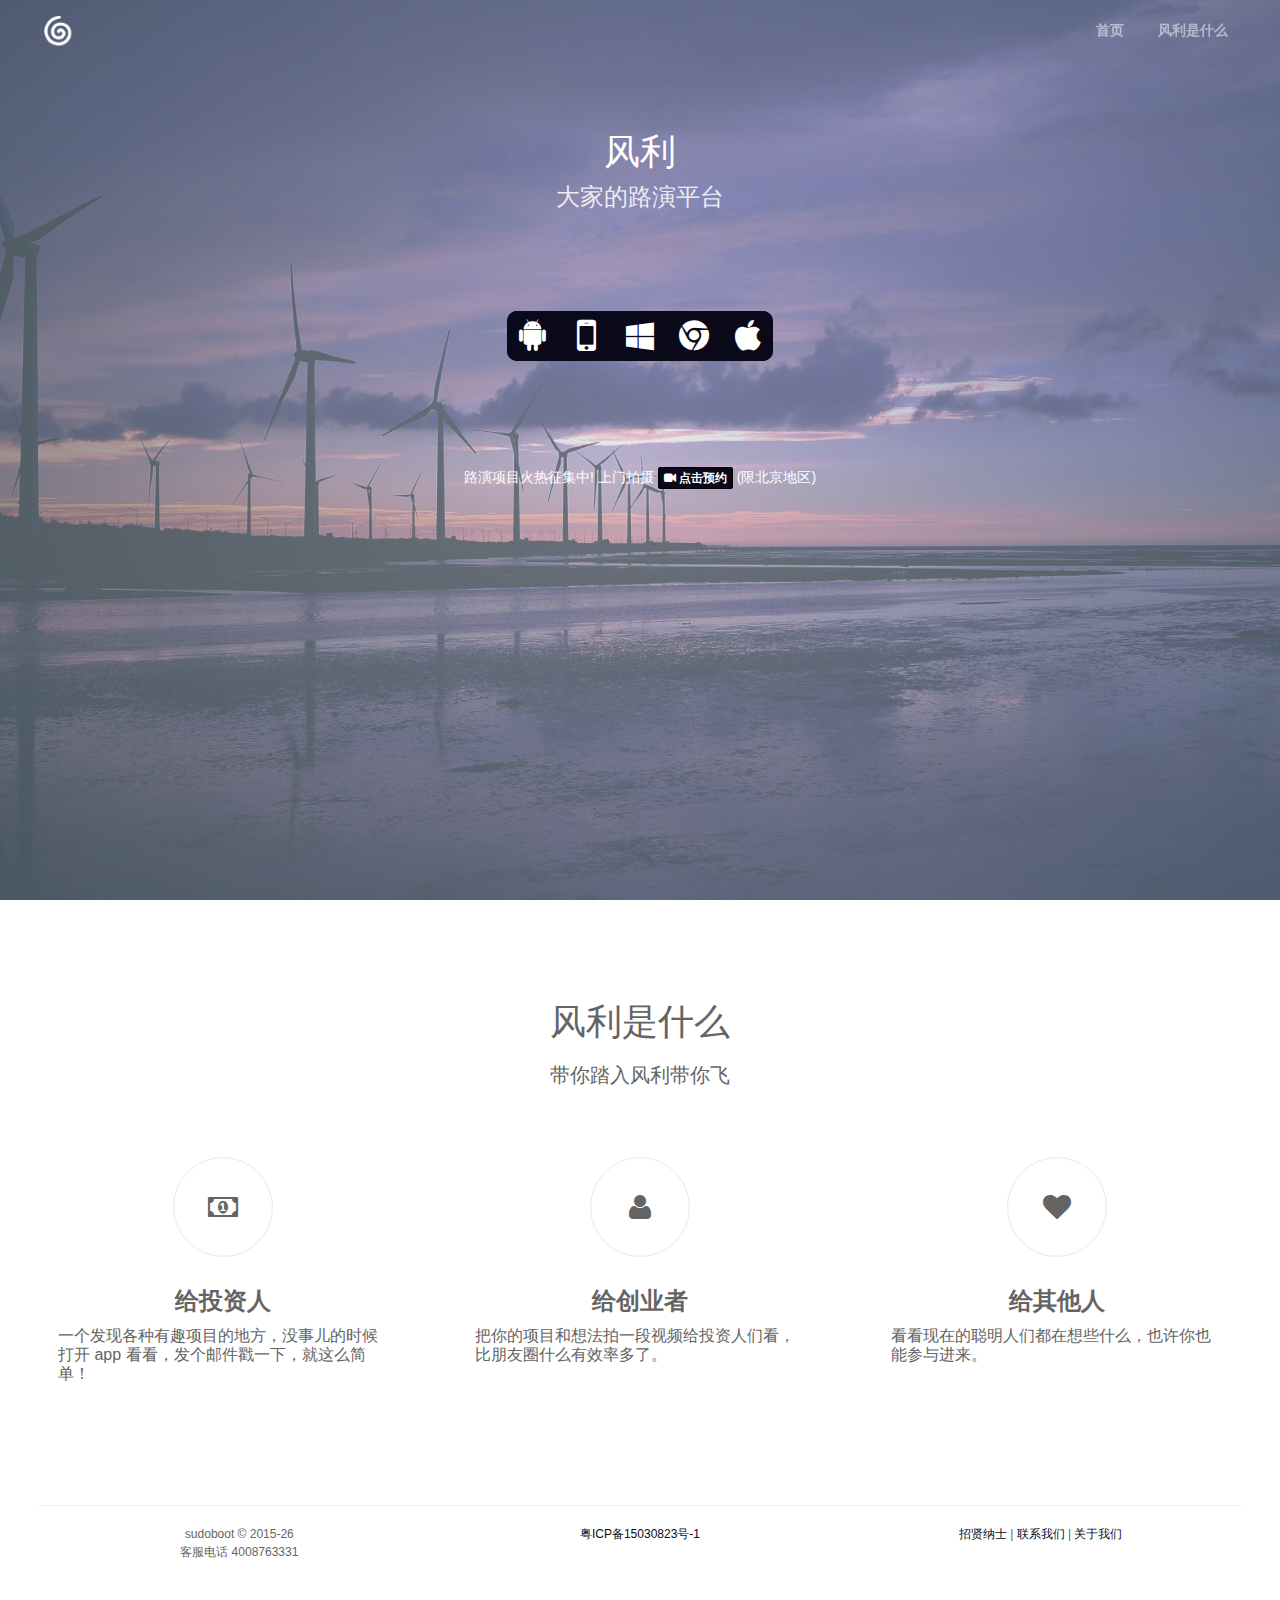
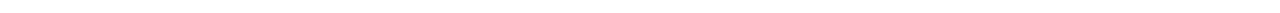
<file: index.html>
<!DOCTYPE html>
<!--[if IE 9]>         <html class="ie9 no-focus"> <![endif]-->
<!--[if gt IE 9]><!--> <html class="no-focus"> <!--<![endif]-->
    <head>
        <meta charset="utf-8">

        <title>风利 - 大家的路演平台</title>

        <meta name="description" content="OneUI - Admin Dashboard Template & UI Framework created by pixelcave and published on Themeforest">
        <meta name="author" content="pixelcave">
        <meta name="robots" content="noindex, nofollow">
        <meta name="viewport" content="width=device-width,initial-scale=1,maximum-scale=1.0">

        <!-- Icons -->
        <!-- The following icons can be replaced with your own, they are used by desktop and mobile browsers -->
        <link rel="shortcut icon" href="./assets/img/favicons/favicon.png">

        <link rel="icon" type="image/png" href="./assets/img/favicons/favicon-16x16.png" sizes="16x16">
        <link rel="icon" type="image/png" href="./assets/img/favicons/favicon-32x32.png" sizes="32x32">
        <link rel="icon" type="image/png" href="./assets/img/favicons/favicon-96x96.png" sizes="96x96">
        <link rel="icon" type="image/png" href="./assets/img/favicons/favicon-160x160.png" sizes="160x160">
        <link rel="icon" type="image/png" href="./assets/img/favicons/favicon-192x192.png" sizes="192x192">

        <link rel="apple-touch-icon" sizes="57x57" href="./assets/img/favicons/apple-touch-icon-57x57.png">
        <link rel="apple-touch-icon" sizes="60x60" href="./assets/img/favicons/apple-touch-icon-60x60.png">
        <link rel="apple-touch-icon" sizes="72x72" href="./assets/img/favicons/apple-touch-icon-72x72.png">
        <link rel="apple-touch-icon" sizes="76x76" href="./assets/img/favicons/apple-touch-icon-76x76.png">
        <link rel="apple-touch-icon" sizes="114x114" href="./assets/img/favicons/apple-touch-icon-114x114.png">
        <link rel="apple-touch-icon" sizes="120x120" href="./assets/img/favicons/apple-touch-icon-120x120.png">
        <link rel="apple-touch-icon" sizes="144x144" href="./assets/img/favicons/apple-touch-icon-144x144.png">
        <link rel="apple-touch-icon" sizes="152x152" href="./assets/img/favicons/apple-touch-icon-152x152.png">
        <link rel="apple-touch-icon" sizes="180x180" href="./assets/img/favicons/apple-touch-icon-180x180.png">
        <!-- END Icons -->

        <!-- Stylesheets -->
        <!-- Web fonts -->
        <!--<link rel="stylesheet" href="http://fonts.googleapis.com/css?family=Source+Sans+Pro:300,400,400italic,600,700%7COpen+Sans:300,400,400italic,600,700">-->

        <!-- Page JS Plugins CSS go here -->

        <!-- Bootstrap and OneUI CSS framework -->
        <link rel="stylesheet" href="./assets/css/bootstrap.min.css">
        <link rel="stylesheet" id="css-main" href="./assets/css/oneui.min.css">

        <!-- You can include a specific file from css/themes/ folder to alter the default color theme of the template. eg: -->
        <!-- <link rel="stylesheet" id="css-theme" href="./assets/css/themes/flat.min.css"> -->
        <!-- END Stylesheets -->
    </head>
    <body>
        <!-- Page Container -->
        <!--
            Available Classes:

            'enable-cookies'             Remembers active color theme between pages (when set through color theme list)

            'sidebar-l'                  Left Sidebar and right Side Overlay
            'sidebar-r'                  Right Sidebar and left Side Overlay
            'sidebar-mini'               Mini hoverable Sidebar (> 991px)
            'sidebar-o'                  Visible Sidebar by default (> 991px)
            'sidebar-o-xs'               Visible Sidebar by default (< 992px)

            'side-overlay-hover'         Hoverable Side Overlay (> 991px)
            'side-overlay-o'             Visible Side Overlay by default (> 991px)

            'side-scroll'                Enables custom scrolling on Sidebar and Side Overlay instead of native scrolling (> 991px)

            'header-navbar-fixed'        Enables fixed header
            'header-navbar-transparent'  Enables a transparent header (if also fixed, it will get a solid dark background color on scrolling)
        -->

       <div id="page-container" class="header-navbar-fixed header-navbar-transparent">
            <!-- Header -->
            <header id="header-navbar" class="content-mini content-mini-full">
                <div class="content-boxed">
                    <!-- Header Navigation Right -->
                    <ul class="nav-header pull-right">


                        <li class="hidden-md hidden-lg">
                            <!-- Toggle class helper (for main header navigation below in small screens), functionality initialized in App() -> uiToggleClass() -->
                            <button class="btn btn-link text-white pull-right" data-toggle="class-toggle" data-target=".js-nav-main-header" data-class="nav-main-header-o" type="button">
                                <i class="fa fa-navicon"></i>
                            </button>
                        </li>
                    </ul>
                    <!-- END Header Navigation Right -->

                    <!-- Main Header Navigation -->
                    <ul class="js-nav-main-header nav-main-header pull-right">
                        <li class="text-right hidden-md hidden-lg">
                            <!-- Toggle class helper (for main header navigation in small screens), functionality initialized in App() -> uiToggleClass() -->
                            <button class="btn btn-link text-white" data-toggle="class-toggle" data-target=".js-nav-main-header" data-class="nav-main-header-o" type="button">
                                <i class="fa fa-times"></i>
                            </button>
                        </li>
                        <li>
                            <a href="/">首页</a>
                        </li>
                        <li> <a href="#WhatIsPhoncol" onclick="$('.js-nav-main-header').removeClass('nav-main-header-o');">风利是什么</a></li>
                    </ul>
                    <!-- END Main Header Navigation -->

                    <!-- Header Navigation Left -->
                    <ul class="nav-header pull-left">
                        <li class="header-content">
                            <a class="h5" href="/">
                                <img class="logo-img " src="./assets/img/logo.png" alt="">
                            </a>
                        </li>
                    </ul>
                    <!-- END Header Navigation Left -->
                </div>
            </header>
            <!-- END Header -->

            <!-- Main Container -->
            <main id="main-container">
                <!-- Hero Content -->
                <div class="bg-image" style="background-image: url('./assets/img/hero-bg.jpg');height:100vh;">
                    <div class="index-gredient" style="height:100vh">
                        <section class="content content-full content-boxed overflow-hidden">
                            <!-- Section Content -->
                            <div class="push-100-t push-50 text-center">
                                <h1 class="h1 text-white push-10 visibility-hidden" data-toggle="appear" data-class="animated fadeInDown">风利</h1>
                                <h2 class="h3 text-white-op push-50 visibility-hidden" data-toggle="appear" data-class="animated fadeInDown">大家的路演平台</h2>


                                    <div class="download-btn-group" data-toggle="appear">
                                        <a data-toggle="tooltip" data-placement="top" title="Android" href="http://h5.sudoboot.com/android_download.html"><i class="fa fa-android"></i></a>
                                        <a data-toggle="tooltip" data-placement="top" title="iPhone" href="https://itunes.apple.com/cn/app/feng-kou-chuang-shi-ren-lu/id1009140196?mt=8"><i class="fa fa-mobile"></i></a>
                                        <a data-toggle="tooltip" data-placement="top" title="Windows" href="http://7xo06a.com1.z0.glb.clouddn.com/download/fengkou-windows.zip"><i class="fa fa-windows"></i></a>
                                        <a data-toggle="tooltip" data-placement="top" title="Web" href="http://web.sudoboot.com"><i class="fa fa-chrome"></i></a>
                                        <a data-toggle="tooltip" data-placement="top" title="Mac" href="http://7xo06a.com1.z0.glb.clouddn.com/download/fengkou.dmg"><i class="fa fa-apple"></i></a>
                                    </div>
                            </div>
                            <div class="push-100-t push-50 text-center" data-toggle="appear" data-class="animated fadeInDown" >
                                <p class="text-white">路演项目火热征集中! 上门拍摄 <a target="_blank" href="http://form.mikecrm.com/f.php?t=inmYHD" class="btn btn-xs btn-primary"><i class="fa fa-video-camera"></i>  点击预约</a> (限北京地区)</p>
                            </div>

                            <div class="row visibility-hidden" data-toggle="appear" data-class="animated fadeInUp">
                                <div class="col-sm-8 col-sm-offset-2">
                                    <!--<img class="img-responsive pull-b" src="./assets/img/phoncol/phone.png" alt="">-->
                                </div>
                            </div>
                            <!-- END Section Content -->
                        </section>
                    </div>
                </div>
                <!-- END Hero Content -->

                <!-- Classic Features #1 -->
                <div class="bg-white">
                    <section id="WhatIsPhoncol" class="content content-boxed">
                        <!-- Section Content -->
                        <div class="row items-push-3x push-50-t nice-copy">
                            <div class="push-20-t push-20 text-center">
                                <h1 class="h1 push-20 animated fadeIn" data-toggle="appear">风利是什么</h1>
                                <h4 class="h4 push-20 animated fadeIn" data-toggle="appear">带你踏入风利带你飞</h4>
                            </div>
                        </div>
                        <div class="row items-push-3x push-50-t nice-copy">
                            <div class="col-sm-4">
                                <div class="feature-row">
                                    <div class="text-center push-30">
                                        <span class="item item-2x item-circle border">
                                            <i class="fa fa-money"></i>
                                        </span>
                                    </div>
                                    <h3 class="h3 font-w600 text-uppercase text-center push-10">给投资人</h3>
                                    <h5 class="h5">一个发现各种有趣项目的地方，没事儿的时候打开 app 看看，发个邮件戳一下，就这么简单！</h5>
                                </div>
                            </div>
                            <div class="col-sm-4">
                                <div class="feature-row">
                                    <div class="text-center push">
                                        <span class="item item-2x item-circle border">
                                            <i class="fa fa-user"></i>
                                        </span>
                                    </div>
                                    <h3 class="h3 font-w600 text-uppercase text-center push-10">给创业者</h3>
                                    <h5 class="h5">把你的项目和想法拍一段视频给投资人们看，比朋友圈什么有效率多了。</h5>
                                </div>
                            </div>
                            <div class="col-sm-4">
                                <div class="feature-row">
                                    <div class="text-center push">
                                        <span class="item item-2x item-circle border">
                                            <i class="fa fa-heart"></i>
                                        </span>
                                    </div>
                                    <h3 class="h3 font-w600 text-uppercase text-center push-10">给其他人</h3>
                                    <h5 class="h5">看看现在的聪明人们都在想些什么，也许你也能参与进来。</h5>
                                </div>
                            </div>
                        </div>
                        <!-- END Section Content -->
                    </section>
                </div>
                <!-- END Classic Features #1 -->

                <!-- Mini Stats -->
                <!--
                <div class="bg-gray-lighter">
                    <section class="content content-boxed">

                        <div class="row items-push push-20-t push-20 text-center">
                            <div class="col-sm-4">
                                <div class="h1 push-5" data-toggle="countTo" data-to="15760" data-after="+"></div>
                                <div class="font-w600 text-uppercase text-muted">Accounts Today</div>
                            </div>
                            <div class="col-sm-4">
                                <div class="h1 push-5" data-toggle="countTo" data-to="3890" data-after="+"></div>
                                <div class="font-w600 text-uppercase text-muted">Products</div>
                            </div>
                            <div class="col-sm-4">
                                <div class="h1 push-5" data-toggle="countTo" data-to="890" data-after="+"></div>
                                <div class="font-w600 text-uppercase text-muted">Web Apps</div>
                            </div>
                        </div>

                    </section>
                </div>
                -->
                <!-- END Mini Stats -->




            </main>
            <!-- END Main Container -->

            <!-- Footer -->
            <footer id="page-footer" class="bg-white">
                <div class="content content-boxed">
                    <!-- Footer Navigation -->

                    <!-- END Footer Navigation -->

                    <!-- Copyright Info -->
                    <div class="font-s12 push-20 clearfix feature-row row">

                        <hr class="remove-margin-t">

                        <div class="pull-left col-xs-12 col-lg-4">
                          <div class="text-center">
                                  sudoboot &copy; <span class="js-year-copy"></span>
                              <p>客服电话 4008763331</p>
                          </div>
                        </div>

                        <div class="pull-right col-xs-12 col-lg-4">
                          <div class="text-center">
                            <a href="/hr">招贤纳士</a> |
                            <a href="#" data-toggle="modal" data-target="#contactModal">联系我们</a> |
                            <a href="/about">关于我们</a>
                          </div>
                        </div>

                        <div class="text-center col-xs-12 col-lg-4">
                            <a>粤ICP备15030823号-1</a>
                        </div>
                    </div>
                    <!-- END Copyright Info -->
                </div>
            </footer>
            <!-- END Footer -->
        </div>


        <div id="contactModal" class="modal fade">
          <div class="modal-dialog">
            <div class="modal-content">
              <div class="modal-header">
                <button type="button" class="close" data-dismiss="modal" aria-label="Close"><span aria-hidden="true">&times;</span></button>
                <h4 class="modal-title">联系我们</h4>
              </div>
              <div class="modal-body text-center" >
                <p>关于app bug反馈、视频上传、预约拍摄、项目路演、商务合作或其他事宜，请联系： </p>
                <p><i class="fa fa-envelope"></i>邮箱：wangmiao@bitfund.pe</p>
              </div>
              <div class="modal-footer">
                <button type="button" class="btn btn-default" data-dismiss="modal">关闭</button>
              </div>
            </div><!-- /.modal-content -->
          </div><!-- /.modal-dialog -->
        </div><!-- /.modal -->

        <!-- END Page Container -->

        <!-- OneUI Core JS: jQuery, Bootstrap, slimScroll, scrollLock, Appear, CountTo, Placeholder, Cookie and App.js -->

        <script src="./assets/js/oneui.min.js"></script>

        <!-- Page JS Plugins + Page JS Code -->
        <script>
            $(function () {
                // Init page helpers (Appear + CountTo plugins)
                App.initHelpers(['appear', 'appear-countTo']);
            });
        </script>

    </body>
</html>
</file>
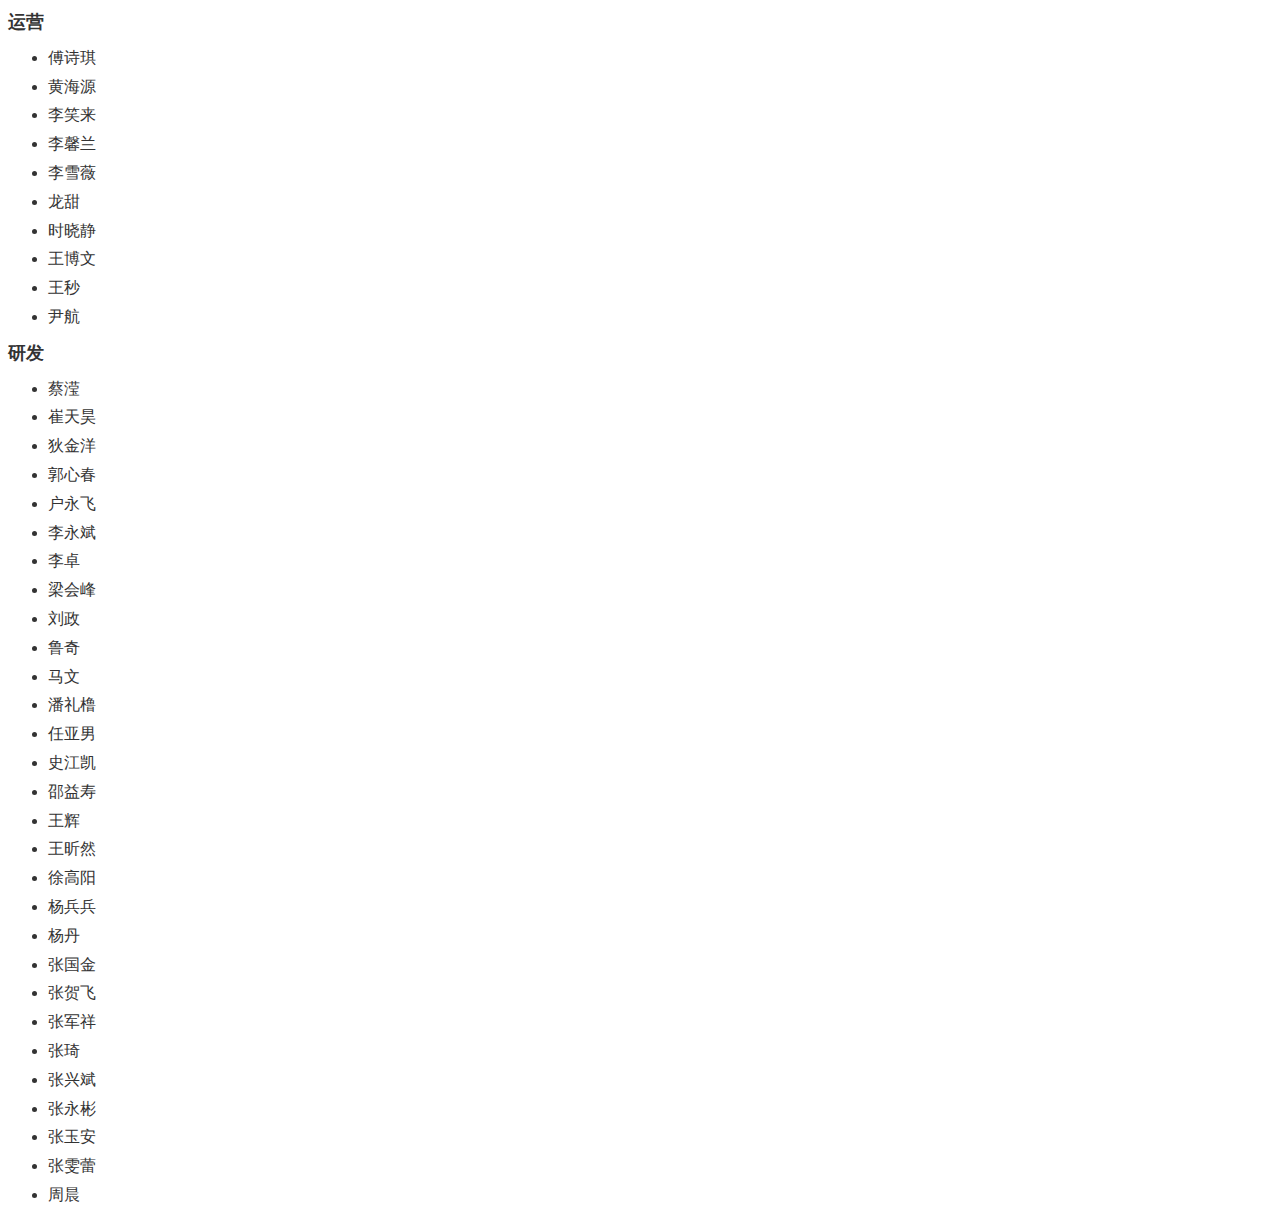
<file: contributors.html>
<!DOCTYPE html>
<html>
<head>
<meta charset="utf-8">
<meta http-equiv="X-UA-Compatible" content="IE=edge,chrome=1">
<title>贡献者</title>
<meta name="viewport" content="width=device-width, initial-scale=1.0, maximum-scale=1, minimum-scale=1, user-scalable=no" />
<meta name="apple-mobile-web-app-capable" content="yes" />
<meta name="apple-mobile-web-app-status-bar-style" content="black" />
<meta name="format-detection" content="telephone=no" />
<meta name="description" content="">
<meta name="keywords" content="">
<link href="http://statics.1024tools.com/css/markdown/thomasf-solarizedcsslight.css" rel="stylesheet" />
<link rel="stylesheet" type="text/css" href="assets/css/Markdown.css" />
</head>
<body>
<h5 id="-">运营</h5>
<ul>
<li>傅诗琪</li>
<li>黄海源</li>
<li>李笑来</li>
<li>李馨兰</li>
<li>李雪薇</li>
<li>龙甜</li>
<li>时晓静</li>
<li>王博文</li>
<li>王秒</li>
<li>尹航</li>
</ul>
<h5 id="-">研发</h5>
<ul>
<li>蔡滢</li>
<li>崔天昊</li>
<li>狄金洋</li>
<li>郭心春</li>
<li>户永飞</li>
<li>李永斌</li>
<li>李卓</li>
<li>梁会峰</li>
<li>刘政</li>
<li>鲁奇</li>
<li>马文</li>
<li>潘礼橹</li>
<li>任亚男</li>
<li>史江凯</li>
<li>邵益寿</li>
<li>王辉</li>
<li>王昕然</li>
<li>徐高阳</li>
<li>杨兵兵</li>
<li>杨丹</li>
<li>张国金</li>
<li>张贺飞</li>
<li>张军祥</li>
<li>张琦</li>
<li>张兴斌</li>
<li>张永彬</li>
<li>张玉安</li>
<li>张雯蕾</li>
<li>周晨</li>
</ul>
</body>
</html>
</file>
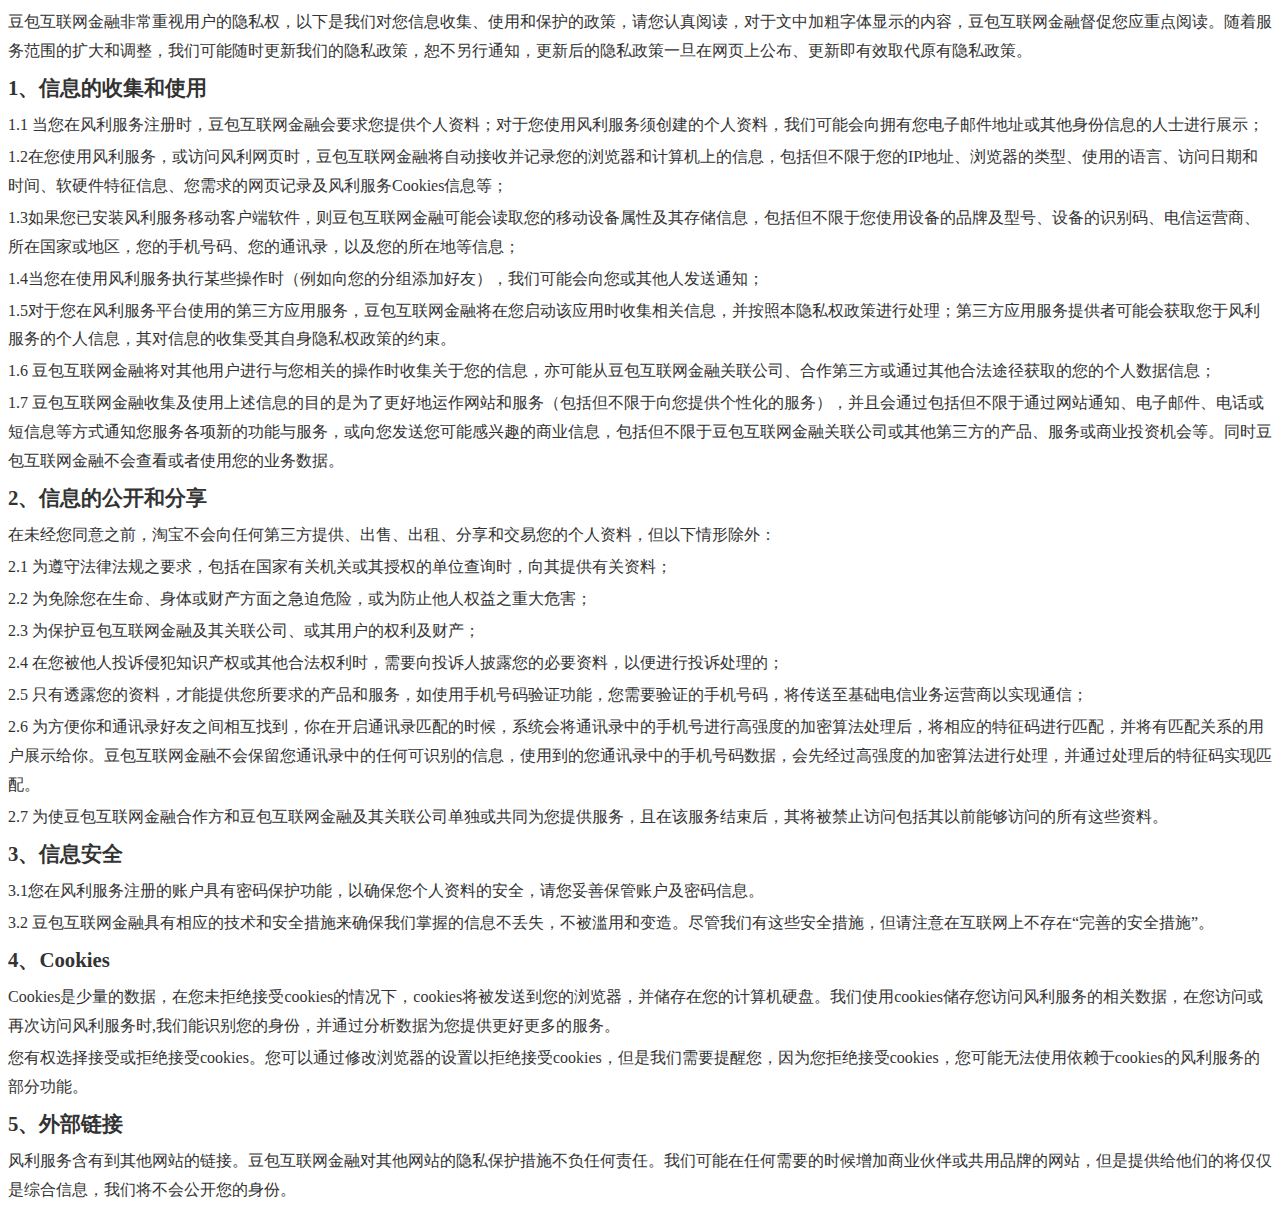
<file: private_policy.html>
<!DOCTYPE html>
<html lang="en">
<head>
<meta charset="utf-8">
<meta http-equiv="X-UA-Compatible" content="IE=edge,chrome=1">
<meta name="viewport" content="width=device-width, initial-scale=1.0, maximum-scale=1, minimum-scale=1, user-scalable=no" />
<meta name="apple-mobile-web-app-capable" content="yes" />
<meta name="apple-mobile-web-app-status-bar-style" content="black" />
<meta name="format-detection" content="telephone=no" />
<title>隐私政策</title>
<meta name="description" content="">
<meta name="keywords" content="">
<link href="http://statics.1024tools.com/css/markdown/thomasf-solarizedcsslight.css" rel="stylesheet" />
<link rel="stylesheet" type="text/css" href="assets/css/Markdown.css" />
</head>
<body>
<p>豆包互联网金融非常重视用户的隐私权，以下是我们对您信息收集、使用和保护的政策，请您认真阅读，对于文中加粗字体显示的内容，豆包互联网金融督促您应重点阅读。随着服务范围的扩大和调整，我们可能随时更新我们的隐私政策，恕不另行通知，更新后的隐私政策一旦在网页上公布、更新即有效取代原有隐私政策。</p>
<h4 id="1-">1、信息的收集和使用</h4>
<p>1.1 当您在风利服务注册时，豆包互联网金融会要求您提供个人资料；对于您使用风利服务须创建的个人资料，我们可能会向拥有您电子邮件地址或其他身份信息的人士进行展示；</p>
<p>1.2在您使用风利服务，或访问风利网页时，豆包互联网金融将自动接收并记录您的浏览器和计算机上的信息，包括但不限于您的IP地址、浏览器的类型、使用的语言、访问日期和时间、软硬件特征信息、您需求的网页记录及风利服务Cookies信息等；</p>
<p>1.3如果您已安装风利服务移动客户端软件，则豆包互联网金融可能会读取您的移动设备属性及其存储信息，包括但不限于您使用设备的品牌及型号、设备的识别码、电信运营商、所在国家或地区，您的手机号码、您的通讯录，以及您的所在地等信息；</p>
<p>1.4当您在使用风利服务执行某些操作时（例如向您的分组添加好友），我们可能会向您或其他人发送通知；</p>
<p>1.5对于您在风利服务平台使用的第三方应用服务，豆包互联网金融将在您启动该应用时收集相关信息，并按照本隐私权政策进行处理；第三方应用服务提供者可能会获取您于风利服务的个人信息，其对信息的收集受其自身隐私权政策的约束。</p>
<p>1.6 豆包互联网金融将对其他用户进行与您相关的操作时收集关于您的信息，亦可能从豆包互联网金融关联公司、合作第三方或通过其他合法途径获取的您的个人数据信息；</p>
<p>1.7 豆包互联网金融收集及使用上述信息的目的是为了更好地运作网站和服务（包括但不限于向您提供个性化的服务），并且会通过包括但不限于通过网站通知、电子邮件、电话或短信息等方式通知您服务各项新的功能与服务，或向您发送您可能感兴趣的商业信息，包括但不限于豆包互联网金融关联公司或其他第三方的产品、服务或商业投资机会等。同时豆包互联网金融不会查看或者使用您的业务数据。</p>
<h4 id="2-">2、信息的公开和分享</h4>
<p>在未经您同意之前，淘宝不会向任何第三方提供、出售、出租、分享和交易您的个人资料，但以下情形除外：</p>
<p>2.1 为遵守法律法规之要求，包括在国家有关机关或其授权的单位查询时，向其提供有关资料；</p>
<p>2.2 为免除您在生命、身体或财产方面之急迫危险，或为防止他人权益之重大危害；</p>
<p>2.3 为保护豆包互联网金融及其关联公司、或其用户的权利及财产；</p>
<p>2.4 在您被他人投诉侵犯知识产权或其他合法权利时，需要向投诉人披露您的必要资料，以便进行投诉处理的；</p>
<p>2.5 只有透露您的资料，才能提供您所要求的产品和服务，如使用手机号码验证功能，您需要验证的手机号码，将传送至基础电信业务运营商以实现通信；</p>
<p>2.6 为方便你和通讯录好友之间相互找到，你在开启通讯录匹配的时候，系统会将通讯录中的手机号进行高强度的加密算法处理后，将相应的特征码进行匹配，并将有匹配关系的用户展示给你。豆包互联网金融不会保留您通讯录中的任何可识别的信息，使用到的您通讯录中的手机号码数据，会先经过高强度的加密算法进行处理，并通过处理后的特征码实现匹配。</p>
<p>2.7 为使豆包互联网金融合作方和豆包互联网金融及其关联公司单独或共同为您提供服务，且在该服务结束后，其将被禁止访问包括其以前能够访问的所有这些资料。</p>
<h4 id="3-">3、信息安全</h4>
<p>3.1您在风利服务注册的账户具有密码保护功能，以确保您个人资料的安全，请您妥善保管账户及密码信息。</p>
<p>3.2 豆包互联网金融具有相应的技术和安全措施来确保我们掌握的信息不丢失，不被滥用和变造。尽管我们有这些安全措施，但请注意在互联网上不存在“完善的安全措施”。</p>
<h4 id="4-cookies">4、Cookies</h4>
<p>Cookies是少量的数据，在您未拒绝接受cookies的情况下，cookies将被发送到您的浏览器，并储存在您的计算机硬盘。我们使用cookies储存您访问风利服务的相关数据，在您访问或再次访问风利服务时,我们能识别您的身份，并通过分析数据为您提供更好更多的服务。</p>
<p>您有权选择接受或拒绝接受cookies。您可以通过修改浏览器的设置以拒绝接受cookies，但是我们需要提醒您，因为您拒绝接受cookies，您可能无法使用依赖于cookies的风利服务的部分功能。</p>
<h4 id="5-">5、外部链接</h4>
<p>风利服务含有到其他网站的链接。豆包互联网金融对其他网站的隐私保护措施不负任何责任。我们可能在任何需要的时候增加商业伙伴或共用品牌的网站，但是提供给他们的将仅仅是综合信息，我们将不会公开您的身份。</p>
</body>
</html>
</file>
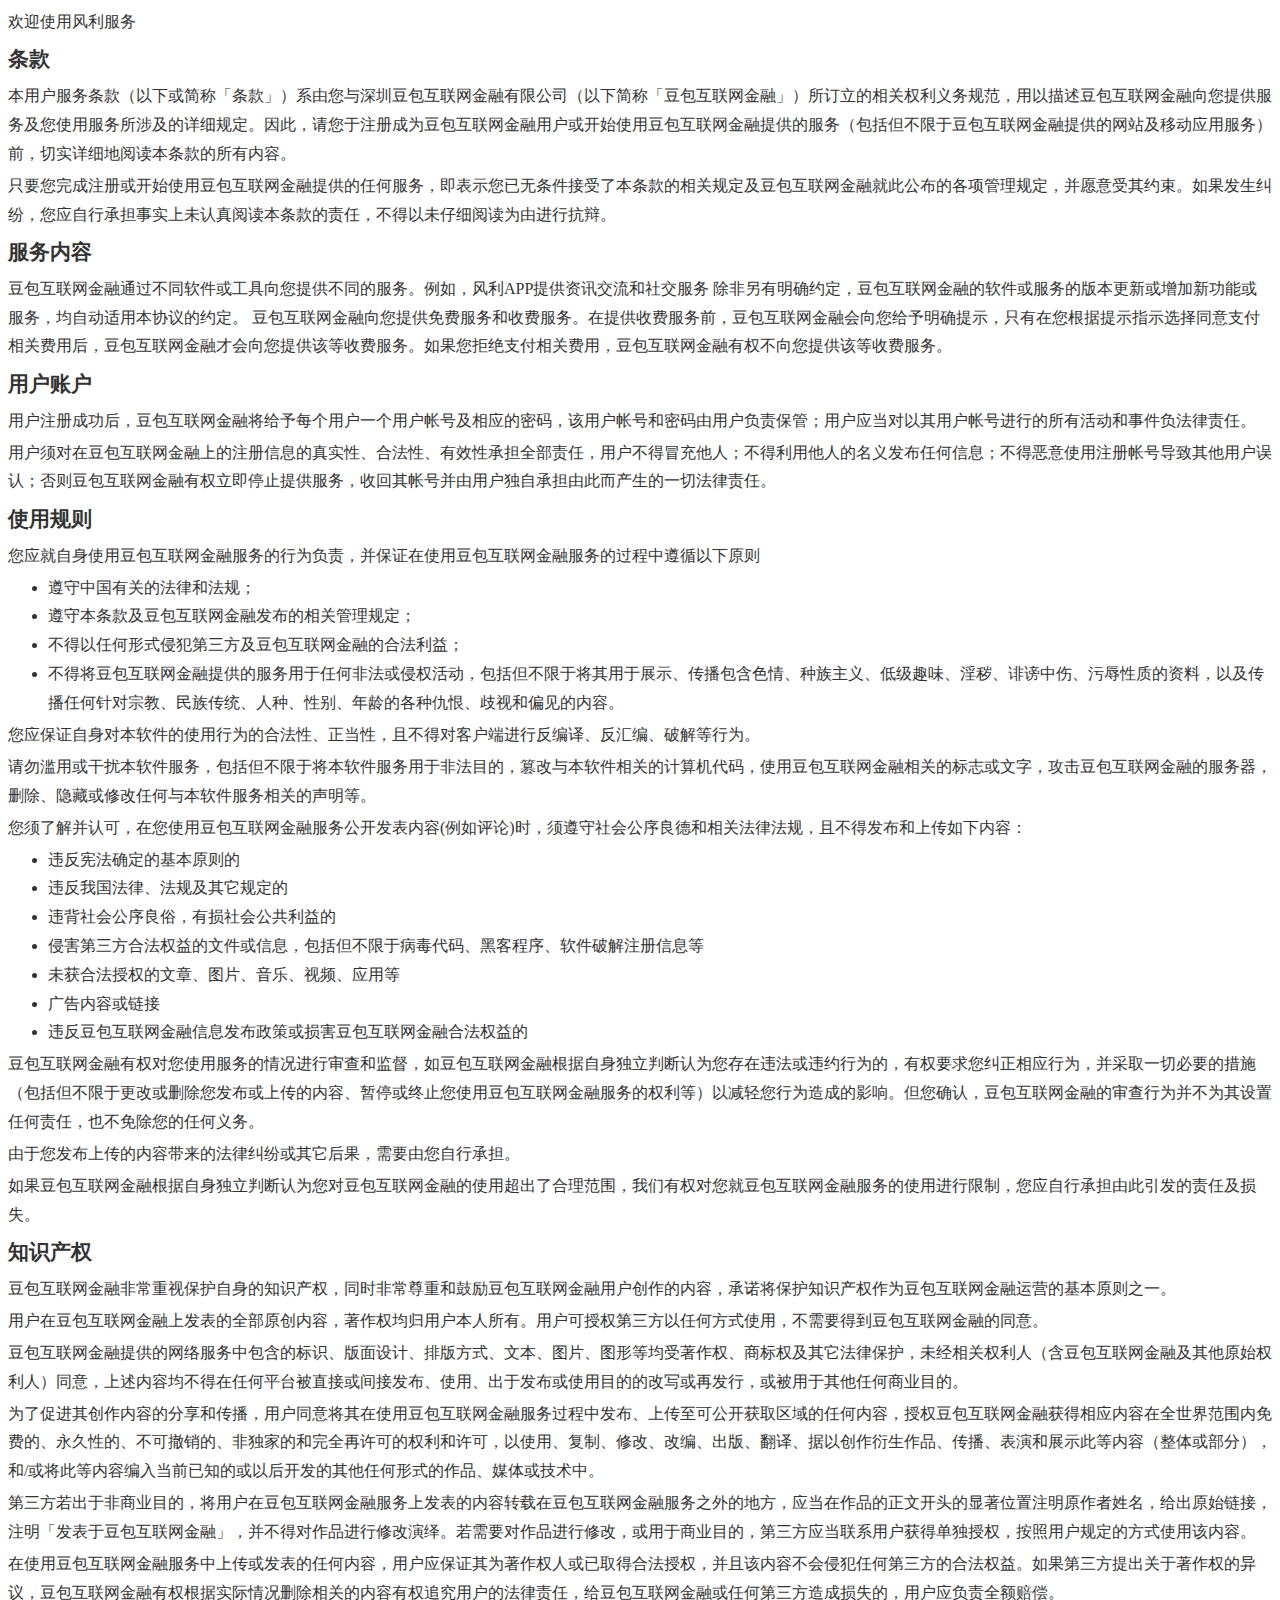
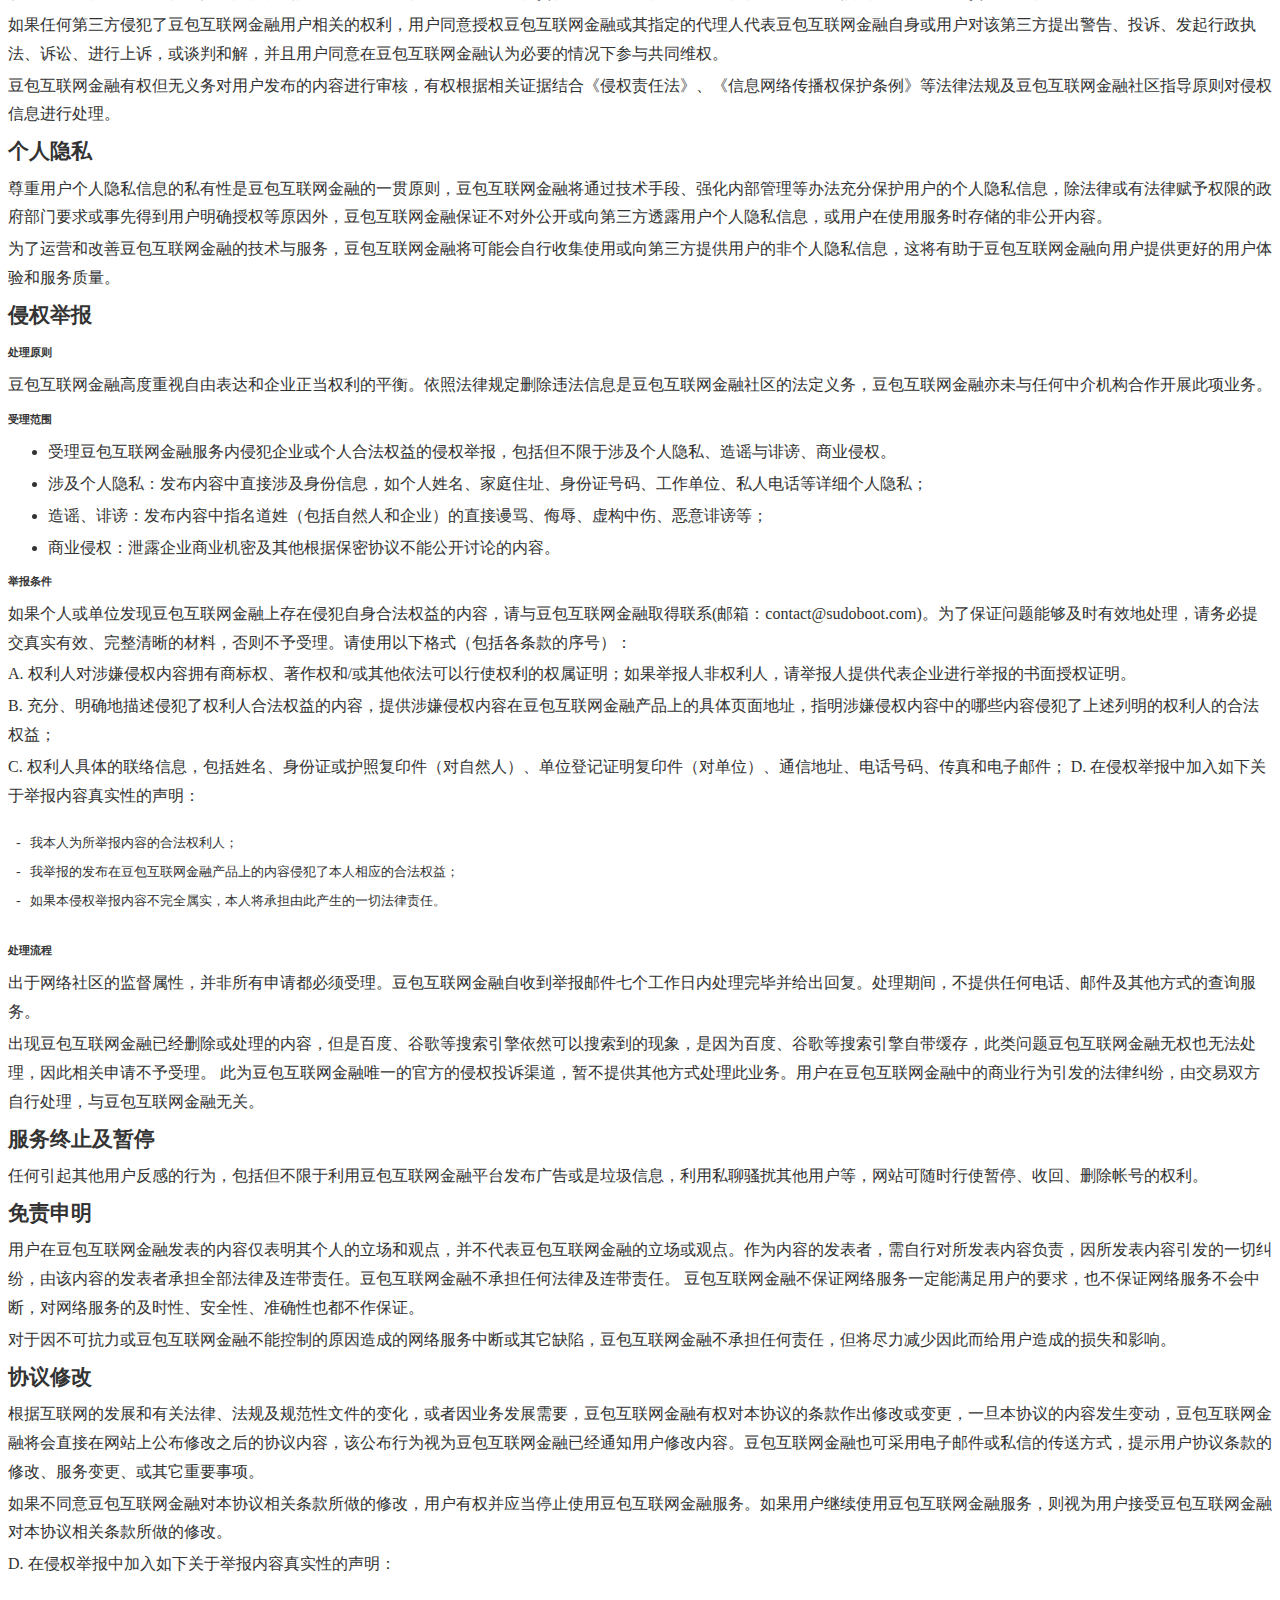
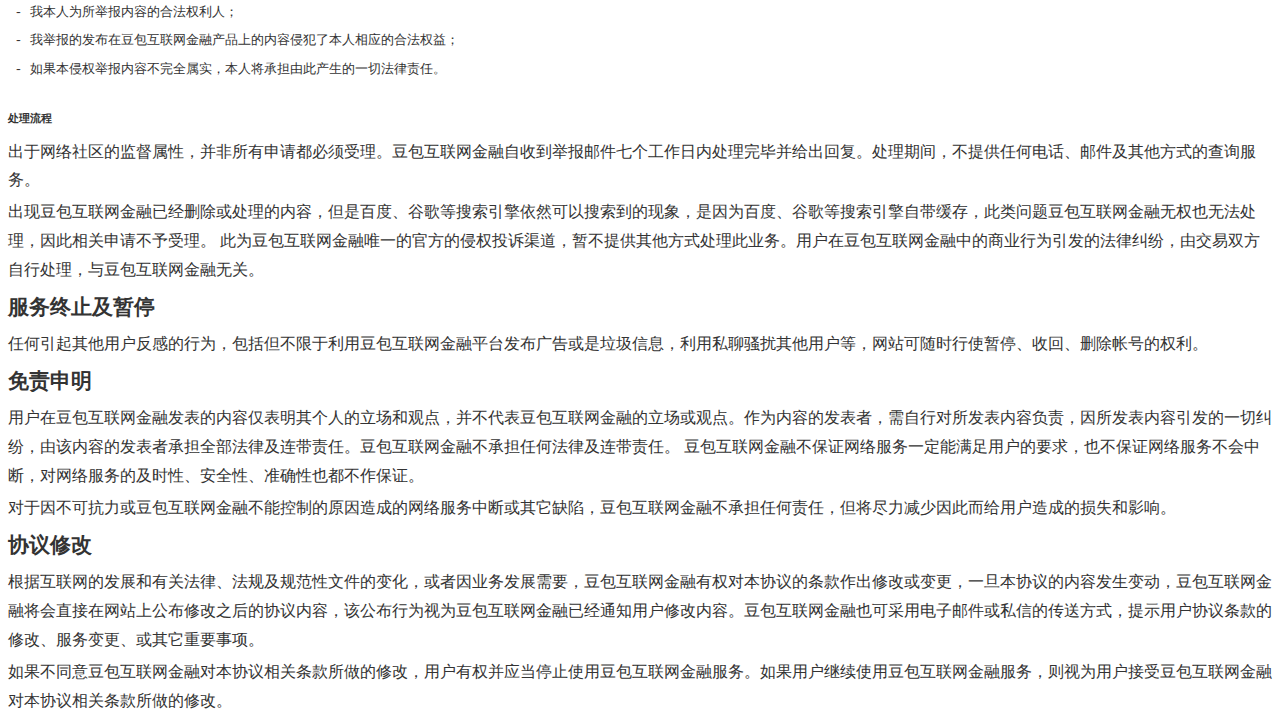
<file: service_protocol.html>
<!DOCTYPE html>
<html>
<head>
<meta charset="utf-8">
<meta http-equiv="X-UA-Compatible" content="IE=edge,chrome=1">
<meta name="viewport" content="width=device-width, initial-scale=1.0, maximum-scale=1, minimum-scale=1, user-scalable=no" />
<meta name="apple-mobile-web-app-capable" content="yes" />
<meta name="apple-mobile-web-app-status-bar-style" content="black" />
<meta name="format-detection" content="telephone=no" />
<title>服务协议</title>
<meta name="description" content="">
<meta name="keywords" content="">
<link href="http://statics.1024tools.com/css/markdown/thomasf-solarizedcsslight.css" rel="stylesheet" />
<link rel="stylesheet" type="text/css" href="assets/css/Markdown.css" />
</head>
<body>
<p>欢迎使用风利服务</p>
<h4 id="-">条款</h4>
<p>本用户服务条款（以下或简称「条款」）系由您与深圳豆包互联网金融有限公司（以下简称「豆包互联网金融」）所订立的相关权利义务规范，用以描述豆包互联网金融向您提供服务及您使用服务所涉及的详细规定。因此，请您于注册成为豆包互联网金融用户或开始使用豆包互联网金融提供的服务（包括但不限于豆包互联网金融提供的网站及移动应用服务）前，切实详细地阅读本条款的所有内容。</p>
<p>只要您完成注册或开始使用豆包互联网金融提供的任何服务，即表示您已无条件接受了本条款的相关规定及豆包互联网金融就此公布的各项管理规定，并愿意受其约束。如果发生纠纷，您应自行承担事实上未认真阅读本条款的责任，不得以未仔细阅读为由进行抗辩。</p>
<h4 id="-">服务内容</h4>
<p>豆包互联网金融通过不同软件或工具向您提供不同的服务。例如，风利APP提供资讯交流和社交服务
除非另有明确约定，豆包互联网金融的软件或服务的版本更新或增加新功能或服务，均自动适用本协议的约定。
豆包互联网金融向您提供免费服务和收费服务。在提供收费服务前，豆包互联网金融会向您给予明确提示，只有在您根据提示指示选择同意支付相关费用后，豆包互联网金融才会向您提供该等收费服务。如果您拒绝支付相关费用，豆包互联网金融有权不向您提供该等收费服务。</p>
<h4 id="-">用户账户</h4>
<p>用户注册成功后，豆包互联网金融将给予每个用户一个用户帐号及相应的密码，该用户帐号和密码由用户负责保管；用户应当对以其用户帐号进行的所有活动和事件负法律责任。</p>
<p>用户须对在豆包互联网金融上的注册信息的真实性、合法性、有效性承担全部责任，用户不得冒充他人；不得利用他人的名义发布任何信息；不得恶意使用注册帐号导致其他用户误认；否则豆包互联网金融有权立即停止提供服务，收回其帐号并由用户独自承担由此而产生的一切法律责任。</p>
<h4 id="-">使用规则</h4>
<p>您应就自身使用豆包互联网金融服务的行为负责，并保证在使用豆包互联网金融服务的过程中遵循以下原则</p>
<ul>
<li>遵守中国有关的法律和法规；</li>
<li>遵守本条款及豆包互联网金融发布的相关管理规定；</li>
<li>不得以任何形式侵犯第三方及豆包互联网金融的合法利益；</li>
<li>不得将豆包互联网金融提供的服务用于任何非法或侵权活动，包括但不限于将其用于展示、传播包含色情、种族主义、低级趣味、淫秽、诽谤中伤、污辱性质的资料，以及传播任何针对宗教、民族传统、人种、性别、年龄的各种仇恨、歧视和偏见的内容。</li>
</ul>
<p>您应保证自身对本软件的使用行为的合法性、正当性，且不得对客户端进行反编译、反汇编、破解等行为。</p>
<p>请勿滥用或干扰本软件服务，包括但不限于将本软件服务用于非法目的，篡改与本软件相关的计算机代码，使用豆包互联网金融相关的标志或文字，攻击豆包互联网金融的服务器，删除、隐藏或修改任何与本软件服务相关的声明等。</p>
<p>您须了解并认可，在您使用豆包互联网金融服务公开发表内容(例如评论)时，须遵守社会公序良德和相关法律法规，且不得发布和上传如下内容：</p>
<ul>
<li>违反宪法确定的基本原则的</li>
<li>违反我国法律、法规及其它规定的</li>
<li>违背社会公序良俗，有损社会公共利益的</li>
<li>侵害第三方合法权益的文件或信息，包括但不限于病毒代码、黑客程序、软件破解注册信息等</li>
<li>未获合法授权的文章、图片、音乐、视频、应用等</li>
<li>广告内容或链接</li>
<li>违反豆包互联网金融信息发布政策或损害豆包互联网金融合法权益的</li>
</ul>
<p>豆包互联网金融有权对您使用服务的情况进行审查和监督，如豆包互联网金融根据自身独立判断认为您存在违法或违约行为的，有权要求您纠正相应行为，并采取一切必要的措施（包括但不限于更改或删除您发布或上传的内容、暂停或终止您使用豆包互联网金融服务的权利等）以减轻您行为造成的影响。但您确认，豆包互联网金融的审查行为并不为其设置任何责任，也不免除您的任何义务。</p>
<p>由于您发布上传的内容带来的法律纠纷或其它后果，需要由您自行承担。</p>
<p>如果豆包互联网金融根据自身独立判断认为您对豆包互联网金融的使用超出了合理范围，我们有权对您就豆包互联网金融服务的使用进行限制，您应自行承担由此引发的责任及损失。</p>
<h4 id="-">知识产权</h4>
<p>豆包互联网金融非常重视保护自身的知识产权，同时非常尊重和鼓励豆包互联网金融用户创作的内容，承诺将保护知识产权作为豆包互联网金融运营的基本原则之一。</p>
<p>用户在豆包互联网金融上发表的全部原创内容，著作权均归用户本人所有。用户可授权第三方以任何方式使用，不需要得到豆包互联网金融的同意。</p>
<p>豆包互联网金融提供的网络服务中包含的标识、版面设计、排版方式、文本、图片、图形等均受著作权、商标权及其它法律保护，未经相关权利人（含豆包互联网金融及其他原始权利人）同意，上述内容均不得在任何平台被直接或间接发布、使用、出于发布或使用目的的改写或再发行，或被用于其他任何商业目的。</p>
<p>为了促进其创作内容的分享和传播，用户同意将其在使用豆包互联网金融服务过程中发布、上传至可公开获取区域的任何内容，授权豆包互联网金融获得相应内容在全世界范围内免费的、永久性的、不可撤销的、非独家的和完全再许可的权利和许可，以使用、复制、修改、改编、出版、翻译、据以创作衍生作品、传播、表演和展示此等内容（整体或部分），和/或将此等内容编入当前已知的或以后开发的其他任何形式的作品、媒体或技术中。</p>
<p>第三方若出于非商业目的，将用户在豆包互联网金融服务上发表的内容转载在豆包互联网金融服务之外的地方，应当在作品的正文开头的显著位置注明原作者姓名，给出原始链接，注明「发表于豆包互联网金融」，并不得对作品进行修改演绎。若需要对作品进行修改，或用于商业目的，第三方应当联系用户获得单独授权，按照用户规定的方式使用该内容。</p>
<p>在使用豆包互联网金融服务中上传或发表的任何内容，用户应保证其为著作权人或已取得合法授权，并且该内容不会侵犯任何第三方的合法权益。如果第三方提出关于著作权的异议，豆包互联网金融有权根据实际情况删除相关的内容有权追究用户的法律责任，给豆包互联网金融或任何第三方造成损失的，用户应负责全额赔偿。</p>
<p>如果任何第三方侵犯了豆包互联网金融用户相关的权利，用户同意授权豆包互联网金融或其指定的代理人代表豆包互联网金融自身或用户对该第三方提出警告、投诉、发起行政执法、诉讼、进行上诉，或谈判和解，并且用户同意在豆包互联网金融认为必要的情况下参与共同维权。</p>
<p>豆包互联网金融有权但无义务对用户发布的内容进行审核，有权根据相关证据结合《侵权责任法》、《信息网络传播权保护条例》等法律法规及豆包互联网金融社区指导原则对侵权信息进行处理。</p>
<h4 id="-">个人隐私</h4>
<p>尊重用户个人隐私信息的私有性是豆包互联网金融的一贯原则，豆包互联网金融将通过技术手段、强化内部管理等办法充分保护用户的个人隐私信息，除法律或有法律赋予权限的政府部门要求或事先得到用户明确授权等原因外，豆包互联网金融保证不对外公开或向第三方透露用户个人隐私信息，或用户在使用服务时存储的非公开内容。</p>
<p>为了运营和改善豆包互联网金融的技术与服务，豆包互联网金融将可能会自行收集使用或向第三方提供用户的非个人隐私信息，这将有助于豆包互联网金融向用户提供更好的用户体验和服务质量。</p>
<h4 id="-">侵权举报</h4>
<h6 id="-">处理原则</h6>
<p>豆包互联网金融高度重视自由表达和企业正当权利的平衡。依照法律规定删除违法信息是豆包互联网金融社区的法定义务，豆包互联网金融亦未与任何中介机构合作开展此项业务。</p>
<h6 id="-">受理范围</h6>
<ul>
<li><p>受理豆包互联网金融服务内侵犯企业或个人合法权益的侵权举报，包括但不限于涉及个人隐私、造谣与诽谤、商业侵权。</p>
</li>
<li><p>涉及个人隐私：发布内容中直接涉及身份信息，如个人姓名、家庭住址、身份证号码、工作单位、私人电话等详细个人隐私；</p>
</li>
<li><p>造谣、诽谤：发布内容中指名道姓（包括自然人和企业）的直接谩骂、侮辱、虚构中伤、恶意诽谤等；</p>
</li>
<li><p>商业侵权：泄露企业商业机密及其他根据保密协议不能公开讨论的内容。</p>
</li>
</ul>
<h6 id="-">举报条件</h6>
<p>如果个人或单位发现豆包互联网金融上存在侵犯自身合法权益的内容，请与豆包互联网金融取得联系(邮箱：contact@sudoboot.com)。为了保证问题能够及时有效地处理，请务必提交真实有效、完整清晰的材料，否则不予受理。请使用以下格式（包括各条款的序号）： </p>
<p>A. 权利人对涉嫌侵权内容拥有商标权、著作权和/或其他依法可以行使权利的权属证明；如果举报人非权利人，请举报人提供代表企业进行举报的书面授权证明。 </p>
<p>B. 充分、明确地描述侵犯了权利人合法权益的内容，提供涉嫌侵权内容在豆包互联网金融产品上的具体页面地址，指明涉嫌侵权内容中的哪些内容侵犯了上述列明的权利人的合法权益； </p>
<p>C. 权利人具体的联络信息，包括姓名、身份证或护照复印件（对自然人）、单位登记证明复印件（对单位）、通信地址、电话号码、传真和电子邮件；
D. 在侵权举报中加入如下关于举报内容真实性的声明： </p>
<pre><code>- 我本人为所举报内容的合法权利人；
- 我举报的发布在豆包互联网金融产品上的内容侵犯了本人相应的合法权益；
- 如果本侵权举报内容不完全属实，本人将承担由此产生的一切法律责任。
</code></pre><h6 id="-">处理流程</h6>
<p>出于网络社区的监督属性，并非所有申请都必须受理。豆包互联网金融自收到举报邮件七个工作日内处理完毕并给出回复。处理期间，不提供任何电话、邮件及其他方式的查询服务。</p>
<p>出现豆包互联网金融已经删除或处理的内容，但是百度、谷歌等搜索引擎依然可以搜索到的现象，是因为百度、谷歌等搜索引擎自带缓存，此类问题豆包互联网金融无权也无法处理，因此相关申请不予受理。 此为豆包互联网金融唯一的官方的侵权投诉渠道，暂不提供其他方式处理此业务。用户在豆包互联网金融中的商业行为引发的法律纠纷，由交易双方自行处理，与豆包互联网金融无关。</p>
<h4 id="-">服务终止及暂停</h4>
<p>任何引起其他用户反感的行为，包括但不限于利用豆包互联网金融平台发布广告或是垃圾信息，利用私聊骚扰其他用户等，网站可随时行使暂停、收回、删除帐号的权利。</p>
<h4 id="-">免责申明</h4>
<p>用户在豆包互联网金融发表的内容仅表明其个人的立场和观点，并不代表豆包互联网金融的立场或观点。作为内容的发表者，需自行对所发表内容负责，因所发表内容引发的一切纠纷，由该内容的发表者承担全部法律及连带责任。豆包互联网金融不承担任何法律及连带责任。
豆包互联网金融不保证网络服务一定能满足用户的要求，也不保证网络服务不会中断，对网络服务的及时性、安全性、准确性也都不作保证。</p>
<p>对于因不可抗力或豆包互联网金融不能控制的原因造成的网络服务中断或其它缺陷，豆包互联网金融不承担任何责任，但将尽力减少因此而给用户造成的损失和影响。</p>
<h4 id="-">协议修改</h4>
<p>根据互联网的发展和有关法律、法规及规范性文件的变化，或者因业务发展需要，豆包互联网金融有权对本协议的条款作出修改或变更，一旦本协议的内容发生变动，豆包互联网金融将会直接在网站上公布修改之后的协议内容，该公布行为视为豆包互联网金融已经通知用户修改内容。豆包互联网金融也可采用电子邮件或私信的传送方式，提示用户协议条款的修改、服务变更、或其它重要事项。</p>
<p>如果不同意豆包互联网金融对本协议相关条款所做的修改，用户有权并应当停止使用豆包互联网金融服务。如果用户继续使用豆包互联网金融服务，则视为用户接受豆包互联网金融对本协议相关条款所做的修改。</p>
D. 在侵权举报中加入如下关于举报内容真实性的声明： </p>
<pre><code>- 我本人为所举报内容的合法权利人；
- 我举报的发布在豆包互联网金融产品上的内容侵犯了本人相应的合法权益；
- 如果本侵权举报内容不完全属实，本人将承担由此产生的一切法律责任。
</code></pre><h6 id="-">处理流程</h6>
<p>出于网络社区的监督属性，并非所有申请都必须受理。豆包互联网金融自收到举报邮件七个工作日内处理完毕并给出回复。处理期间，不提供任何电话、邮件及其他方式的查询服务。</p>
<p>出现豆包互联网金融已经删除或处理的内容，但是百度、谷歌等搜索引擎依然可以搜索到的现象，是因为百度、谷歌等搜索引擎自带缓存，此类问题豆包互联网金融无权也无法处理，因此相关申请不予受理。 此为豆包互联网金融唯一的官方的侵权投诉渠道，暂不提供其他方式处理此业务。用户在豆包互联网金融中的商业行为引发的法律纠纷，由交易双方自行处理，与豆包互联网金融无关。</p>
<h4 id="-">服务终止及暂停</h4>
<p>任何引起其他用户反感的行为，包括但不限于利用豆包互联网金融平台发布广告或是垃圾信息，利用私聊骚扰其他用户等，网站可随时行使暂停、收回、删除帐号的权利。</p>
<h4 id="-">免责申明</h4>
<p>用户在豆包互联网金融发表的内容仅表明其个人的立场和观点，并不代表豆包互联网金融的立场或观点。作为内容的发表者，需自行对所发表内容负责，因所发表内容引发的一切纠纷，由该内容的发表者承担全部法律及连带责任。豆包互联网金融不承担任何法律及连带责任。
豆包互联网金融不保证网络服务一定能满足用户的要求，也不保证网络服务不会中断，对网络服务的及时性、安全性、准确性也都不作保证。</p>
<p>对于因不可抗力或豆包互联网金融不能控制的原因造成的网络服务中断或其它缺陷，豆包互联网金融不承担任何责任，但将尽力减少因此而给用户造成的损失和影响。</p>
<h4 id="-">协议修改</h4>
<p>根据互联网的发展和有关法律、法规及规范性文件的变化，或者因业务发展需要，豆包互联网金融有权对本协议的条款作出修改或变更，一旦本协议的内容发生变动，豆包互联网金融将会直接在网站上公布修改之后的协议内容，该公布行为视为豆包互联网金融已经通知用户修改内容。豆包互联网金融也可采用电子邮件或私信的传送方式，提示用户协议条款的修改、服务变更、或其它重要事项。</p>
<p>如果不同意豆包互联网金融对本协议相关条款所做的修改，用户有权并应当停止使用豆包互联网金融服务。如果用户继续使用豆包互联网金融服务，则视为用户接受豆包互联网金融对本协议相关条款所做的修改。</p>
</body>
</html>
</file>
<file: assets/css/Markdown.css>
html {
  background: #fff;
  color: #333;
  line-height: 1.8em;
}
h1, h2, h3, h4, h5, h6 {
  color: #333;
  -webkit-margin-before: 0.4em;
  -webkit-margin-after: 0.4em;
}
ul,p {
  -webkit-margin-before: 0.2em;
  -webkit-margin-after: 0.2em;
}
blockquote {
  -webkit-margin-start: 30px;
  -webkit-margin-end: 30px;
}

pre {
  background: #fff;
  border: none;
  color: #333;
  box-shadow: none;
  padding: 0.5em;
}
pre code {
  background: #fff;
}

h1 {
  font-size: 1.9em;
}
h2 {
  font-size: 1.7em;
}
h3 {
  font-size: 1.5em;
}
h4 {
  font-size: 1.3em;
}
h5 {
  font-size: 1.1em;
}
</file>
<file: assets/css/oneui.min.css>
body,html{height:100%}body{font-family:Open Sans,Helvetica Neue,Helvetica,Arial,sans-serif;font-size:14px;color:#646464;background-color:#f5f5f5}.no-focus :focus{outline:0!important}a{color:#09091a;-webkit-transition:color .12s ease-out;transition:color .12s ease-out}a.link-effect{position:relative}a.link-effect:before{position:absolute;bottom:0;left:0;width:100%;height:2px;content:"";background-color:#000;visibility:hidden;-webkit-transform:scaleX(0);transform:scaleX(0);-webkit-transition:-webkit-transform .12s ease-out;transition:transform .12s ease-out}a:focus,a:hover{color:#000;text-decoration:none}a:focus.link-effect:before,a:hover.link-effect:before{visibility:visible;-webkit-transform:scaleX(1);transform:scaleX(1)}a:active{color:#09091a}a.inactive{cursor:not-allowed}a.inactive:focus{background-color:transparent!important}.h1,.h2,.h3,.h4,.h5,.h6,h1,h2,h3,h4,h5,h6{margin:0;font-family:Source Sans Pro,Open Sans,Helvetica Neue,Helvetica,Arial,sans-serif;font-weight:600;line-height:1.2;color:inherit}.h1 .small,.h1 small,.h2 .small,.h2 small,.h3 .small,.h3 small,.h4 .small,.h4 small,.h5 .small,.h5 small,.h6 .small,.h6 small,h1 .small,h1 small,h2 .small,h2 small,h3 .small,h3 small,h4 .small,h4 small,h5 .small,h5 small,h6 .small,h6 small{font-weight:600;font-size:85%;color:#777}.h1,.h2,.h3,.h4,.h5,.h6{font-weight:inherit}.h1,h1{font-size:36px}.h2,h2{font-size:30px}.h3,h3{font-size:24px}.h4,h4{font-size:20px}.h5,h5{font-size:16px}.h6,h6{font-size:14px}.page-heading{color:#545454;font-size:28px;font-weight:400}.page-heading small{margin-top:5px;display:block;color:#777;font-size:16px;font-weight:300;line-height:1.4}@media screen and (min-width:768px){.page-heading small{margin-top:0;display:inline;line-height:inherit}}.content-heading{margin-top:15px;margin-bottom:15px;font-weight:600;font-size:15px;color:#8c8c8c;text-transform:uppercase}.content-heading small{font-size:13px;font-weight:400;color:#999;text-transform:none}@media screen and (min-width:768px){.content-heading{margin-top:25px}}.font-w300{font-weight:300!important}.font-w400{font-weight:400!important}.font-w600{font-weight:600!important}.font-w700{font-weight:700!important}.font-s12{font-size:12px!important}.font-s13{font-size:13px!important}.font-s36{font-size:36px!important}.font-s48{font-size:48px!important}.font-s64{font-size:64px!important}.font-s96{font-size:96px!important}.font-s128{font-size:128px!important}p{line-height:1.6}.nice-copy p,p.nice-copy{line-height:1.8}.nice-copy-story p,p.nice-copy-story{line-height:1.8;font-size:16px}.text-muted{color:#999}a.text-muted:active,a.text-muted:focus,a.text-muted:hover,button.text-muted:active,button.text-muted:focus,button.text-muted:hover{color:#999;opacity:.75}.text-primary{color:#09091a}a.text-primary:active,a.text-primary:focus,a.text-primary:hover,button.text-primary:active,button.text-primary:focus,button.text-primary:hover{color:#09091a;opacity:.75}.text-primary-dark{color:#4d4d4d}a.text-primary-dark:active,a.text-primary-dark:focus,a.text-primary-dark:hover,button.text-primary-dark:active,button.text-primary-dark:focus,button.text-primary-dark:hover{color:#4d4d4d;opacity:.75}.text-primary-darker{color:#09091a}a.text-primary-darker:active,a.text-primary-darker:focus,a.text-primary-darker:hover,button.text-primary-darker:active,button.text-primary-darker:focus,button.text-primary-darker:hover{color:#09091a;opacity:.75}.text-primary-light{color:#1d1d53}a.text-primary-light:active,a.text-primary-light:focus,a.text-primary-light:hover,button.text-primary-light:active,button.text-primary-light:focus,button.text-primary-light:hover{color:#1d1d53;opacity:.75}.text-primary-lighter{color:#2e2e84}a.text-primary-lighter:active,a.text-primary-lighter:focus,a.text-primary-lighter:hover,button.text-primary-lighter:active,button.text-primary-lighter:focus,button.text-primary-lighter:hover{color:#2e2e84;opacity:.75}.text-success{color:#46c37b}a.text-success:active,a.text-success:focus,a.text-success:hover,button.text-success:active,button.text-success:focus,button.text-success:hover{color:#46c37b;opacity:.75}.text-warning{color:#f3b760}a.text-warning:active,a.text-warning:focus,a.text-warning:hover,button.text-warning:active,button.text-warning:focus,button.text-warning:hover{color:#f3b760;opacity:.75}.text-info{color:#70b9eb}a.text-info:active,a.text-info:focus,a.text-info:hover,button.text-info:active,button.text-info:focus,button.text-info:hover{color:#70b9eb;opacity:.75}.text-danger{color:#d26a5c}a.text-danger:active,a.text-danger:focus,a.text-danger:hover,button.text-danger:active,button.text-danger:focus,button.text-danger:hover{color:#d26a5c;opacity:.75}.text-success-light{color:#e0f5e9}a.text-success-light:active,a.text-success-light:focus,a.text-success-light:hover,button.text-success-light:active,button.text-success-light:focus,button.text-success-light:hover{color:#e0f5e9;opacity:.75}.text-warning-light{color:#fdf3e5}a.text-warning-light:active,a.text-warning-light:focus,a.text-warning-light:hover,button.text-warning-light:active,button.text-warning-light:focus,button.text-warning-light:hover{color:#fdf3e5;opacity:.75}.text-info-light{color:#edf6fd}a.text-info-light:active,a.text-info-light:focus,a.text-info-light:hover,button.text-info-light:active,button.text-info-light:focus,button.text-info-light:hover{color:#edf6fd;opacity:.75}.text-danger-light{color:#f9eae8}a.text-danger-light:active,a.text-danger-light:focus,a.text-danger-light:hover,button.text-danger-light:active,button.text-danger-light:focus,button.text-danger-light:hover{color:#f9eae8;opacity:.75}.text-white{color:#fff}a.text-white:active,a.text-white:focus,a.text-white:hover,button.text-white:active,button.text-white:focus,button.text-white:hover{color:#fff;opacity:.75}.text-white-op{color:hsla(0,0%,100%,.85)}a.text-white-op:active,a.text-white-op:focus,a.text-white-op:hover,button.text-white-op:active,button.text-white-op:focus,button.text-white-op:hover{color:hsla(0,0%,100%,.85);opacity:.75}.text-black{color:#000}a.text-black:active,a.text-black:focus,a.text-black:hover,button.text-black:active,button.text-black:focus,button.text-black:hover{color:#000;opacity:.75}.text-black-op{color:rgba(0,0,0,.5)}a.text-black-op:active,a.text-black-op:focus,a.text-black-op:hover,button.text-black-op:active,button.text-black-op:focus,button.text-black-op:hover{color:rgba(0,0,0,.5);opacity:.75}.text-gray{color:#c9c9c9}a.text-gray:active,a.text-gray:focus,a.text-gray:hover,button.text-gray:active,button.text-gray:focus,button.text-gray:hover{color:#c9c9c9;opacity:.75}.text-gray-dark{color:#999}a.text-gray-dark:active,a.text-gray-dark:focus,a.text-gray-dark:hover,button.text-gray-dark:active,button.text-gray-dark:focus,button.text-gray-dark:hover{color:#999;opacity:.75}.text-gray-darker{color:#393939}a.text-gray-darker:active,a.text-gray-darker:focus,a.text-gray-darker:hover,button.text-gray-darker:active,button.text-gray-darker:focus,button.text-gray-darker:hover{color:#393939;opacity:.75}.text-gray-light{color:#f3f3f3}a.text-gray-light:active,a.text-gray-light:focus,a.text-gray-light:hover,button.text-gray-light:active,button.text-gray-light:focus,button.text-gray-light:hover{color:#f3f3f3;opacity:.75}.text-gray-lighter{color:#f9f9f9}a.text-gray-lighter:active,a.text-gray-lighter:focus,a.text-gray-lighter:hover,button.text-gray-lighter:active,button.text-gray-lighter:focus,button.text-gray-lighter:hover{color:#f9f9f9;opacity:.75}.bg-muted{background-color:#999}a.bg-muted:focus,a.bg-muted:hover{background-color:gray}.bg-primary{background-color:#09091a}a.bg-primary:focus,a.bg-primary:hover{background-color:#000}.bg-primary-op{background-color:rgba(9,9,26,.75)}a.bg-primary-op:focus,a.bg-primary-op:hover{background-color:rgba(0,0,0,.75)}.bg-primary-dark{background-color:#4d4d4d}a.bg-primary-dark:focus,a.bg-primary-dark:hover{background-color:#333}.bg-primary-dark-op{background-color:rgba(77,77,77,.83)}a.bg-primary-dark-op:focus,a.bg-primary-dark-op:hover{background-color:rgba(51,51,51,.83)}.bg-primary-darker{background-color:#09091a}a.bg-primary-darker:focus,a.bg-primary-darker:hover{background-color:#000}.bg-primary-light{background-color:#1d1d53}a.bg-primary-light:focus,a.bg-primary-light:hover{background-color:#10102d}.bg-primary-lighter{background-color:#2e2e84}a.bg-primary-lighter:focus,a.bg-primary-lighter:hover{background-color:#21215e}.bg-success{background-color:#46c37b}a.bg-success:focus,a.bg-success:hover{background-color:#34a263}.bg-warning{background-color:#f3b760}a.bg-warning:focus,a.bg-warning:hover{background-color:#efa231}.bg-info{background-color:#70b9eb}a.bg-info:focus,a.bg-info:hover{background-color:#43a3e5}.bg-danger{background-color:#d26a5c}a.bg-danger:focus,a.bg-danger:hover{background-color:#c54736}.bg-success-light{background-color:#e0f5e9}a.bg-success-light:focus,a.bg-success-light:hover{background-color:#b9e9ce}.bg-warning-light{background-color:#fdf3e5}a.bg-warning-light:focus,a.bg-warning-light:hover{background-color:#f9ddb6}.bg-info-light{background-color:#edf6fd}a.bg-info-light:focus,a.bg-info-light:hover{background-color:#bfdff8}.bg-danger-light{background-color:#f9eae8}a.bg-danger-light:focus,a.bg-danger-light:hover{background-color:#eec5c0}.bg-white{background-color:#fff}a.bg-white:focus,a.bg-white:hover{background-color:#e6e6e6}.bg-white-op{background-color:hsla(0,0%,100%,.075)}.bg-black,a.bg-black:focus,a.bg-black:hover{background-color:#000}.bg-black-op{background-color:rgba(0,0,0,.4)}.bg-gray{background-color:#c9c9c9}a.bg-gray:focus,a.bg-gray:hover{background-color:#b0b0b0}.bg-gray-dark{background-color:#999}a.bg-gray-dark:focus,a.bg-gray-dark:hover{background-color:gray}.bg-gray-darker{background-color:#393939}a.bg-gray-darker:focus,a.bg-gray-darker:hover{background-color:#202020}.bg-gray-light{background-color:#f3f3f3}a.bg-gray-light:focus,a.bg-gray-light:hover{background-color:#dadada}.bg-gray-lighter{background-color:#f9f9f9}a.bg-gray-lighter:focus,a.bg-gray-lighter:hover{background-color:#e0e0e0}.btn{font-weight:600;border-radius:2px;-webkit-transition:all .15s ease-out;transition:all .15s ease-out}.btn.active,.btn:active{box-shadow:none}.btn.btn-square{border-radius:0}.btn.btn-rounded{border-radius:20px}.btn.btn-minw{min-width:110px}.btn.btn-noborder{border:none!important}.btn.btn-image{position:relative;padding-left:40px}.btn.btn-image>img{position:absolute;top:3px;left:3px;display:block;width:26px;height:26px;border-radius:3px}.btn>i.pull-left{margin-top:3px;margin-right:5px}.btn>i.pull-right{margin-top:3px;margin-left:5px}.btn-link,.btn-link:focus,.btn-link:hover{text-decoration:none}.btn-default{color:#545454;background-color:#f5f5f5;border-color:#e9e9e9}.btn-default.focus,.btn-default:focus,.btn-default:hover{color:#545454;background-color:#e1e1e1;border-color:#cacaca}.btn-default.active,.btn-default.active.focus,.btn-default.active:focus,.btn-default.active:hover,.btn-default:active,.btn-default:active.focus,.btn-default:active:focus,.btn-default:active:hover,.open>.dropdown-toggle.btn-default,.open>.dropdown-toggle.btn-default.focus,.open>.dropdown-toggle.btn-default:focus,.open>.dropdown-toggle.btn-default:hover{color:#545454;background-color:#c7c7c7;border-color:#b1b1b1}.btn-default.active,.btn-default:active,.open>.dropdown-toggle.btn-default{background-image:none}.btn-default.disabled,.btn-default.disabled.active,.btn-default.disabled.focus,.btn-default.disabled:active,.btn-default.disabled:focus,.btn-default.disabled:hover,.btn-default[disabled],.btn-default[disabled].active,.btn-default[disabled].focus,.btn-default[disabled]:active,.btn-default[disabled]:focus,.btn-default[disabled]:hover,fieldset[disabled] .btn-default,fieldset[disabled] .btn-default.active,fieldset[disabled] .btn-default.focus,fieldset[disabled] .btn-default:active,fieldset[disabled] .btn-default:focus,fieldset[disabled] .btn-default:hover{background-color:#f5f5f5;border-color:#e9e9e9}.btn-default .badge{color:#f5f5f5;background-color:#545454}.btn-primary{color:#fff;background-color:#09091a;border-color:#000}.btn-primary.active,.btn-primary.active.focus,.btn-primary.active:focus,.btn-primary.active:hover,.btn-primary.focus,.btn-primary:active,.btn-primary:active.focus,.btn-primary:active:focus,.btn-primary:active:hover,.btn-primary:focus,.btn-primary:hover,.open>.dropdown-toggle.btn-primary,.open>.dropdown-toggle.btn-primary.focus,.open>.dropdown-toggle.btn-primary:focus,.open>.dropdown-toggle.btn-primary:hover{color:#fff;background-color:#000;border-color:#000}.btn-primary.active,.btn-primary:active,.open>.dropdown-toggle.btn-primary{background-image:none}.btn-primary.disabled,.btn-primary.disabled.active,.btn-primary.disabled.focus,.btn-primary.disabled:active,.btn-primary.disabled:focus,.btn-primary.disabled:hover,.btn-primary[disabled],.btn-primary[disabled].active,.btn-primary[disabled].focus,.btn-primary[disabled]:active,.btn-primary[disabled]:focus,.btn-primary[disabled]:hover,fieldset[disabled] .btn-primary,fieldset[disabled] .btn-primary.active,fieldset[disabled] .btn-primary.focus,fieldset[disabled] .btn-primary:active,fieldset[disabled] .btn-primary:focus,fieldset[disabled] .btn-primary:hover{background-color:#09091a;border-color:#000}.btn-primary .badge{color:#09091a;background-color:#fff}.btn-success{color:#fff;background-color:#46c37b;border-color:#34a263}.btn-success.focus,.btn-success:focus,.btn-success:hover{color:#fff;background-color:#37a967;border-color:#257346}.btn-success.active,.btn-success.active.focus,.btn-success.active:focus,.btn-success.active:hover,.btn-success:active,.btn-success:active.focus,.btn-success:active:focus,.btn-success:active:hover,.open>.dropdown-toggle.btn-success,.open>.dropdown-toggle.btn-success.focus,.open>.dropdown-toggle.btn-success:focus,.open>.dropdown-toggle.btn-success:hover{color:#fff;background-color:#2a8350;border-color:#194d2f}.btn-success.active,.btn-success:active,.open>.dropdown-toggle.btn-success{background-image:none}.btn-success.disabled,.btn-success.disabled.active,.btn-success.disabled.focus,.btn-success.disabled:active,.btn-success.disabled:focus,.btn-success.disabled:hover,.btn-success[disabled],.btn-success[disabled].active,.btn-success[disabled].focus,.btn-success[disabled]:active,.btn-success[disabled]:focus,.btn-success[disabled]:hover,fieldset[disabled] .btn-success,fieldset[disabled] .btn-success.active,fieldset[disabled] .btn-success.focus,fieldset[disabled] .btn-success:active,fieldset[disabled] .btn-success:focus,fieldset[disabled] .btn-success:hover{background-color:#46c37b;border-color:#34a263}.btn-success .badge{color:#46c37b;background-color:#fff}.btn-info{color:#fff;background-color:#70b9eb;border-color:#43a3e5}.btn-info.focus,.btn-info:focus,.btn-info:hover{color:#fff;background-color:#4ca7e6;border-color:#1d86ce}.btn-info.active,.btn-info.active.focus,.btn-info.active:focus,.btn-info.active:hover,.btn-info:active,.btn-info:active.focus,.btn-info:active:focus,.btn-info:active:hover,.open>.dropdown-toggle.btn-info,.open>.dropdown-toggle.btn-info.focus,.open>.dropdown-toggle.btn-info:focus,.open>.dropdown-toggle.btn-info:hover{color:#fff;background-color:#1f92e0;border-color:#1769a1}.btn-info.active,.btn-info:active,.open>.dropdown-toggle.btn-info{background-image:none}.btn-info.disabled,.btn-info.disabled.active,.btn-info.disabled.focus,.btn-info.disabled:active,.btn-info.disabled:focus,.btn-info.disabled:hover,.btn-info[disabled],.btn-info[disabled].active,.btn-info[disabled].focus,.btn-info[disabled]:active,.btn-info[disabled]:focus,.btn-info[disabled]:hover,fieldset[disabled] .btn-info,fieldset[disabled] .btn-info.active,fieldset[disabled] .btn-info.focus,fieldset[disabled] .btn-info:active,fieldset[disabled] .btn-info:focus,fieldset[disabled] .btn-info:hover{background-color:#70b9eb;border-color:#43a3e5}.btn-info .badge{color:#70b9eb;background-color:#fff}.btn-warning{color:#fff;background-color:#f3b760;border-color:#efa231}.btn-warning.focus,.btn-warning:focus,.btn-warning:hover{color:#fff;background-color:#f0a63a;border-color:#d38310}.btn-warning.active,.btn-warning.active.focus,.btn-warning.active:focus,.btn-warning.active:hover,.btn-warning:active,.btn-warning:active.focus,.btn-warning:active:focus,.btn-warning:active:hover,.open>.dropdown-toggle.btn-warning,.open>.dropdown-toggle.btn-warning.focus,.open>.dropdown-toggle.btn-warning:focus,.open>.dropdown-toggle.btn-warning:hover{color:#fff;background-color:#e68f11;border-color:#a3660c}.btn-warning.active,.btn-warning:active,.open>.dropdown-toggle.btn-warning{background-image:none}.btn-warning.disabled,.btn-warning.disabled.active,.btn-warning.disabled.focus,.btn-warning.disabled:active,.btn-warning.disabled:focus,.btn-warning.disabled:hover,.btn-warning[disabled],.btn-warning[disabled].active,.btn-warning[disabled].focus,.btn-warning[disabled]:active,.btn-warning[disabled]:focus,.btn-warning[disabled]:hover,fieldset[disabled] .btn-warning,fieldset[disabled] .btn-warning.active,fieldset[disabled] .btn-warning.focus,fieldset[disabled] .btn-warning:active,fieldset[disabled] .btn-warning:focus,fieldset[disabled] .btn-warning:hover{background-color:#f3b760;border-color:#efa231}.btn-warning .badge{color:#f3b760;background-color:#fff}.btn-danger{color:#fff;background-color:#d26a5c;border-color:#c54736}.btn-danger.focus,.btn-danger:focus,.btn-danger:hover{color:#fff;background-color:#c94d3c;border-color:#953629}.btn-danger.active,.btn-danger.active.focus,.btn-danger.active:focus,.btn-danger.active:hover,.btn-danger:active,.btn-danger:active.focus,.btn-danger:active:focus,.btn-danger:active:hover,.open>.dropdown-toggle.btn-danger,.open>.dropdown-toggle.btn-danger.focus,.open>.dropdown-toggle.btn-danger:focus,.open>.dropdown-toggle.btn-danger:hover{color:#fff;background-color:#a53c2d;border-color:#6d271e}.btn-danger.active,.btn-danger:active,.open>.dropdown-toggle.btn-danger{background-image:none}.btn-danger.disabled,.btn-danger.disabled.active,.btn-danger.disabled.focus,.btn-danger.disabled:active,.btn-danger.disabled:focus,.btn-danger.disabled:hover,.btn-danger[disabled],.btn-danger[disabled].active,.btn-danger[disabled].focus,.btn-danger[disabled]:active,.btn-danger[disabled]:focus,.btn-danger[disabled]:hover,fieldset[disabled] .btn-danger,fieldset[disabled] .btn-danger.active,fieldset[disabled] .btn-danger.focus,fieldset[disabled] .btn-danger:active,fieldset[disabled] .btn-danger:focus,fieldset[disabled] .btn-danger:hover{background-color:#d26a5c;border-color:#c54736}.btn-danger .badge{color:#d26a5c;background-color:#fff}label{font-size:13px;font-weight:600}.form-control{color:#646464;border:1px solid #e6e6e6;border-radius:3px;box-shadow:none;-webkit-transition:all .15s ease-out;transition:all .15s ease-out}.form-control::-moz-placeholder{color:#aaa}.form-control:-ms-input-placeholder{color:#aaa}.form-control::-webkit-input-placeholder{color:#aaa}.form-control:focus{border-color:#ccc;background-color:#fcfcfc;box-shadow:none}textarea.form-control{max-width:100%}input[type=email].form-control,input[type=password].form-control,input[type=text].form-control,textarea.form-control{-webkit-appearance:none}.form-control.input-sm{border-radius:3px}.form-control.input-lg{font-size:14px;border-radius:3px}.input-group-lg .form-control{font-size:14px}.form-group{margin-bottom:20px}.form-bordered .form-group{padding-bottom:10px;margin-bottom:10px;border-bottom:1px solid #f3f3f3}.form-bordered .form-group.form-actions{border-bottom:none}.help-block{margin-top:5px;margin-bottom:0;font-style:italic;font-size:13px;color:#a4a4a4}.has-success .checkbox,.has-success .checkbox-inline,.has-success.checkbox-inline label,.has-success.checkbox label,.has-success .control-label,.has-success .help-block,.has-success .radio,.has-success .radio-inline,.has-success.radio-inline label,.has-success.radio label,.has-success>label{color:#46c37b}.has-success .form-control{border-color:#46c37b;box-shadow:none}.has-success .form-control:focus{border-color:#34a263;box-shadow:none}.has-success .input-group-addon{color:#46c37b;border-color:#46c37b;background-color:#fff}.has-success .form-control-feedback{color:#46c37b}.has-info .checkbox,.has-info .checkbox-inline,.has-info.checkbox-inline label,.has-info.checkbox label,.has-info .control-label,.has-info .help-block,.has-info .radio,.has-info .radio-inline,.has-info.radio-inline label,.has-info.radio label,.has-info>label{color:#70b9eb}.has-info .form-control{border-color:#70b9eb;box-shadow:none}.has-info .form-control:focus{border-color:#43a3e5;box-shadow:none}.has-info .input-group-addon{color:#70b9eb;border-color:#70b9eb;background-color:#fff}.has-info .form-control-feedback{color:#70b9eb}.has-warning .checkbox,.has-warning .checkbox-inline,.has-warning.checkbox-inline label,.has-warning.checkbox label,.has-warning .control-label,.has-warning .help-block,.has-warning .radio,.has-warning .radio-inline,.has-warning.radio-inline label,.has-warning.radio label,.has-warning>label{color:#f3b760}.has-warning .form-control{border-color:#f3b760;box-shadow:none}.has-warning .form-control:focus{border-color:#efa231;box-shadow:none}.has-warning .input-group-addon{color:#f3b760;border-color:#f3b760;background-color:#fff}.has-warning .form-control-feedback{color:#f3b760}.has-error .checkbox,.has-error .checkbox-inline,.has-error.checkbox-inline label,.has-error.checkbox label,.has-error .control-label,.has-error .help-block,.has-error .radio,.has-error .radio-inline,.has-error.radio-inline label,.has-error.radio label,.has-error>label{color:#d26a5c}.has-error .form-control{border-color:#d26a5c;box-shadow:none}.has-error .form-control:focus{border-color:#c54736;box-shadow:none}.has-error .input-group-addon{color:#d26a5c;border-color:#d26a5c;background-color:#fff}.has-error .form-control-feedback{color:#d26a5c}.input-group-addon{color:#646464;background-color:#f9f9f9;border-color:#e6e6e6;border-radius:3px}.input-group-addon.input-lg,.input-group-addon.input-sm,.input-group-lg>.form-control,.input-group-lg>.input-group-addon,.input-group-lg>.input-group-btn>.btn,.input-group-sm>.form-control,.input-group-sm>.input-group-addon,.input-group-sm>.input-group-btn>.btn{border-radius:3px}.input-group-addon:first-child,.input-group-btn:first-child>.btn,.input-group-btn:first-child>.btn-group>.btn,.input-group-btn:first-child>.dropdown-toggle,.input-group-btn:last-child>.btn-group:not(:last-child)>.btn,.input-group-btn:last-child>.btn:not(:last-child):not(.dropdown-toggle),.input-group .form-control:first-child{border-bottom-right-radius:0;border-top-right-radius:0}.input-group-addon:first-child{border-right:0}.input-group-addon:last-child,.input-group-btn:first-child>.btn-group:not(:first-child)>.btn,.input-group-btn:first-child>.btn:not(:first-child),.input-group-btn:last-child>.btn,.input-group-btn:last-child>.btn-group>.btn,.input-group-btn:last-child>.dropdown-toggle,.input-group .form-control:last-child{border-bottom-left-radius:0;border-top-left-radius:0}.input-group-addon:last-child{border-left:0}.label-primary{background-color:#09091a}.label-primary[href]:focus,.label-primary[href]:hover{background-color:#000}.label-success{background-color:#46c37b}.label-success[href]:focus,.label-success[href]:hover{background-color:#34a263}.label-info{background-color:#70b9eb}.label-info[href]:focus,.label-info[href]:hover{background-color:#43a3e5}.label-warning{background-color:#f3b760}.label-warning[href]:focus,.label-warning[href]:hover{background-color:#efa231}.label-danger{background-color:#d26a5c}.label-danger[href]:focus,.label-danger[href]:hover{background-color:#c54736}.badge-primary{background-color:#09091a}.badge-success{background-color:#46c37b}.badge-info{background-color:#70b9eb}.badge-warning{background-color:#f3b760}.badge-danger{background-color:#d26a5c}.alert{padding-bottom:10px;border-radius:2px;border:none}.alert p{margin-bottom:5px!important}.alert-success{background-color:#e0f5e9;color:#34a263;box-shadow:0 2px #cdefdb}.alert-success hr{border-top-color:#cdefdb}.alert-success .alert-link{color:#287b4b}.alert-info{background-color:#edf6fd;color:#43a3e5;box-shadow:0 2px #d6ebfa}.alert-info hr{border-top-color:#d6ebfa}.alert-info .alert-link{color:#1e8cd7}.alert-warning{background-color:#fdf3e5;color:#efa231;box-shadow:0 2px #fbe8cd}.alert-warning hr{border-top-color:#fbe8cd}.alert-warning .alert-link{color:#dc8911}.alert-danger{background-color:#f9eae8;color:#c54736;box-shadow:0 2px #f4d8d4}.alert-danger hr{border-top-color:#f4d8d4}.alert-danger .alert-link{color:#9d392b}.progress{height:24px;border-radius:2px;box-shadow:none}.progress.progress-mini{height:5px}.progress.progress-mini .progress-bar{line-height:5px}.progress-bar{line-height:24px;font-weight:600;box-shadow:none}.progress-bar-primary{background-color:#09091a}.progress-bar-success{background-color:#46c37b}.progress-bar-info{background-color:#70b9eb}.progress-bar-warning{background-color:#f3b760}.progress-bar-danger{background-color:#d26a5c}.nav-pills>li>a{font-weight:600;color:#646464;border-radius:3px}.nav-pills>li>a:focus,.nav-pills>li>a:hover{color:#646464;background-color:#f9f9f9}.nav-pills>li.active>a,.nav-pills>li.active>a:focus,.nav-pills>li.active>a:hover{color:#fff;background-color:#09091a}.nav-pills>li.active>a>.badge{color:#09091a}.pagination{border-radius:0}.pagination>li{display:block;float:left;margin:0 0 5px 5px}.pagination>li>a,.pagination>li>span{display:block;float:none;margin:0;padding-right:8px;padding-left:8px;color:#646464;font-weight:600;border:none}.pagination>li:first-child>a,.pagination>li:first-child>span{border-bottom-left-radius:0;border-top-left-radius:0}.pagination>li:last-child>a,.pagination>li:last-child>span{border-bottom-right-radius:0;border-top-right-radius:0}.pagination>li>a:focus,.pagination>li>a:hover,.pagination>li>span:focus,.pagination>li>span:hover{color:#09091a;background-color:transparent;box-shadow:0 2px #09091a}.pagination>.active>a,.pagination>.active>a:focus,.pagination>.active>a:hover,.pagination>.active>span,.pagination>.active>span:focus,.pagination>.active>span:hover{color:#09091a;background-color:#f9f9f9;box-shadow:0 2px #09091a}.pagination>.disabled>a,.pagination>.disabled>a:focus,.pagination>.disabled>a:hover,.pagination>.disabled>span,.pagination>.disabled>span:focus,.pagination>.disabled>span:hover{color:#c9c9c9;box-shadow:none}.pager li>a,.pager li>span{padding:6px 14px;font-weight:600;color:#646464;border:1px solid #eee;border-radius:3px}.pager li>a:focus,.pager li>a:hover{color:#09091a;background-color:#f9f9f9}.pager li.disabled>a,.pager li.disabled>a:focus,.pager li.disabled>a:hover,.pager li.disabled>span,.pager li.disabled>span:focus,.pager li.disabled>span:hover{color:#c9c9c9;box-shadow:none}.list-group-item{padding:10px 15px;border-color:#eee}a.list-group-item{font-weight:600;color:#646464}a.list-group-item:focus,a.list-group-item:hover{color:#09091a}.list-group-item.active,.list-group-item.active:focus,.list-group-item.active:hover{background-color:#09091a;border-color:#09091a}.list-group-item.active>.badge{color:#09091a}.breadcrumb{padding:0;margin-bottom:0;text-transform:uppercase;font-size:12px;font-weight:600;color:#999;background-color:transparent}.breadcrumb>li+li:before{display:inline-block;padding:0;font-family:FontAwesome;color:rgba(0,0,0,.5);content:"\F105";width:20px;text-align:center}.tooltip-inner{padding:6px 8px;background-color:#09091a;border-radius:0}.tooltip.top .tooltip-arrow{border-top-color:#09091a}.tooltip.right .tooltip-arrow{border-right-color:#09091a}.tooltip.left .tooltip-arrow{border-left-color:#09091a}.tooltip.bottom .tooltip-arrow{border-bottom-color:#09091a}.popover{border-color:#ddd;border-radius:2px;box-shadow:0 10px 30px rgba(0,0,0,.05)}.popover-title{padding:10px 10px 1px;font-family:Source Sans Pro,Open Sans,Helvetica Neue,Helvetica,Arial,sans-serif;background-color:#fff;border-bottom:none;border-radius:1px 1px 0 0}.popover-content{padding:10px}.dropdown-menu{min-width:180px;padding:5px 0;border-color:#ddd;border-radius:2px;box-shadow:0 10px 30px rgba(0,0,0,.05)}.dropdown-menu>li>a{padding:7px 12px}.dropdown-menu>li>a:hover{background-color:#f9f9f9}.dropdown-menu>li>a .badge.pull-right,.dropdown-menu>li>a i.pull-right{right:0;margin-top:3px;margin-left:10px}.dropdown-menu>li>a .badge.pull-left,.dropdown-menu>li>a i.pull-left{left:0;margin-top:3px;margin-right:10px}.dropdown-menu>li>a .badge.pull-left,.dropdown-menu>li>a .badge.pull-right{margin-top:1px}.dropdown-menu>.active>a,.dropdown-menu>.active>a:focus,.dropdown-menu>.active>a:hover{color:#545454;background-color:#f0f0f0}.dropdown-header{padding:5px 12px 4px;font-weight:600;color:#999;text-transform:uppercase}.table>tbody>tr>td,.table>tbody>tr>th,.table>tfoot>tr>td,.table>tfoot>tr>th,.table>thead>tr>td,.table>thead>tr>th{padding:12px 10px;border-top:1px solid #f0f0f0}.table>tbody>tr>th,.table>tfoot>tr>th,.table>thead>tr>th{padding:16px 10px 12px;font-family:Source Sans Pro,Open Sans,Helvetica Neue,Helvetica,Arial,sans-serif;font-size:15px;font-weight:600;text-transform:uppercase}.table>thead>tr>th{border-bottom:1px solid #ddd}.table>tbody+tbody{border-top:1px solid #ddd}.table-condensed>tbody>tr>td,.table-condensed>tfoot>tr>td,.table-condensed>thead>tr>td{padding:6px 8px}.table-bordered{border:1px solid #e9e9e9}.table-bordered>tbody>tr>td,.table-bordered>tbody>tr>th,.table-bordered>tfoot>tr>td,.table-bordered>tfoot>tr>th,.table-bordered>thead>tr>td,.table-bordered>thead>tr>th{border:1px solid #f0f0f0}.table-bordered>thead>tr>td,.table-bordered>thead>tr>th{border-bottom-width:1px;border-bottom-color:#e9e9e9}.table-borderless,.table-borderless>tbody>tr>td,.table-borderless>tbody>tr>th,.table-borderless>tfoot>tr>td,.table-borderless>tfoot>tr>th,.table-borderless>thead>tr>td,.table-borderless>thead>tr>th{border:none}.table-borderless>thead>tr>td,.table-borderless>thead>tr>th{border-bottom:1px solid #ddd}.table-vcenter>tbody>tr>td,.table-vcenter>tbody>tr>th,.table-vcenter>tfoot>tr>td,.table-vcenter>tfoot>tr>th,.table-vcenter>thead>tr>td,.table-vcenter>thead>tr>th{vertical-align:middle}.table-striped>tbody>tr:nth-of-type(odd){background-color:#f9f9f9}.table-hover>tbody>tr:hover{background-color:#f5f5f5}.table-header-bg>thead>tr>td,.table-header-bg>thead>tr>th{color:#fff;background-color:#09091a;border-bottom-color:#09091a}.table>tbody>tr.active>td,.table>tbody>tr.active>th,.table>tbody>tr>td.active,.table>tbody>tr>th.active,.table>tfoot>tr.active>td,.table>tfoot>tr.active>th,.table>tfoot>tr>td.active,.table>tfoot>tr>th.active,.table>thead>tr.active>td,.table>thead>tr.active>th,.table>thead>tr>td.active,.table>thead>tr>th.active{background-color:#f9f9f9}.table-hover>tbody>tr.active:hover>td,.table-hover>tbody>tr.active:hover>th,.table-hover>tbody>tr:hover>.active,.table-hover>tbody>tr>td.active:hover,.table-hover>tbody>tr>th.active:hover{background-color:#ececec}.table>tbody>tr.success>td,.table>tbody>tr.success>th,.table>tbody>tr>td.success,.table>tbody>tr>th.success,.table>tfoot>tr.success>td,.table>tfoot>tr.success>th,.table>tfoot>tr>td.success,.table>tfoot>tr>th.success,.table>thead>tr.success>td,.table>thead>tr.success>th,.table>thead>tr>td.success,.table>thead>tr>th.success{background-color:#e0f5e9}.table-hover>tbody>tr.success:hover>td,.table-hover>tbody>tr.success:hover>th,.table-hover>tbody>tr:hover>.success,.table-hover>tbody>tr>td.success:hover,.table-hover>tbody>tr>th.success:hover{background-color:#cdefdb}.table>tbody>tr.info>td,.table>tbody>tr.info>th,.table>tbody>tr>td.info,.table>tbody>tr>th.info,.table>tfoot>tr.info>td,.table>tfoot>tr.info>th,.table>tfoot>tr>td.info,.table>tfoot>tr>th.info,.table>thead>tr.info>td,.table>thead>tr.info>th,.table>thead>tr>td.info,.table>thead>tr>th.info{background-color:#edf6fd}.table-hover>tbody>tr.info:hover>td,.table-hover>tbody>tr.info:hover>th,.table-hover>tbody>tr:hover>.info,.table-hover>tbody>tr>td.info:hover,.table-hover>tbody>tr>th.info:hover{background-color:#d6ebfa}.table>tbody>tr.warning>td,.table>tbody>tr.warning>th,.table>tbody>tr>td.warning,.table>tbody>tr>th.warning,.table>tfoot>tr.warning>td,.table>tfoot>tr.warning>th,.table>tfoot>tr>td.warning,.table>tfoot>tr>th.warning,.table>thead>tr.warning>td,.table>thead>tr.warning>th,.table>thead>tr>td.warning,.table>thead>tr>th.warning{background-color:#fdf3e5}.table-hover>tbody>tr.warning:hover>td,.table-hover>tbody>tr.warning:hover>th,.table-hover>tbody>tr:hover>.warning,.table-hover>tbody>tr>td.warning:hover,.table-hover>tbody>tr>th.warning:hover{background-color:#fbe8cd}.table>tbody>tr.danger>td,.table>tbody>tr.danger>th,.table>tbody>tr>td.danger,.table>tbody>tr>th.danger,.table>tfoot>tr.danger>td,.table>tfoot>tr.danger>th,.table>tfoot>tr>td.danger,.table>tfoot>tr>th.danger,.table>thead>tr.danger>td,.table>thead>tr.danger>th,.table>thead>tr>td.danger,.table>thead>tr>th.danger{background-color:#f9eae8}.table-hover>tbody>tr.danger:hover>td,.table-hover>tbody>tr.danger:hover>th,.table-hover>tbody>tr:hover>.danger,.table-hover>tbody>tr>td.danger:hover,.table-hover>tbody>tr>th.danger:hover{background-color:#f4d8d4}.table-responsive{-webkit-overflow-scrolling:touch}.js-table-checkable tbody tr,.js-table-sections-header>tr{cursor:pointer}.js-table-sections-header>tr>td:first-child>i{-webkit-transition:-webkit-transform .15s ease-out;transition:transform .15s ease-out}.js-table-sections-header+tbody{display:none}.js-table-sections-header.open>tr{background-color:#f9f9f9}.js-table-sections-header.open>tr>td:first-child>i{-webkit-transform:rotate(90deg);transform:rotate(90deg)}.js-table-sections-header.open+tbody{display:table-row-group}.modal.fade .modal-dialog{-webkit-transition:all .12s ease-out;transition:all .12s ease-out}.modal.fade .modal-dialog.modal-dialog-popin{-webkit-transform:scale(1.1);transform:scale(1.1)}.modal.fade .modal-dialog.modal-dialog-popout{-webkit-transform:scale(.9);transform:scale(.9)}.modal.fade .modal-dialog.modal-dialog-slideup{-webkit-transform:translateY(10%);transform:translateY(10%)}.modal.fade .modal-dialog.modal-dialog-slideright{-webkit-transform:translate(-10%);transform:translate(-10%)}.modal.fade .modal-dialog.modal-dialog-slideleft{-webkit-transform:translate(10%);transform:translate(10%)}.modal.fade .modal-dialog.modal-dialog-fromright{-webkit-transform:translateX(25%) rotate(10deg) scale(.9);transform:translateX(25%) rotate(10deg) scale(.9)}.modal.fade .modal-dialog.modal-dialog-fromleft{-webkit-transform:translateX(-25%) rotate(-10deg) scale(.9);transform:translateX(-25%) rotate(-10deg) scale(.9)}.modal.in .modal-dialog.modal-dialog-popin,.modal.in .modal-dialog.modal-dialog-popout{-webkit-transform:scale(1);transform:scale(1)}.modal.in .modal-dialog.modal-dialog-slideleft,.modal.in .modal-dialog.modal-dialog-slideright,.modal.in .modal-dialog.modal-dialog-slideup{-webkit-transform:translate(0);transform:translate(0)}.modal.in .modal-dialog.modal-dialog-fromleft,.modal.in .modal-dialog.modal-dialog-fromright{-webkit-transform:translateX(0) rotate(0) scale(1);transform:translateX(0) rotate(0) scale(1)}.modal-dialog.modal-dialog-top{margin-top:0;padding:0!important}.modal-dialog.modal-dialog-top .modal-content{border-top-right-radius:0;border-top-left-radius:0}.modal-content{border:none;border-radius:0;box-shadow:none}.modal-backdrop.in{opacity:.25}.modal-header{padding:18px 20px;border-bottom-color:#eee}.modal-body{padding:20px}.modal-footer{padding:12px 20px;border-top-color:#eee}.modal-title{font-weight:400}.fade.fade-up{opacity:0;-webkit-transition:all .25s ease-out;transition:all .25s ease-out;-webkit-transform:translateY(100px);transform:translateY(100px)}.fade.fade-up.in{opacity:1;-webkit-transform:translateY(0);transform:translateY(0)}.fade.fade-right{opacity:0;-webkit-transition:all .25s ease-out;transition:all .25s ease-out;-webkit-transform:translateX(-100px);transform:translateX(-100px)}.fade.fade-right.in{opacity:1;-webkit-transform:translateX(0);transform:translateX(0)}.fade.fade-left{opacity:0;-webkit-transition:all .25s ease-out;transition:all .25s ease-out;-webkit-transform:translateX(100px);transform:translateX(100px)}.fade.fade-left.in{opacity:1;-webkit-transform:translateX(0);transform:translateX(0)}.panel{box-shadow:none}.panel,.panel-group .panel{border-radius:3px}.panel-group .panel+.panel{margin-top:10px}.panel-default{border-color:#f0f0f0}.panel-default>.panel-heading{color:#646464;background-color:#f9f9f9;border-color:#f0f0f0}.panel-default>.panel-heading+.panel-collapse>.panel-body{border-top-color:#f0f0f0}.panel-default>.panel-heading .badge{color:#f9f9f9;background-color:#646464}.panel-default>.panel-heading a{font-weight:400}.panel-default>.panel-heading a:focus,.panel-default>.panel-heading a:hover{color:#4a4a4a}.panel-default>.panel-footer+.panel-collapse>.panel-body{border-bottom-color:#f0f0f0}.panel-primary{border-color:#2e2e84}.panel-primary>.panel-heading{color:#09091a;background-color:#37379f;border-color:#2e2e84}.panel-primary>.panel-heading+.panel-collapse>.panel-body{border-top-color:#2e2e84}.panel-primary>.panel-heading .badge{color:#37379f;background-color:#09091a}.panel-primary>.panel-heading a{font-weight:400}.panel-primary>.panel-heading a:focus,.panel-primary>.panel-heading a:hover{color:#000}.panel-primary>.panel-footer+.panel-collapse>.panel-body{border-bottom-color:#2e2e84}.panel-success{border-color:#cdefdb}.panel-success>.panel-heading{color:#46c37b;background-color:#e0f5e9;border-color:#cdefdb}.panel-success>.panel-heading+.panel-collapse>.panel-body{border-top-color:#cdefdb}.panel-success>.panel-heading .badge{color:#e0f5e9;background-color:#46c37b}.panel-success>.panel-heading a{font-weight:400}.panel-success>.panel-heading a:focus,.panel-success>.panel-heading a:hover{color:#34a263}.panel-success>.panel-footer+.panel-collapse>.panel-body{border-bottom-color:#cdefdb}.panel-info{border-color:#d6ebfa}.panel-info>.panel-heading{color:#70b9eb;background-color:#edf6fd;border-color:#d6ebfa}.panel-info>.panel-heading+.panel-collapse>.panel-body{border-top-color:#d6ebfa}.panel-info>.panel-heading .badge{color:#edf6fd;background-color:#70b9eb}.panel-info>.panel-heading a{font-weight:400}.panel-info>.panel-heading a:focus,.panel-info>.panel-heading a:hover{color:#43a3e5}.panel-info>.panel-footer+.panel-collapse>.panel-body{border-bottom-color:#d6ebfa}.panel-warning{border-color:#fbe8cd}.panel-warning>.panel-heading{color:#f3b760;background-color:#fdf3e5;border-color:#fbe8cd}.panel-warning>.panel-heading+.panel-collapse>.panel-body{border-top-color:#fbe8cd}.panel-warning>.panel-heading .badge{color:#fdf3e5;background-color:#f3b760}.panel-warning>.panel-heading a{font-weight:400}.panel-warning>.panel-heading a:focus,.panel-warning>.panel-heading a:hover{color:#efa231}.panel-warning>.panel-footer+.panel-collapse>.panel-body{border-bottom-color:#fbe8cd}.panel-danger{border-color:#f4d8d4}.panel-danger>.panel-heading{color:#d26a5c;background-color:#f9eae8;border-color:#f4d8d4}.panel-danger>.panel-heading+.panel-collapse>.panel-body{border-top-color:#f4d8d4}.panel-danger>.panel-heading .badge{color:#f9eae8;background-color:#d26a5c}.panel-danger>.panel-heading a{font-weight:400}.panel-danger>.panel-heading a:focus,.panel-danger>.panel-heading a:hover{color:#c54736}.panel-danger>.panel-footer+.panel-collapse>.panel-body{border-bottom-color:#f4d8d4}.img-responsive{width:100%}
/*!
 *  Font Awesome 4.5.0 by @davegandy - http://fontawesome.io - @fontawesome
 *  License - http://fontawesome.io/license (Font: SIL OFL 1.1, CSS: MIT License)
 */
 @font-face{font-family:FontAwesome;src:url(./assets/fonts/32400f4e08932a94d8bfd2422702c446.eot);src:url(./assets/fonts/32400f4e08932a94d8bfd2422702c446.eot?#iefix&v=4.5.0) format('embedded-opentype'),url(../../assets/fonts/db812d8a70a4e88e888744c1c9a27e89.woff2) format('woff2'),url(/assets/fonts/a35720c2fed2c7f043bc7e4ffb45e073.woff) format('woff'),url(/assets/fonts/a3de2170e4e9df77161ea5d3f31b2668.ttf) format('truetype'),url(/assets/fonts/f775f9cca88e21d45bebe185b27c0e5b.svg#fontawesomeregular) format('svg');font-weight:400;font-style:normal}.fa{display:inline-block;font:normal normal normal 14px/1 FontAwesome;font-size:inherit;text-rendering:auto;-webkit-font-smoothing:antialiased;-moz-osx-font-smoothing:grayscale}.fa-lg{font-size:1.33333333em;line-height:.75em;vertical-align:-15%}.fa-2x{font-size:2em}.fa-3x{font-size:3em}.fa-4x{font-size:4em}.fa-5x{font-size:5em}.fa-fw{width:1.28571429em;text-align:center}.fa-ul{padding-left:0;margin-left:2.14285714em;list-style-type:none}.fa-ul>li{position:relative}.fa-li{position:absolute;left:-2.14285714em;width:2.14285714em;top:.14285714em;text-align:center}.fa-li.fa-lg{left:-1.85714286em}.fa-border{padding:.2em .25em .15em;border:.08em solid #eee;border-radius:.1em}.fa-pull-left{float:left}.fa-pull-right{float:right}.fa.fa-pull-left{margin-right:.3em}.fa.fa-pull-right{margin-left:.3em}.pull-right{float:right}.pull-left{float:left}.fa.pull-left{margin-right:.3em}.fa.pull-right{margin-left:.3em}.fa-spin{-webkit-animation:fa-spin 2s infinite linear;animation:fa-spin 2s infinite linear}.fa-pulse{-webkit-animation:fa-spin 1s infinite steps(8);animation:fa-spin 1s infinite steps(8)}@-webkit-keyframes fa-spin{0%{-webkit-transform:rotate(0deg);transform:rotate(0deg)}to{-webkit-transform:rotate(359deg);transform:rotate(359deg)}}@keyframes fa-spin{0%{-webkit-transform:rotate(0deg);transform:rotate(0deg)}to{-webkit-transform:rotate(359deg);transform:rotate(359deg)}}.fa-rotate-90{filter:progid:DXImageTransform.Microsoft.BasicImage(rotation=1);-webkit-transform:rotate(90deg);transform:rotate(90deg)}.fa-rotate-180{filter:progid:DXImageTransform.Microsoft.BasicImage(rotation=2);-webkit-transform:rotate(180deg);transform:rotate(180deg)}.fa-rotate-270{filter:progid:DXImageTransform.Microsoft.BasicImage(rotation=3);-webkit-transform:rotate(270deg);transform:rotate(270deg)}.fa-flip-horizontal{filter:progid:DXImageTransform.Microsoft.BasicImage(rotation=0,mirror=1);-webkit-transform:scaleX(-1);transform:scaleX(-1)}.fa-flip-vertical{filter:progid:DXImageTransform.Microsoft.BasicImage(rotation=2,mirror=1);-webkit-transform:scaleY(-1);transform:scaleY(-1)}:root .fa-flip-horizontal,:root .fa-flip-vertical,:root .fa-rotate-90,:root .fa-rotate-180,:root .fa-rotate-270{filter:none}.fa-stack{position:relative;display:inline-block;width:2em;height:2em;line-height:2em;vertical-align:middle}.fa-stack-1x,.fa-stack-2x{position:absolute;left:0;width:100%;text-align:center}.fa-stack-1x{line-height:inherit}.fa-stack-2x{font-size:2em}.fa-inverse{color:#fff}.fa-glass:before{content:"\F000"}.fa-music:before{content:"\F001"}.fa-search:before{content:"\F002"}.fa-envelope-o:before{content:"\F003"}.fa-heart:before{content:"\F004"}.fa-star:before{content:"\F005"}.fa-star-o:before{content:"\F006"}.fa-user:before{content:"\F007"}.fa-film:before{content:"\F008"}.fa-th-large:before{content:"\F009"}.fa-th:before{content:"\F00A"}.fa-th-list:before{content:"\F00B"}.fa-check:before{content:"\F00C"}.fa-close:before,.fa-remove:before,.fa-times:before{content:"\F00D"}.fa-search-plus:before{content:"\F00E"}.fa-search-minus:before{content:"\F010"}.fa-power-off:before{content:"\F011"}.fa-signal:before{content:"\F012"}.fa-cog:before,.fa-gear:before{content:"\F013"}.fa-trash-o:before{content:"\F014"}.fa-home:before{content:"\F015"}.fa-file-o:before{content:"\F016"}.fa-clock-o:before{content:"\F017"}.fa-road:before{content:"\F018"}.fa-download:before{content:"\F019"}.fa-arrow-circle-o-down:before{content:"\F01A"}.fa-arrow-circle-o-up:before{content:"\F01B"}.fa-inbox:before{content:"\F01C"}.fa-play-circle-o:before{content:"\F01D"}.fa-repeat:before,.fa-rotate-right:before{content:"\F01E"}.fa-refresh:before{content:"\F021"}.fa-list-alt:before{content:"\F022"}.fa-lock:before{content:"\F023"}.fa-flag:before{content:"\F024"}.fa-headphones:before{content:"\F025"}.fa-volume-off:before{content:"\F026"}.fa-volume-down:before{content:"\F027"}.fa-volume-up:before{content:"\F028"}.fa-qrcode:before{content:"\F029"}.fa-barcode:before{content:"\F02A"}.fa-tag:before{content:"\F02B"}.fa-tags:before{content:"\F02C"}.fa-book:before{content:"\F02D"}.fa-bookmark:before{content:"\F02E"}.fa-print:before{content:"\F02F"}.fa-camera:before{content:"\F030"}.fa-font:before{content:"\F031"}.fa-bold:before{content:"\F032"}.fa-italic:before{content:"\F033"}.fa-text-height:before{content:"\F034"}.fa-text-width:before{content:"\F035"}.fa-align-left:before{content:"\F036"}.fa-align-center:before{content:"\F037"}.fa-align-right:before{content:"\F038"}.fa-align-justify:before{content:"\F039"}.fa-list:before{content:"\F03A"}.fa-dedent:before,.fa-outdent:before{content:"\F03B"}.fa-indent:before{content:"\F03C"}.fa-video-camera:before{content:"\F03D"}.fa-image:before,.fa-photo:before,.fa-picture-o:before{content:"\F03E"}.fa-pencil:before{content:"\F040"}.fa-map-marker:before{content:"\F041"}.fa-adjust:before{content:"\F042"}.fa-tint:before{content:"\F043"}.fa-edit:before,.fa-pencil-square-o:before{content:"\F044"}.fa-share-square-o:before{content:"\F045"}.fa-check-square-o:before{content:"\F046"}.fa-arrows:before{content:"\F047"}.fa-step-backward:before{content:"\F048"}.fa-fast-backward:before{content:"\F049"}.fa-backward:before{content:"\F04A"}.fa-play:before{content:"\F04B"}.fa-pause:before{content:"\F04C"}.fa-stop:before{content:"\F04D"}.fa-forward:before{content:"\F04E"}.fa-fast-forward:before{content:"\F050"}.fa-step-forward:before{content:"\F051"}.fa-eject:before{content:"\F052"}.fa-chevron-left:before{content:"\F053"}.fa-chevron-right:before{content:"\F054"}.fa-plus-circle:before{content:"\F055"}.fa-minus-circle:before{content:"\F056"}.fa-times-circle:before{content:"\F057"}.fa-check-circle:before{content:"\F058"}.fa-question-circle:before{content:"\F059"}.fa-info-circle:before{content:"\F05A"}.fa-crosshairs:before{content:"\F05B"}.fa-times-circle-o:before{content:"\F05C"}.fa-check-circle-o:before{content:"\F05D"}.fa-ban:before{content:"\F05E"}.fa-arrow-left:before{content:"\F060"}.fa-arrow-right:before{content:"\F061"}.fa-arrow-up:before{content:"\F062"}.fa-arrow-down:before{content:"\F063"}.fa-mail-forward:before,.fa-share:before{content:"\F064"}.fa-expand:before{content:"\F065"}.fa-compress:before{content:"\F066"}.fa-plus:before{content:"\F067"}.fa-minus:before{content:"\F068"}.fa-asterisk:before{content:"\F069"}.fa-exclamation-circle:before{content:"\F06A"}.fa-gift:before{content:"\F06B"}.fa-leaf:before{content:"\F06C"}.fa-fire:before{content:"\F06D"}.fa-eye:before{content:"\F06E"}.fa-eye-slash:before{content:"\F070"}.fa-exclamation-triangle:before,.fa-warning:before{content:"\F071"}.fa-plane:before{content:"\F072"}.fa-calendar:before{content:"\F073"}.fa-random:before{content:"\F074"}.fa-comment:before{content:"\F075"}.fa-magnet:before{content:"\F076"}.fa-chevron-up:before{content:"\F077"}.fa-chevron-down:before{content:"\F078"}.fa-retweet:before{content:"\F079"}.fa-shopping-cart:before{content:"\F07A"}.fa-folder:before{content:"\F07B"}.fa-folder-open:before{content:"\F07C"}.fa-arrows-v:before{content:"\F07D"}.fa-arrows-h:before{content:"\F07E"}.fa-bar-chart-o:before,.fa-bar-chart:before{content:"\F080"}.fa-twitter-square:before{content:"\F081"}.fa-facebook-square:before{content:"\F082"}.fa-camera-retro:before{content:"\F083"}.fa-key:before{content:"\F084"}.fa-cogs:before,.fa-gears:before{content:"\F085"}.fa-comments:before{content:"\F086"}.fa-thumbs-o-up:before{content:"\F087"}.fa-thumbs-o-down:before{content:"\F088"}.fa-star-half:before{content:"\F089"}.fa-heart-o:before{content:"\F08A"}.fa-sign-out:before{content:"\F08B"}.fa-linkedin-square:before{content:"\F08C"}.fa-thumb-tack:before{content:"\F08D"}.fa-external-link:before{content:"\F08E"}.fa-sign-in:before{content:"\F090"}.fa-trophy:before{content:"\F091"}.fa-github-square:before{content:"\F092"}.fa-upload:before{content:"\F093"}.fa-lemon-o:before{content:"\F094"}.fa-phone:before{content:"\F095"}.fa-square-o:before{content:"\F096"}.fa-bookmark-o:before{content:"\F097"}.fa-phone-square:before{content:"\F098"}.fa-twitter:before{content:"\F099"}.fa-facebook-f:before,.fa-facebook:before{content:"\F09A"}.fa-github:before{content:"\F09B"}.fa-unlock:before{content:"\F09C"}.fa-credit-card:before{content:"\F09D"}.fa-feed:before,.fa-rss:before{content:"\F09E"}.fa-hdd-o:before{content:"\F0A0"}.fa-bullhorn:before{content:"\F0A1"}.fa-bell:before{content:"\F0F3"}.fa-certificate:before{content:"\F0A3"}.fa-hand-o-right:before{content:"\F0A4"}.fa-hand-o-left:before{content:"\F0A5"}.fa-hand-o-up:before{content:"\F0A6"}.fa-hand-o-down:before{content:"\F0A7"}.fa-arrow-circle-left:before{content:"\F0A8"}.fa-arrow-circle-right:before{content:"\F0A9"}.fa-arrow-circle-up:before{content:"\F0AA"}.fa-arrow-circle-down:before{content:"\F0AB"}.fa-globe:before{content:"\F0AC"}.fa-wrench:before{content:"\F0AD"}.fa-tasks:before{content:"\F0AE"}.fa-filter:before{content:"\F0B0"}.fa-briefcase:before{content:"\F0B1"}.fa-arrows-alt:before{content:"\F0B2"}.fa-group:before,.fa-users:before{content:"\F0C0"}.fa-chain:before,.fa-link:before{content:"\F0C1"}.fa-cloud:before{content:"\F0C2"}.fa-flask:before{content:"\F0C3"}.fa-cut:before,.fa-scissors:before{content:"\F0C4"}.fa-copy:before,.fa-files-o:before{content:"\F0C5"}.fa-paperclip:before{content:"\F0C6"}.fa-floppy-o:before,.fa-save:before{content:"\F0C7"}.fa-square:before{content:"\F0C8"}.fa-bars:before,.fa-navicon:before,.fa-reorder:before{content:"\F0C9"}.fa-list-ul:before{content:"\F0CA"}.fa-list-ol:before{content:"\F0CB"}.fa-strikethrough:before{content:"\F0CC"}.fa-underline:before{content:"\F0CD"}.fa-table:before{content:"\F0CE"}.fa-magic:before{content:"\F0D0"}.fa-truck:before{content:"\F0D1"}.fa-pinterest:before{content:"\F0D2"}.fa-pinterest-square:before{content:"\F0D3"}.fa-google-plus-square:before{content:"\F0D4"}.fa-google-plus:before{content:"\F0D5"}.fa-money:before{content:"\F0D6"}.fa-caret-down:before{content:"\F0D7"}.fa-caret-up:before{content:"\F0D8"}.fa-caret-left:before{content:"\F0D9"}.fa-caret-right:before{content:"\F0DA"}.fa-columns:before{content:"\F0DB"}.fa-sort:before,.fa-unsorted:before{content:"\F0DC"}.fa-sort-desc:before,.fa-sort-down:before{content:"\F0DD"}.fa-sort-asc:before,.fa-sort-up:before{content:"\F0DE"}.fa-envelope:before{content:"\F0E0"}.fa-linkedin:before{content:"\F0E1"}.fa-rotate-left:before,.fa-undo:before{content:"\F0E2"}.fa-gavel:before,.fa-legal:before{content:"\F0E3"}.fa-dashboard:before,.fa-tachometer:before{content:"\F0E4"}.fa-comment-o:before{content:"\F0E5"}.fa-comments-o:before{content:"\F0E6"}.fa-bolt:before,.fa-flash:before{content:"\F0E7"}.fa-sitemap:before{content:"\F0E8"}.fa-umbrella:before{content:"\F0E9"}.fa-clipboard:before,.fa-paste:before{content:"\F0EA"}.fa-lightbulb-o:before{content:"\F0EB"}.fa-exchange:before{content:"\F0EC"}.fa-cloud-download:before{content:"\F0ED"}.fa-cloud-upload:before{content:"\F0EE"}.fa-user-md:before{content:"\F0F0"}.fa-stethoscope:before{content:"\F0F1"}.fa-suitcase:before{content:"\F0F2"}.fa-bell-o:before{content:"\F0A2"}.fa-coffee:before{content:"\F0F4"}.fa-cutlery:before{content:"\F0F5"}.fa-file-text-o:before{content:"\F0F6"}.fa-building-o:before{content:"\F0F7"}.fa-hospital-o:before{content:"\F0F8"}.fa-ambulance:before{content:"\F0F9"}.fa-medkit:before{content:"\F0FA"}.fa-fighter-jet:before{content:"\F0FB"}.fa-beer:before{content:"\F0FC"}.fa-h-square:before{content:"\F0FD"}.fa-plus-square:before{content:"\F0FE"}.fa-angle-double-left:before{content:"\F100"}.fa-angle-double-right:before{content:"\F101"}.fa-angle-double-up:before{content:"\F102"}.fa-angle-double-down:before{content:"\F103"}.fa-angle-left:before{content:"\F104"}.fa-angle-right:before{content:"\F105"}.fa-angle-up:before{content:"\F106"}.fa-angle-down:before{content:"\F107"}.fa-desktop:before{content:"\F108"}.fa-laptop:before{content:"\F109"}.fa-tablet:before{content:"\F10A"}.fa-mobile-phone:before,.fa-mobile:before{content:"\F10B"}.fa-circle-o:before{content:"\F10C"}.fa-quote-left:before{content:"\F10D"}.fa-quote-right:before{content:"\F10E"}.fa-spinner:before{content:"\F110"}.fa-circle:before{content:"\F111"}.fa-mail-reply:before,.fa-reply:before{content:"\F112"}.fa-github-alt:before{content:"\F113"}.fa-folder-o:before{content:"\F114"}.fa-folder-open-o:before{content:"\F115"}.fa-smile-o:before{content:"\F118"}.fa-frown-o:before{content:"\F119"}.fa-meh-o:before{content:"\F11A"}.fa-gamepad:before{content:"\F11B"}.fa-keyboard-o:before{content:"\F11C"}.fa-flag-o:before{content:"\F11D"}.fa-flag-checkered:before{content:"\F11E"}.fa-terminal:before{content:"\F120"}.fa-code:before{content:"\F121"}.fa-mail-reply-all:before,.fa-reply-all:before{content:"\F122"}.fa-star-half-empty:before,.fa-star-half-full:before,.fa-star-half-o:before{content:"\F123"}.fa-location-arrow:before{content:"\F124"}.fa-crop:before{content:"\F125"}.fa-code-fork:before{content:"\F126"}.fa-chain-broken:before,.fa-unlink:before{content:"\F127"}.fa-question:before{content:"\F128"}.fa-info:before{content:"\F129"}.fa-exclamation:before{content:"\F12A"}.fa-superscript:before{content:"\F12B"}.fa-subscript:before{content:"\F12C"}.fa-eraser:before{content:"\F12D"}.fa-puzzle-piece:before{content:"\F12E"}.fa-microphone:before{content:"\F130"}.fa-microphone-slash:before{content:"\F131"}.fa-shield:before{content:"\F132"}.fa-calendar-o:before{content:"\F133"}.fa-fire-extinguisher:before{content:"\F134"}.fa-rocket:before{content:"\F135"}.fa-maxcdn:before{content:"\F136"}.fa-chevron-circle-left:before{content:"\F137"}.fa-chevron-circle-right:before{content:"\F138"}.fa-chevron-circle-up:before{content:"\F139"}.fa-chevron-circle-down:before{content:"\F13A"}.fa-html5:before{content:"\F13B"}.fa-css3:before{content:"\F13C"}.fa-anchor:before{content:"\F13D"}.fa-unlock-alt:before{content:"\F13E"}.fa-bullseye:before{content:"\F140"}.fa-ellipsis-h:before{content:"\F141"}.fa-ellipsis-v:before{content:"\F142"}.fa-rss-square:before{content:"\F143"}.fa-play-circle:before{content:"\F144"}.fa-ticket:before{content:"\F145"}.fa-minus-square:before{content:"\F146"}.fa-minus-square-o:before{content:"\F147"}.fa-level-up:before{content:"\F148"}.fa-level-down:before{content:"\F149"}.fa-check-square:before{content:"\F14A"}.fa-pencil-square:before{content:"\F14B"}.fa-external-link-square:before{content:"\F14C"}.fa-share-square:before{content:"\F14D"}.fa-compass:before{content:"\F14E"}.fa-caret-square-o-down:before,.fa-toggle-down:before{content:"\F150"}.fa-caret-square-o-up:before,.fa-toggle-up:before{content:"\F151"}.fa-caret-square-o-right:before,.fa-toggle-right:before{content:"\F152"}.fa-eur:before,.fa-euro:before{content:"\F153"}.fa-gbp:before{content:"\F154"}.fa-dollar:before,.fa-usd:before{content:"\F155"}.fa-inr:before,.fa-rupee:before{content:"\F156"}.fa-cny:before,.fa-jpy:before,.fa-rmb:before,.fa-yen:before{content:"\F157"}.fa-rouble:before,.fa-rub:before,.fa-ruble:before{content:"\F158"}.fa-krw:before,.fa-won:before{content:"\F159"}.fa-bitcoin:before,.fa-btc:before{content:"\F15A"}.fa-file:before{content:"\F15B"}.fa-file-text:before{content:"\F15C"}.fa-sort-alpha-asc:before{content:"\F15D"}.fa-sort-alpha-desc:before{content:"\F15E"}.fa-sort-amount-asc:before{content:"\F160"}.fa-sort-amount-desc:before{content:"\F161"}.fa-sort-numeric-asc:before{content:"\F162"}.fa-sort-numeric-desc:before{content:"\F163"}.fa-thumbs-up:before{content:"\F164"}.fa-thumbs-down:before{content:"\F165"}.fa-youtube-square:before{content:"\F166"}.fa-youtube:before{content:"\F167"}.fa-xing:before{content:"\F168"}.fa-xing-square:before{content:"\F169"}.fa-youtube-play:before{content:"\F16A"}.fa-dropbox:before{content:"\F16B"}.fa-stack-overflow:before{content:"\F16C"}.fa-instagram:before{content:"\F16D"}.fa-flickr:before{content:"\F16E"}.fa-adn:before{content:"\F170"}.fa-bitbucket:before{content:"\F171"}.fa-bitbucket-square:before{content:"\F172"}.fa-tumblr:before{content:"\F173"}.fa-tumblr-square:before{content:"\F174"}.fa-long-arrow-down:before{content:"\F175"}.fa-long-arrow-up:before{content:"\F176"}.fa-long-arrow-left:before{content:"\F177"}.fa-long-arrow-right:before{content:"\F178"}.fa-apple:before{content:"\F179"}.fa-windows:before{content:"\F17A"}.fa-android:before{content:"\F17B"}.fa-linux:before{content:"\F17C"}.fa-dribbble:before{content:"\F17D"}.fa-skype:before{content:"\F17E"}.fa-foursquare:before{content:"\F180"}.fa-trello:before{content:"\F181"}.fa-female:before{content:"\F182"}.fa-male:before{content:"\F183"}.fa-gittip:before,.fa-gratipay:before{content:"\F184"}.fa-sun-o:before{content:"\F185"}.fa-moon-o:before{content:"\F186"}.fa-archive:before{content:"\F187"}.fa-bug:before{content:"\F188"}.fa-vk:before{content:"\F189"}.fa-weibo:before{content:"\F18A"}.fa-renren:before{content:"\F18B"}.fa-pagelines:before{content:"\F18C"}.fa-stack-exchange:before{content:"\F18D"}.fa-arrow-circle-o-right:before{content:"\F18E"}.fa-arrow-circle-o-left:before{content:"\F190"}.fa-caret-square-o-left:before,.fa-toggle-left:before{content:"\F191"}.fa-dot-circle-o:before{content:"\F192"}.fa-wheelchair:before{content:"\F193"}.fa-vimeo-square:before{content:"\F194"}.fa-try:before,.fa-turkish-lira:before{content:"\F195"}.fa-plus-square-o:before{content:"\F196"}.fa-space-shuttle:before{content:"\F197"}.fa-slack:before{content:"\F198"}.fa-envelope-square:before{content:"\F199"}.fa-wordpress:before{content:"\F19A"}.fa-openid:before{content:"\F19B"}.fa-bank:before,.fa-institution:before,.fa-university:before{content:"\F19C"}.fa-graduation-cap:before,.fa-mortar-board:before{content:"\F19D"}.fa-yahoo:before{content:"\F19E"}.fa-google:before{content:"\F1A0"}.fa-reddit:before{content:"\F1A1"}.fa-reddit-square:before{content:"\F1A2"}.fa-stumbleupon-circle:before{content:"\F1A3"}.fa-stumbleupon:before{content:"\F1A4"}.fa-delicious:before{content:"\F1A5"}.fa-digg:before{content:"\F1A6"}.fa-pied-piper:before{content:"\F1A7"}.fa-pied-piper-alt:before{content:"\F1A8"}.fa-drupal:before{content:"\F1A9"}.fa-joomla:before{content:"\F1AA"}.fa-language:before{content:"\F1AB"}.fa-fax:before{content:"\F1AC"}.fa-building:before{content:"\F1AD"}.fa-child:before{content:"\F1AE"}.fa-paw:before{content:"\F1B0"}.fa-spoon:before{content:"\F1B1"}.fa-cube:before{content:"\F1B2"}.fa-cubes:before{content:"\F1B3"}.fa-behance:before{content:"\F1B4"}.fa-behance-square:before{content:"\F1B5"}.fa-steam:before{content:"\F1B6"}.fa-steam-square:before{content:"\F1B7"}.fa-recycle:before{content:"\F1B8"}.fa-automobile:before,.fa-car:before{content:"\F1B9"}.fa-cab:before,.fa-taxi:before{content:"\F1BA"}.fa-tree:before{content:"\F1BB"}.fa-spotify:before{content:"\F1BC"}.fa-deviantart:before{content:"\F1BD"}.fa-soundcloud:before{content:"\F1BE"}.fa-database:before{content:"\F1C0"}.fa-file-pdf-o:before{content:"\F1C1"}.fa-file-word-o:before{content:"\F1C2"}.fa-file-excel-o:before{content:"\F1C3"}.fa-file-powerpoint-o:before{content:"\F1C4"}.fa-file-image-o:before,.fa-file-photo-o:before,.fa-file-picture-o:before{content:"\F1C5"}.fa-file-archive-o:before,.fa-file-zip-o:before{content:"\F1C6"}.fa-file-audio-o:before,.fa-file-sound-o:before{content:"\F1C7"}.fa-file-movie-o:before,.fa-file-video-o:before{content:"\F1C8"}.fa-file-code-o:before{content:"\F1C9"}.fa-vine:before{content:"\F1CA"}.fa-codepen:before{content:"\F1CB"}.fa-jsfiddle:before{content:"\F1CC"}.fa-life-bouy:before,.fa-life-buoy:before,.fa-life-ring:before,.fa-life-saver:before,.fa-support:before{content:"\F1CD"}.fa-circle-o-notch:before{content:"\F1CE"}.fa-ra:before,.fa-rebel:before{content:"\F1D0"}.fa-empire:before,.fa-ge:before{content:"\F1D1"}.fa-git-square:before{content:"\F1D2"}.fa-git:before{content:"\F1D3"}.fa-hacker-news:before,.fa-y-combinator-square:before,.fa-yc-square:before{content:"\F1D4"}.fa-tencent-weibo:before{content:"\F1D5"}.fa-qq:before{content:"\F1D6"}.fa-wechat:before,.fa-weixin:before{content:"\F1D7"}.fa-paper-plane:before,.fa-send:before{content:"\F1D8"}.fa-paper-plane-o:before,.fa-send-o:before{content:"\F1D9"}.fa-history:before{content:"\F1DA"}.fa-circle-thin:before{content:"\F1DB"}.fa-header:before{content:"\F1DC"}.fa-paragraph:before{content:"\F1DD"}.fa-sliders:before{content:"\F1DE"}.fa-share-alt:before{content:"\F1E0"}.fa-share-alt-square:before{content:"\F1E1"}.fa-bomb:before{content:"\F1E2"}.fa-futbol-o:before,.fa-soccer-ball-o:before{content:"\F1E3"}.fa-tty:before{content:"\F1E4"}.fa-binoculars:before{content:"\F1E5"}.fa-plug:before{content:"\F1E6"}.fa-slideshare:before{content:"\F1E7"}.fa-twitch:before{content:"\F1E8"}.fa-yelp:before{content:"\F1E9"}.fa-newspaper-o:before{content:"\F1EA"}.fa-wifi:before{content:"\F1EB"}.fa-calculator:before{content:"\F1EC"}.fa-paypal:before{content:"\F1ED"}.fa-google-wallet:before{content:"\F1EE"}.fa-cc-visa:before{content:"\F1F0"}.fa-cc-mastercard:before{content:"\F1F1"}.fa-cc-discover:before{content:"\F1F2"}.fa-cc-amex:before{content:"\F1F3"}.fa-cc-paypal:before{content:"\F1F4"}.fa-cc-stripe:before{content:"\F1F5"}.fa-bell-slash:before{content:"\F1F6"}.fa-bell-slash-o:before{content:"\F1F7"}.fa-trash:before{content:"\F1F8"}.fa-copyright:before{content:"\F1F9"}.fa-at:before{content:"\F1FA"}.fa-eyedropper:before{content:"\F1FB"}.fa-paint-brush:before{content:"\F1FC"}.fa-birthday-cake:before{content:"\F1FD"}.fa-area-chart:before{content:"\F1FE"}.fa-pie-chart:before{content:"\F200"}.fa-line-chart:before{content:"\F201"}.fa-lastfm:before{content:"\F202"}.fa-lastfm-square:before{content:"\F203"}.fa-toggle-off:before{content:"\F204"}.fa-toggle-on:before{content:"\F205"}.fa-bicycle:before{content:"\F206"}.fa-bus:before{content:"\F207"}.fa-ioxhost:before{content:"\F208"}.fa-angellist:before{content:"\F209"}.fa-cc:before{content:"\F20A"}.fa-ils:before,.fa-shekel:before,.fa-sheqel:before{content:"\F20B"}.fa-meanpath:before{content:"\F20C"}.fa-buysellads:before{content:"\F20D"}.fa-connectdevelop:before{content:"\F20E"}.fa-dashcube:before{content:"\F210"}.fa-forumbee:before{content:"\F211"}.fa-leanpub:before{content:"\F212"}.fa-sellsy:before{content:"\F213"}.fa-shirtsinbulk:before{content:"\F214"}.fa-simplybuilt:before{content:"\F215"}.fa-skyatlas:before{content:"\F216"}.fa-cart-plus:before{content:"\F217"}.fa-cart-arrow-down:before{content:"\F218"}.fa-diamond:before{content:"\F219"}.fa-ship:before{content:"\F21A"}.fa-user-secret:before{content:"\F21B"}.fa-motorcycle:before{content:"\F21C"}.fa-street-view:before{content:"\F21D"}.fa-heartbeat:before{content:"\F21E"}.fa-venus:before{content:"\F221"}.fa-mars:before{content:"\F222"}.fa-mercury:before{content:"\F223"}.fa-intersex:before,.fa-transgender:before{content:"\F224"}.fa-transgender-alt:before{content:"\F225"}.fa-venus-double:before{content:"\F226"}.fa-mars-double:before{content:"\F227"}.fa-venus-mars:before{content:"\F228"}.fa-mars-stroke:before{content:"\F229"}.fa-mars-stroke-v:before{content:"\F22A"}.fa-mars-stroke-h:before{content:"\F22B"}.fa-neuter:before{content:"\F22C"}.fa-genderless:before{content:"\F22D"}.fa-facebook-official:before{content:"\F230"}.fa-pinterest-p:before{content:"\F231"}.fa-whatsapp:before{content:"\F232"}.fa-server:before{content:"\F233"}.fa-user-plus:before{content:"\F234"}.fa-user-times:before{content:"\F235"}.fa-bed:before,.fa-hotel:before{content:"\F236"}.fa-viacoin:before{content:"\F237"}.fa-train:before{content:"\F238"}.fa-subway:before{content:"\F239"}.fa-medium:before{content:"\F23A"}.fa-y-combinator:before,.fa-yc:before{content:"\F23B"}.fa-optin-monster:before{content:"\F23C"}.fa-opencart:before{content:"\F23D"}.fa-expeditedssl:before{content:"\F23E"}.fa-battery-4:before,.fa-battery-full:before{content:"\F240"}.fa-battery-3:before,.fa-battery-three-quarters:before{content:"\F241"}.fa-battery-2:before,.fa-battery-half:before{content:"\F242"}.fa-battery-1:before,.fa-battery-quarter:before{content:"\F243"}.fa-battery-0:before,.fa-battery-empty:before{content:"\F244"}.fa-mouse-pointer:before{content:"\F245"}.fa-i-cursor:before{content:"\F246"}.fa-object-group:before{content:"\F247"}.fa-object-ungroup:before{content:"\F248"}.fa-sticky-note:before{content:"\F249"}.fa-sticky-note-o:before{content:"\F24A"}.fa-cc-jcb:before{content:"\F24B"}.fa-cc-diners-club:before{content:"\F24C"}.fa-clone:before{content:"\F24D"}.fa-balance-scale:before{content:"\F24E"}.fa-hourglass-o:before{content:"\F250"}.fa-hourglass-1:before,.fa-hourglass-start:before{content:"\F251"}.fa-hourglass-2:before,.fa-hourglass-half:before{content:"\F252"}.fa-hourglass-3:before,.fa-hourglass-end:before{content:"\F253"}.fa-hourglass:before{content:"\F254"}.fa-hand-grab-o:before,.fa-hand-rock-o:before{content:"\F255"}.fa-hand-paper-o:before,.fa-hand-stop-o:before{content:"\F256"}.fa-hand-scissors-o:before{content:"\F257"}.fa-hand-lizard-o:before{content:"\F258"}.fa-hand-spock-o:before{content:"\F259"}.fa-hand-pointer-o:before{content:"\F25A"}.fa-hand-peace-o:before{content:"\F25B"}.fa-trademark:before{content:"\F25C"}.fa-registered:before{content:"\F25D"}.fa-creative-commons:before{content:"\F25E"}.fa-gg:before{content:"\F260"}.fa-gg-circle:before{content:"\F261"}.fa-tripadvisor:before{content:"\F262"}.fa-odnoklassniki:before{content:"\F263"}.fa-odnoklassniki-square:before{content:"\F264"}.fa-get-pocket:before{content:"\F265"}.fa-wikipedia-w:before{content:"\F266"}.fa-safari:before{content:"\F267"}.fa-chrome:before{content:"\F268"}.fa-firefox:before{content:"\F269"}.fa-opera:before{content:"\F26A"}.fa-internet-explorer:before{content:"\F26B"}.fa-television:before,.fa-tv:before{content:"\F26C"}.fa-contao:before{content:"\F26D"}.fa-500px:before{content:"\F26E"}.fa-amazon:before{content:"\F270"}.fa-calendar-plus-o:before{content:"\F271"}.fa-calendar-minus-o:before{content:"\F272"}.fa-calendar-times-o:before{content:"\F273"}.fa-calendar-check-o:before{content:"\F274"}.fa-industry:before{content:"\F275"}.fa-map-pin:before{content:"\F276"}.fa-map-signs:before{content:"\F277"}.fa-map-o:before{content:"\F278"}.fa-map:before{content:"\F279"}.fa-commenting:before{content:"\F27A"}.fa-commenting-o:before{content:"\F27B"}.fa-houzz:before{content:"\F27C"}.fa-vimeo:before{content:"\F27D"}.fa-black-tie:before{content:"\F27E"}.fa-fonticons:before{content:"\F280"}.fa-reddit-alien:before{content:"\F281"}.fa-edge:before{content:"\F282"}.fa-credit-card-alt:before{content:"\F283"}.fa-codiepie:before{content:"\F284"}.fa-modx:before{content:"\F285"}.fa-fort-awesome:before{content:"\F286"}.fa-usb:before{content:"\F287"}.fa-product-hunt:before{content:"\F288"}.fa-mixcloud:before{content:"\F289"}.fa-scribd:before{content:"\F28A"}.fa-pause-circle:before{content:"\F28B"}.fa-pause-circle-o:before{content:"\F28C"}.fa-stop-circle:before{content:"\F28D"}.fa-stop-circle-o:before{content:"\F28E"}.fa-shopping-bag:before{content:"\F290"}.fa-shopping-basket:before{content:"\F291"}.fa-hashtag:before{content:"\F292"}.fa-bluetooth:before{content:"\F293"}.fa-bluetooth-b:before{content:"\F294"}.fa-percent:before{content:"\F295"}@font-face{font-family:Simple-Line-Icons;src:url(/assets/fonts/f19a7f6c7a0b54b748277c40d7cf8882.eot);src:url(/assets/fonts/f19a7f6c7a0b54b748277c40d7cf8882.eot?#iefix) format('embedded-opentype'),url(/assets/fonts/ff94ad94c3a9d04bd2f80cb3c87dcccb.woff) format('woff'),url(/assets/fonts/596814caa4fbaecbf5014bcfe8e363fb.ttf) format('truetype'),url(/assets/fonts/5db2ea1bcb7a6cc078755c90458c3b65.svg#Simple-Line-Icons) format('svg');font-weight:400;font-style:normal}.si{font-family:Simple-Line-Icons;speak:none;font-style:normal;font-weight:400;font-variant:normal;text-transform:none;line-height:1;-webkit-font-smoothing:antialiased}.btn .si{position:relative;bottom:-2px;display:inline-block}.si-user-female:before{content:"\E000"}.si-user-follow:before{content:"\E002"}.si-user-following:before{content:"\E003"}.si-user-unfollow:before{content:"\E004"}.si-trophy:before{content:"\E006"}.si-screen-smartphone:before{content:"\E010"}.si-screen-desktop:before{content:"\E011"}.si-plane:before{content:"\E012"}.si-notebook:before{content:"\E013"}.si-moustache:before{content:"\E014"}.si-mouse:before{content:"\E015"}.si-magnet:before{content:"\E016"}.si-energy:before{content:"\E020"}.si-emoticon-smile:before{content:"\E021"}.si-disc:before{content:"\E022"}.si-cursor-move:before{content:"\E023"}.si-crop:before{content:"\E024"}.si-credit-card:before{content:"\E025"}.si-chemistry:before{content:"\E026"}.si-user:before{content:"\E005"}.si-speedometer:before{content:"\E007"}.si-social-youtube:before{content:"\E008"}.si-social-twitter:before{content:"\E009"}.si-social-tumblr:before{content:"\E00A"}.si-social-facebook:before{content:"\E00B"}.si-social-dropbox:before{content:"\E00C"}.si-social-dribbble:before{content:"\E00D"}.si-shield:before{content:"\E00E"}.si-screen-tablet:before{content:"\E00F"}.si-magic-wand:before{content:"\E017"}.si-hourglass:before{content:"\E018"}.si-graduation:before{content:"\E019"}.si-ghost:before{content:"\E01A"}.si-game-controller:before{content:"\E01B"}.si-fire:before{content:"\E01C"}.si-eyeglasses:before{content:"\E01D"}.si-envelope-open:before{content:"\E01E"}.si-envelope-letter:before{content:"\E01F"}.si-bell:before{content:"\E027"}.si-badge:before{content:"\E028"}.si-anchor:before{content:"\E029"}.si-wallet:before{content:"\E02A"}.si-vector:before{content:"\E02B"}.si-speech:before{content:"\E02C"}.si-puzzle:before{content:"\E02D"}.si-printer:before{content:"\E02E"}.si-present:before{content:"\E02F"}.si-playlist:before{content:"\E030"}.si-pin:before{content:"\E031"}.si-picture:before{content:"\E032"}.si-map:before{content:"\E033"}.si-layers:before{content:"\E034"}.si-handbag:before{content:"\E035"}.si-globe-alt:before{content:"\E036"}.si-globe:before{content:"\E037"}.si-frame:before{content:"\E038"}.si-folder-alt:before{content:"\E039"}.si-film:before{content:"\E03A"}.si-feed:before{content:"\E03B"}.si-earphones-alt:before{content:"\E03C"}.si-earphones:before{content:"\E03D"}.si-drop:before{content:"\E03E"}.si-drawer:before{content:"\E03F"}.si-docs:before{content:"\E040"}.si-directions:before{content:"\E041"}.si-direction:before{content:"\E042"}.si-diamond:before{content:"\E043"}.si-cup:before{content:"\E044"}.si-compass:before{content:"\E045"}.si-call-out:before{content:"\E046"}.si-call-in:before{content:"\E047"}.si-call-end:before{content:"\E048"}.si-calculator:before{content:"\E049"}.si-bubbles:before{content:"\E04A"}.si-briefcase:before{content:"\E04B"}.si-book-open:before{content:"\E04C"}.si-basket-loaded:before{content:"\E04D"}.si-basket:before{content:"\E04E"}.si-bag:before{content:"\E04F"}.si-action-undo:before{content:"\E050"}.si-action-redo:before{content:"\E051"}.si-wrench:before{content:"\E052"}.si-umbrella:before{content:"\E053"}.si-trash:before{content:"\E054"}.si-tag:before{content:"\E055"}.si-support:before{content:"\E056"}.si-size-fullscreen:before{content:"\E057"}.si-size-actual:before{content:"\E058"}.si-shuffle:before{content:"\E059"}.si-share-alt:before{content:"\E05A"}.si-share:before{content:"\E05B"}.si-rocket:before{content:"\E05C"}.si-question:before{content:"\E05D"}.si-pie-chart:before{content:"\E05E"}.si-pencil:before{content:"\E05F"}.si-note:before{content:"\E060"}.si-music-tone-alt:before{content:"\E061"}.si-music-tone:before{content:"\E062"}.si-microphone:before{content:"\E063"}.si-loop:before{content:"\E064"}.si-logout:before{content:"\E065"}.si-login:before{content:"\E066"}.si-list:before{content:"\E067"}.si-like:before{content:"\E068"}.si-home:before{content:"\E069"}.si-grid:before{content:"\E06A"}.si-graph:before{content:"\E06B"}.si-equalizer:before{content:"\E06C"}.si-dislike:before{content:"\E06D"}.si-cursor:before{content:"\E06E"}.si-control-start:before{content:"\E06F"}.si-control-rewind:before{content:"\E070"}.si-control-play:before{content:"\E071"}.si-control-pause:before{content:"\E072"}.si-control-forward:before{content:"\E073"}.si-control-end:before{content:"\E074"}.si-calendar:before{content:"\E075"}.si-bulb:before{content:"\E076"}.si-bar-chart:before{content:"\E077"}.si-arrow-up:before{content:"\E078"}.si-arrow-right:before{content:"\E079"}.si-arrow-left:before{content:"\E07A"}.si-arrow-down:before{content:"\E07B"}.si-ban:before{content:"\E07C"}.si-bubble:before{content:"\E07D"}.si-camcorder:before{content:"\E07E"}.si-camera:before{content:"\E07F"}.si-check:before{content:"\E080"}.si-clock:before{content:"\E081"}.si-close:before{content:"\E082"}.si-cloud-download:before{content:"\E083"}.si-cloud-upload:before{content:"\E084"}.si-doc:before{content:"\E085"}.si-envelope:before{content:"\E086"}.si-eye:before{content:"\E087"}.si-flag:before{content:"\E088"}.si-folder:before{content:"\E089"}.si-heart:before{content:"\E08A"}.si-info:before{content:"\E08B"}.si-key:before{content:"\E08C"}.si-link:before{content:"\E08D"}.si-lock:before{content:"\E08E"}.si-lock-open:before{content:"\E08F"}.si-magnifier:before{content:"\E090"}.si-magnifier-add:before{content:"\E091"}.si-magnifier-remove:before{content:"\E092"}.si-paper-clip:before{content:"\E093"}.si-paper-plane:before{content:"\E094"}.si-plus:before{content:"\E095"}.si-pointer:before{content:"\E096"}.si-power:before{content:"\E097"}.si-refresh:before{content:"\E098"}.si-reload:before{content:"\E099"}.si-settings:before{content:"\E09A"}.si-star:before{content:"\E09B"}.si-symbol-female:before{content:"\E09C"}.si-symbol-male:before{content:"\E09D"}.si-target:before{content:"\E09E"}.si-volume-1:before{content:"\E09F"}.si-volume-2:before{content:"\E0A0"}.si-volume-off:before{content:"\E0A1"}.si-users:before{content:"\E001"}#header-navbar{min-height:60px;background-color:#fff}#header-navbar:after,#header-navbar:before{content:" ";display:table}#header-navbar:after{clear:both}.header-navbar-fixed #header-navbar{position:fixed;top:0;right:0;left:0;z-index:1030;min-width:320px;-webkit-backface-visibility:hidden;backface-visibility:hidden;box-shadow:0 2px 5px rgba(0,0,0,.02)}.header-navbar-fixed #main-container{padding-top:60px}@media screen and (min-width:992px){.header-navbar-fixed.sidebar-l.sidebar-o #header-navbar{left:230px}.header-navbar-fixed.sidebar-r.sidebar-o #header-navbar{right:230px}.header-navbar-fixed.sidebar-l.sidebar-o.sidebar-mini #header-navbar{left:60px}.header-navbar-fixed.sidebar-r.sidebar-o.sidebar-mini #header-navbar{right:60px}}.header-navbar-transparent #header-navbar{background-color:transparent;box-shadow:none}.header-navbar-transparent.header-navbar-fixed.header-navbar-scroll #header-navbar{background-color:#4d4d4d}.header-navbar-transparent.header-navbar-fixed #main-container{padding-top:0}#page-container{margin:0 auto;width:100%;min-width:320px;background-color:#09091a}@media screen and (min-width:992px){#page-container.sidebar-l.sidebar-o{padding-left:230px}#page-container.sidebar-r.sidebar-o{padding-right:230px}#page-container.sidebar-l.sidebar-o.sidebar-mini{padding-left:60px}#page-container.sidebar-r.sidebar-o.sidebar-mini{padding-right:60px}}#side-overlay,#sidebar{position:fixed;top:0;bottom:0;z-index:1031;overflow-y:auto;-webkit-overflow-scrolling:touch;-webkit-transition:all .28s ease-out;transition:all .28s ease-out;-webkit-backface-visibility:hidden;backface-visibility:hidden}@media screen and (min-width:992px){.side-scroll #side-overlay,.side-scroll #sidebar{overflow-y:hidden}}#sidebar{width:230px;background-color:#09091a}.sidebar-l #sidebar{left:0;-webkit-transform:translateX(-100%) translateY(0) translateZ(0);transform:translateX(-100%) translateY(0) translateZ(0)}.sidebar-r #sidebar{right:0;-webkit-transform:translateX(100%) translateY(0) translateZ(0);transform:translateX(100%) translateY(0) translateZ(0)}@media screen and (max-width:991px){#sidebar{width:100%;opacity:0}.sidebar-o-xs #sidebar{opacity:1;-webkit-transform:translateX(0) translateY(0) translateZ(0);transform:translateX(0) translateY(0) translateZ(0)}}@media screen and (min-width:992px){#sidebar{width:230px;-webkit-transition:none;transition:none}.sidebar-o #sidebar{-webkit-transform:translateX(0) translateY(0) translateZ(0);transform:translateX(0) translateY(0) translateZ(0)}.sidebar-o.sidebar-mini #sidebar{overflow-x:hidden;-webkit-transition:all .28s ease-out;transition:all .28s ease-out}.sidebar-l.sidebar-o.sidebar-mini #sidebar{-webkit-transform:translateX(-170px) translateY(0) translateZ(0);transform:translateX(-170px) translateY(0) translateZ(0)}.sidebar-r.sidebar-o.sidebar-mini #sidebar{-webkit-transform:translateX(170px) translateY(0) translateZ(0);transform:translateX(170px) translateY(0) translateZ(0)}.sidebar-o.sidebar-mini #sidebar .sidebar-content{width:230px;-webkit-transition:all .28s ease-out;transition:all .28s ease-out}.sidebar-l.sidebar-o.sidebar-mini #sidebar .sidebar-content{-webkit-transform:translateX(170px) translateY(0) translateZ(0);transform:translateX(170px) translateY(0) translateZ(0)}.sidebar-o.sidebar-mini #sidebar:hover,.sidebar-o.sidebar-mini #sidebar:hover .sidebar-content{-webkit-transform:translateX(0) translateY(0) translateZ(0);transform:translateX(0) translateY(0) translateZ(0)}.sidebar-o.sidebar-mini #sidebar .sidebar-mini-hide{opacity:0;-webkit-transition:opacity .28s ease-out;transition:opacity .28s ease-out}.sidebar-o.sidebar-mini #sidebar .nav-main>li.open>ul,.sidebar-o.sidebar-mini #sidebar .sidebar-mini-hidden{display:none}.sidebar-o.sidebar-mini #sidebar:hover .sidebar-mini-hide{opacity:1}.sidebar-o.sidebar-mini #sidebar:hover .nav-main>li.open>ul{display:block}}#side-overlay{background-color:#fff}.sidebar-l #side-overlay{right:0;-webkit-transform:translateX(100%) translateY(0) translateZ(0);transform:translateX(100%) translateY(0) translateZ(0)}.sidebar-r #side-overlay{left:0;-webkit-transform:translateX(-100%) translateY(0) translateZ(0);transform:translateX(-100%) translateY(0) translateZ(0)}@media screen and (max-width:991px){#side-overlay{width:100%;opacity:0}.side-overlay-o #side-overlay{opacity:1;-webkit-transform:translateX(0) translateY(0) translateZ(0);transform:translateX(0) translateY(0) translateZ(0)}}@media screen and (min-width:992px){#side-overlay{width:320px;box-shadow:0 0 20px rgba(0,0,0,.3)}.sidebar-l #side-overlay{-webkit-transform:translateX(110%) translateY(0) translateZ(0);transform:translateX(110%) translateY(0) translateZ(0)}.sidebar-r #side-overlay{-webkit-transform:translateX(-110%) translateY(0) translateZ(0);transform:translateX(-110%) translateY(0) translateZ(0)}.sidebar-l.side-overlay-hover #side-overlay{-webkit-transform:translateX(300px) translateY(0) translateZ(0);transform:translateX(300px) translateY(0) translateZ(0)}.sidebar-r.side-overlay-hover #side-overlay{-webkit-transform:translateX(-300px) translateY(0) translateZ(0);transform:translateX(-300px) translateY(0) translateZ(0)}.side-overlay-hover #side-overlay:hover,.side-overlay-o #side-overlay,.side-overlay-o.side-overlay-hover #side-overlay{box-shadow:0 0 10px rgba(0,0,0,.3);-webkit-transform:translateX(0) translateY(0) translateZ(0);transform:translateX(0) translateY(0) translateZ(0)}}.side-header{margin:0 auto;min-height:60px}.side-header:after,.side-header:before{content:" ";display:table}.side-header:after{clear:both}.side-header.side-content{overflow:visible}.side-header>a,.side-header>span{display:inline-block;line-height:34px}.side-header img{display:inline-block;margin-top:-2px}.side-content{margin:0 auto;padding:13px 20px 1px;max-width:100%;overflow-x:hidden}.side-content .block,.side-content .items-push>div,.side-content .push,.side-content p{margin-bottom:13px}.side-content .items-push-2x>div{margin-bottom:26px}.side-content .items-push-3x>div{margin-bottom:39px}.side-content.side-content-full{padding-bottom:13px}.side-content.side-content-full .pull-b{margin-bottom:-13px}.side-content .pull-t{margin-top:-13px}.side-content .pull-r-l{margin-right:-20px;margin-left:-20px}.side-content .pull-b{margin-bottom:-1px}#main-container,#page-footer{overflow-x:hidden}#main-container{background-color:#f5f5f5}.content{margin:0 auto;padding:16px 0 1px;max-width:100%;overflow-x:visible}.content .block,.content .items-push>div,.content .push,.content p{margin-bottom:16px}.content .items-push-2x>div{margin-bottom:32px}.content .items-push-3x>div{margin-bottom:48px}.content.content-full{padding-bottom:16px}.content.content-full .pull-b{margin-bottom:-16px}.content .pull-t{margin-top:-16px}.content .pull-r-l{margin-right:0;margin-left:0}.content .pull-b{margin-bottom:-1px}@media screen and (min-width:768px){.content{margin:0 auto;padding:30px 30px 1px;max-width:100%;overflow-x:visible}.content .block,.content .items-push>div,.content .push,.content p{margin-bottom:30px}.content .items-push-2x>div{margin-bottom:60px}.content .items-push-3x>div{margin-bottom:90px}.content.content-full{padding-bottom:30px}.content.content-full .pull-b{margin-bottom:-30px}.content .pull-t{margin-top:-30px}.content .pull-r-l{margin-right:-30px;margin-left:-30px}.content .pull-b{margin-bottom:-1px}.content.content-boxed{max-width:1280px}.content.content-narrow{max-width:95%}}.content-grid{margin-bottom:24px}.content-grid .block,.content-grid .push{margin-bottom:6px}.content-grid .row{margin-left:-3px;margin-right:-3px}.content-grid .row>div[class*=col]{padding-left:3px;padding-right:3px}.content-mini{margin:0 auto;padding:13px 14px 1px;max-width:100%;overflow-x:visible}.content-mini .block,.content-mini .items-push>div,.content-mini .push,.content-mini p{margin-bottom:13px}.content-mini .items-push-2x>div{margin-bottom:26px}.content-mini .items-push-3x>div{margin-bottom:39px}.content-mini.content-mini-full{padding-bottom:13px}.content-mini.content-mini-full .pull-b{margin-bottom:-13px}.content-mini .pull-t{margin-top:-13px}.content-mini .pull-r-l{margin-right:-14px;margin-left:-14px}.content-mini .pull-b{margin-bottom:-1px}@media screen and (min-width:768px){.content-mini{margin:0 auto;padding:13px 30px 1px;max-width:100%;overflow-x:visible}.content-mini .block,.content-mini .items-push>div,.content-mini .push,.content-mini p{margin-bottom:13px}.content-mini .items-push-2x>div{margin-bottom:26px}.content-mini .items-push-3x>div{margin-bottom:39px}.content-mini.content-mini-full{padding-bottom:13px}.content-mini.content-mini-full .pull-b{margin-bottom:-13px}.content-mini .pull-t{margin-top:-13px}.content-mini .pull-r-l{margin-right:-30px;margin-left:-30px}.content-mini .pull-b{margin-bottom:-1px}}.content-boxed{margin:0 auto;width:100%;max-width:1280px}.bg-image{background-color:#f9f9f9;background-position:50%;background-repeat:no-repeat;background-size:cover}.bg-image-cover{height:300px}@media screen and (min-width:992px){.bg-image-cover{height:750px}}@media screen and (min-width:1200px){.bg-image-parallax{background-attachment:fixed}}.form-material{position:relative;margin:10px 0}.form-material>label{position:absolute;top:6px;left:0;font-size:13px;font-weight:600;-webkit-transform:translateY(-24px);transform:translateY(-24px)}.form-material.floating>label{font-size:15px;font-weight:400;cursor:text;z-index:10;-webkit-transition:all .15s ease-out;transition:all .15s ease-out;-webkit-transform:translateY(0);transform:translateY(0)}.form-material.floating>.form-control[disabled]+label,.form-material.floating>.form-control[readonly]+label,fieldset[disabled] .form-material.floating>label{cursor:not-allowed}.form-material>.form-control{padding-left:0;padding-right:0;border:0;border-radius:0;background-color:transparent;box-shadow:0 1px 0 #e6e6e6}.form-material>.form-control:focus{background-color:transparent;box-shadow:0 2px 0 #646464}.form-material>.form-control:focus+label{color:#646464}.form-material>.form-control:focus~.input-group-addon{box-shadow:0 2px 0 #646464}.form-material.floating.open>label,.form-material>.form-control:focus+label{font-size:13px;font-weight:600;cursor:default;-webkit-transform:translateY(-24px);transform:translateY(-24px)}.form-material .form-control[disabled],.form-material .form-control[readonly],.form-material fieldset[disabled] .form-control{background-color:#fff;border-bottom:1px dashed #ccc;box-shadow:none}.form-material.input-group .input-group-addon{border:none;background-color:transparent;border-radius:0!important;box-shadow:0 1px 0 #e6e6e6;-webkit-transition:all .15s ease-out;transition:all .15s ease-out}.form-material.form-material-primary>.form-control:focus{box-shadow:0 2px 0 #09091a}.form-material.form-material-primary>.form-control:focus+label{color:#09091a}.form-material.form-material-primary>.form-control:focus~.input-group-addon{color:#09091a;box-shadow:0 2px 0 #09091a}.form-material.form-material-success>.form-control:focus{box-shadow:0 2px 0 #46c37b}.form-material.form-material-success>.form-control:focus+label{color:#46c37b}.form-material.form-material-success>.form-control:focus~.input-group-addon{color:#46c37b;box-shadow:0 2px 0 #46c37b}.form-material.form-material-info>.form-control:focus{box-shadow:0 2px 0 #70b9eb}.form-material.form-material-info>.form-control:focus+label{color:#70b9eb}.form-material.form-material-info>.form-control:focus~.input-group-addon{color:#70b9eb;box-shadow:0 2px 0 #70b9eb}.form-material.form-material-warning>.form-control:focus{box-shadow:0 2px 0 #f3b760}.form-material.form-material-warning>.form-control:focus+label{color:#f3b760}.form-material.form-material-warning>.form-control:focus~.input-group-addon{color:#f3b760;box-shadow:0 2px 0 #f3b760}.form-material.form-material-danger>.form-control:focus{box-shadow:0 2px 0 #d26a5c}.form-material.form-material-danger>.form-control:focus+label{color:#d26a5c}.form-material.form-material-danger>.form-control:focus~.input-group-addon{color:#d26a5c;box-shadow:0 2px 0 #d26a5c}.has-success .form-material>.form-control{box-shadow:0 1px 0 #46c37b}.has-success .form-material>.form-control:focus{box-shadow:0 2px 0 #46c37b}.has-success .form-material>.form-control:focus+label{color:#46c37b}.has-success .form-material>.form-control:focus~.input-group-addon{color:#46c37b;box-shadow:0 2px 0 #46c37b}.has-success .form-material>.form-control+label{color:#46c37b}.has-success .form-material>.form-control~.input-group-addon{color:#46c37b;box-shadow:0 1px 0 #46c37b}.has-success .form-material>.help-block{color:#46c37b}.has-info .form-material>.form-control{box-shadow:0 1px 0 #70b9eb}.has-info .form-material>.form-control:focus{box-shadow:0 2px 0 #70b9eb}.has-info .form-material>.form-control:focus+label{color:#70b9eb}.has-info .form-material>.form-control:focus~.input-group-addon{color:#70b9eb;box-shadow:0 2px 0 #70b9eb}.has-info .form-material>.form-control+label{color:#70b9eb}.has-info .form-material>.form-control~.input-group-addon{color:#70b9eb;box-shadow:0 1px 0 #70b9eb}.has-info .form-material>.help-block{color:#70b9eb}.has-warning .form-material>.form-control{box-shadow:0 1px 0 #f3b760}.has-warning .form-material>.form-control:focus{box-shadow:0 2px 0 #f3b760}.has-warning .form-material>.form-control:focus+label{color:#f3b760}.has-warning .form-material>.form-control:focus~.input-group-addon{color:#f3b760;box-shadow:0 2px 0 #f3b760}.has-warning .form-material>.form-control+label{color:#f3b760}.has-warning .form-material>.form-control~.input-group-addon{color:#f3b760;box-shadow:0 1px 0 #f3b760}.has-warning .form-material>.help-block{color:#f3b760}.has-error .form-material>.form-control{box-shadow:0 1px 0 #d26a5c}.has-error .form-material>.form-control:focus{box-shadow:0 2px 0 #d26a5c}.has-error .form-material>.form-control:focus+label{color:#d26a5c}.has-error .form-material>.form-control:focus~.input-group-addon{color:#d26a5c;box-shadow:0 2px 0 #d26a5c}.has-error .form-material>.form-control+label{color:#d26a5c}.has-error .form-material>.form-control~.input-group-addon{color:#d26a5c;box-shadow:0 1px 0 #d26a5c}.has-error .form-material>.help-block{color:#d26a5c}.css-input{position:relative;display:inline-block;margin:2px 0;font-weight:400;cursor:pointer}.css-input input{position:absolute;opacity:0}.css-input input:focus+span{box-shadow:0 0 3px rgba(0,0,0,.25)}.css-input input+span{position:relative;display:inline-block;margin-top:-2px;margin-right:3px;vertical-align:middle}.css-input input+span:after{position:absolute;content:""}.css-input-disabled{opacity:.5;cursor:not-allowed}.css-checkbox{margin:7px 0}.css-checkbox input+span{width:20px;height:20px;background-color:#fff;border:1px solid #ddd;-webkit-transition:background-color .2s;transition:background-color .2s}.css-checkbox input+span:after{top:0;right:0;bottom:0;left:0;font-family:FontAwesome;font-size:10px;color:#fff;line-height:18px;content:"\F00C";text-align:center}.css-checkbox:hover input+span{border-color:#ccc}.css-checkbox.css-checkbox-sm{margin:9px 0 8px;font-size:12px}.css-checkbox.css-checkbox-sm input+span{width:16px;height:16px}.css-checkbox.css-checkbox-sm input+span:after{font-size:8px;line-height:15px}.css-checkbox.css-checkbox-lg{margin:3px 0}.css-checkbox.css-checkbox-lg input+span{width:30px;height:30px}.css-checkbox.css-checkbox-lg input+span:after{font-size:12px;line-height:30px}.css-checkbox.css-checkbox-rounded input+span{border-radius:3px}.css-checkbox-default input:checked+span{background-color:#999;border-color:#999}.css-checkbox-primary input:checked+span{background-color:#09091a;border-color:#09091a}.css-checkbox-info input:checked+span{background-color:#70b9eb;border-color:#70b9eb}.css-checkbox-success input:checked+span{background-color:#46c37b;border-color:#46c37b}.css-checkbox-warning input:checked+span{background-color:#f3b760;border-color:#f3b760}.css-checkbox-danger input:checked+span{background-color:#d26a5c;border-color:#d26a5c}.css-radio{margin:7px 0}.css-radio input+span{width:20px;height:20px;background-color:#fff;border:1px solid #ddd;border-radius:50%}.css-radio input+span:after{top:2px;right:2px;bottom:2px;left:2px;background-color:#fff;border-radius:50%;opacity:0;-webkit-transition:opacity .2s ease-out;transition:opacity .2s ease-out}.css-radio input:checked+span:after{opacity:1}.css-radio:hover input+span{border-color:#ccc}.css-radio.css-radio-sm{margin:9px 0 8px;font-size:12px}.css-radio.css-radio-sm input+span{width:16px;height:16px}.css-radio.css-radio-lg{margin:5px 0}.css-radio.css-radio-lg input+span{width:26px;height:26px}.css-radio-default input:checked+span:after{background-color:#999}.css-radio-primary input:checked+span:after{background-color:#09091a}.css-radio-info input:checked+span:after{background-color:#70b9eb}.css-radio-success input:checked+span:after{background-color:#46c37b}.css-radio-warning input:checked+span:after{background-color:#f3b760}.css-radio-danger input:checked+span:after{background-color:#d26a5c}.switch{margin:3px 0}.switch input+span{width:54px;height:30px;background-color:#eee;border-radius:30px;-webkit-transition:background-color .4s;transition:background-color .4s}.switch input+span:after{top:2px;bottom:2px;left:2px;width:26px;background-color:#fff;border-radius:50%;box-shadow:1px 0 3px rgba(0,0,0,.1);-webkit-transition:-webkit-transform .15s ease-out;transition:transform .15s ease-out}.switch input:checked+span{background-color:#ddd}.switch input:checked+span:after{box-shadow:-2px 0 3px rgba(0,0,0,.2);-webkit-transform:translateX(23px);transform:translateX(23px)}.switch.switch-sm{margin:8px 0 7px;font-size:12px}.switch.switch-sm input+span{width:36px;height:20px}.switch.switch-sm input+span:after{width:16px}.switch.switch-sm input:checked+span:after{-webkit-transform:translateX(15px);transform:translateX(15px)}.switch.switch-lg{margin:1px 0}.switch.switch-lg input+span{width:70px;height:34px}.switch.switch-lg input+span:after{width:30px}.switch.switch-lg input:checked+span:after{-webkit-transform:translateX(35px);transform:translateX(35px)}.switch.switch-square input+span,.switch.switch-square input+span:after{border-radius:0}.switch-default input:checked+span{background-color:#999}.switch-primary input:checked+span{background-color:#09091a}.switch-info input:checked+span{background-color:#70b9eb}.switch-success input:checked+span{background-color:#46c37b}.switch-warning input:checked+span{background-color:#f3b760}.switch-danger input:checked+span{background-color:#d26a5c}.block{margin-bottom:30px;background-color:#fff;box-shadow:0 2px rgba(0,0,0,.01)}.side-content .block{box-shadow:none}.block-header{padding:15px 20px;-webkit-transition:opacity .2s ease-out;transition:opacity .2s ease-out}.block-header:after,.block-header:before{content:" ";display:table}.block-header:after{clear:both}.block-title{font-size:15px;font-weight:600;text-transform:uppercase;line-height:1.2}.block-title.text-normal,.block-title small{text-transform:none}.block-title small{font-size:13px;font-weight:400}.block-content{margin:0 auto;padding:20px 20px 1px;max-width:100%;overflow-x:visible;-webkit-transition:opacity .2s ease-out;transition:opacity .2s ease-out}.block-content .block,.block-content .items-push>div,.block-content .push,.block-content p{margin-bottom:20px}.block-content .items-push-2x>div{margin-bottom:40px}.block-content .items-push-3x>div{margin-bottom:60px}.block-content.block-content-full{padding-bottom:20px}.block-content.block-content-full .pull-b{margin-bottom:-20px}.block-content .pull-t{margin-top:-20px}.block-content .pull-r-l{margin-right:-20px;margin-left:-20px}.block-content .pull-b{margin-bottom:-1px}.block-content.block-content-mini{padding-top:10px}.block-content.block-content-mini.block-content-full.block-content-mini{padding-bottom:10px}@media screen and (min-width:1200px){.block-content.block-content-narrow{padding-left:10%;padding-right:10%}}.block.block-full .block-content{padding-bottom:20px}.block.block-full .block-content.block-content-mini{padding-bottom:10px}.block-table{width:100%}.block-table td{padding:10px;vertical-align:middle}.block.block-bordered{border:1px solid #e9e9e9;box-shadow:none}.block.block-bordered .block-header{border-bottom:1px solid #e9e9e9}.block.block-rounded{border-radius:4px}.block.block-rounded .block-content:first-child,.block.block-rounded .block-header{border-top-right-radius:3px;border-top-left-radius:3px}.block.block-rounded .block-content:last-child{border-bottom-right-radius:3px;border-bottom-left-radius:3px}.block.block-themed>.block-header{border-bottom:none}.block.block-themed>.block-header .block-title{color:#fff}.block.block-themed>.block-header .block-title small{color:hsla(0,0%,100%,.75)}.block.block-transparent{background-color:transparent;box-shadow:none}.block.block-opt-refresh{position:relative}.block.block-opt-refresh .block-header{opacity:.25}.block.block-opt-refresh .block-content{opacity:.15}.block.block-opt-refresh:after{position:absolute;top:50%;left:50%;margin:-20px 0 0 -20px;width:40px;height:40px;line-height:40px;color:#646464;font-family:Simple-Line-Icons;font-size:18px;text-align:center;z-index:2;content:"\E09A";-webkit-animation:fa-spin 2s infinite linear;animation:fa-spin 2s infinite linear}.ie9 .block.block-opt-refresh:after{content:"Loading.."}.block.block-opt-fullscreen{position:fixed;top:0;right:0;bottom:0;left:0;z-index:1040;margin-bottom:0;overflow-y:auto;-webkit-overflow-scrolling:touch;-webkit-backface-visibility:hidden;backface-visibility:hidden}.block.block-opt-hidden.block-bordered .block-header{border-bottom:none}.block.block-opt-hidden .block-content{display:none}a.block{display:block;color:#646464;font-weight:400;-webkit-transition:all .15s ease-out;transition:all .15s ease-out}a.block:hover{color:#646464;opacity:.9}a.block.block-link-hover1:hover{box-shadow:0 2px rgba(0,0,0,.1);opacity:1}a.block.block-link-hover1:active{box-shadow:0 2px rgba(0,0,0,.01)}a.block.block-link-hover2:hover{-webkit-transform:translateY(-2px);transform:translateY(-2px);box-shadow:0 2px 2px rgba(0,0,0,.1);opacity:1}a.block.block-link-hover2:active{-webkit-transform:translateY(-1px);transform:translateY(-1px);box-shadow:0 2px 2px rgba(0,0,0,.05)}a.block.block-link-hover3:hover{box-shadow:0 0 12px rgba(0,0,0,.1);opacity:1}a.block.block-link-hover3:active{box-shadow:0 0 2px rgba(0,0,0,.1)}.block>.nav-tabs{background-color:#f9f9f9;border-bottom:none}.block>.nav-tabs.nav-tabs-right>li{float:right}.block>.nav-tabs.nav-justified>li>a,.block>.nav-tabs>li{margin-bottom:0}.block>.nav-tabs>li>a{margin-right:0;padding-top:12px;padding-bottom:12px;color:#646464;font-weight:600;border:1px solid transparent;border-radius:0}.block>.nav-tabs>li>a:hover{color:#09091a;background-color:transparent;border-color:transparent}.block>.nav-tabs>li.active>a,.block>.nav-tabs>li.active>a:focus,.block>.nav-tabs>li.active>a:hover{color:#646464;background-color:#fff;border-color:transparent}.block>.nav-tabs.nav-tabs-alt{background-color:transparent;border-bottom:1px solid #e9e9e9}.block>.nav-tabs.nav-tabs-alt>li>a{-webkit-transition:all .15s ease-out;transition:all .15s ease-out}.block>.nav-tabs.nav-tabs-alt>li.active>a,.block>.nav-tabs.nav-tabs-alt>li.active>a:focus,.block>.nav-tabs.nav-tabs-alt>li.active>a:hover,.block>.nav-tabs.nav-tabs-alt>li>a:hover{box-shadow:0 2px #09091a}.block .block-content.tab-content{overflow:hidden}.block-options{float:right;margin:-3px 0 -3px 15px;padding:0;height:24px;list-style:none}.block-options:after,.block-options:before{content:" ";display:table}.block-options:after{clear:both}.block-options.block-options-left{float:left;margin-right:15px;margin-left:0}.block-options.block-options-left+.block-title{float:right}.block-options>li{display:inline-block;margin:0 2px;padding:0}.block-options>li>a,.block-options>li>button{display:block;padding:2px 3px;color:#999;opacity:.6}.block.block-themed>.block-header .block-options>li>a,.block.block-themed>.block-header .block-options>li>button{color:#fff}.block-options>li>a:hover,.block-options>li>button:hover{text-decoration:none;opacity:1}.block-options>li>a:active,.block-options>li>button:active{opacity:.6}.block-options>li>span{display:block;padding:2px 3px}.block.block-themed>.block-header .block-options>li>span{color:#fff}.block-options>li>a:focus{text-decoration:none;opacity:1}.block-options>li>button{background:none;border:none}.block-options>li.active>a,.block-options>li.open>button{text-decoration:none;opacity:1}.nav-main{margin:0 -20px;padding:0;list-style:none}.nav-main .nav-main-heading{padding:22px 20px 6px;font-size:12px;font-weight:600;text-transform:uppercase;color:hsla(0,0%,100%,.3)}.nav-main a{display:block;padding:10px 20px;color:hsla(0,0%,100%,.5)}.nav-main a:focus,.nav-main a:hover{color:hsla(0,0%,100%,.5);background-color:rgba(0,0,0,.2)}.nav-main a.active,.nav-main a.active:hover,.nav-main a.active:hover>i,.nav-main a.active>i,.nav-main a:focus>i,.nav-main a:hover>i{color:#fff}.nav-main a>i{margin-right:15px;color:hsla(0,0%,100%,.2)}.nav-main a.nav-submenu{position:relative;padding-right:30px}.nav-main a.nav-submenu:before{position:absolute;top:50%;-webkit-transform:translateY(-50%);transform:translateY(-50%);right:15px;display:inline-block;font-family:FontAwesome;color:hsla(0,0%,100%,.25);content:"\F104"}.nav-main a.nav-submenu:before.nav-main a.nav-submenu:before-fwidth{width:100%}.nav-main ul{margin:0;padding:0 0 0 50px;height:0;list-style:none;background-color:rgba(0,0,0,.15);overflow:hidden}.nav-main ul>li{opacity:0;-webkit-transition:all .25s ease-out;transition:all .25s ease-out;-webkit-transform:translateX(-15px);transform:translateX(-15px)}.nav-main ul .nav-main-heading{padding-left:0;padding-right:0;color:hsla(0,0%,100%,.65)}.nav-main ul a{padding:8px 8px 8px 0;font-size:13px;color:hsla(0,0%,100%,.4)}.nav-main ul a:focus,.nav-main ul a:hover{color:#fff;background-color:transparent}.nav-main ul a>i{margin-right:10px}.nav-main ul ul{padding-left:12px}.nav-main li.open>a.nav-submenu,.nav-main li.open>a.nav-submenu>i{color:#fff}.nav-main li.open>a.nav-submenu:before{content:"\F107"}.nav-main li.open>ul{height:auto}.nav-main li.open>ul>li{opacity:1;-webkit-transform:translateX(0);transform:translateX(0)}.nav-main-header{position:fixed;top:0;right:0;bottom:0;left:0;margin:0;padding:20px;width:100%;list-style:none;background-color:#09091a;z-index:1031;overflow-y:auto;-webkit-overflow-scrolling:touch;-webkit-transition:all .28s ease-out;transition:all .28s ease-out;-webkit-backface-visibility:hidden;backface-visibility:hidden;-webkit-transform:translateX(0) translateY(-100%) translateZ(0);transform:translateX(0) translateY(-100%) translateZ(0)}.nav-main-header.nav-main-header-o{-webkit-transform:translateX(0) translateY(0) translateZ(0);transform:translateX(0) translateY(0) translateZ(0)}.nav-main-header>li{margin:0 0 10px}.nav-main-header a{display:block;padding:0 12px;min-height:34px;color:hsla(0,0%,100%,.5);font-weight:600;line-height:34px}.nav-main-header a.active,.nav-main-header a:focus,.nav-main-header a:hover{color:#fff}.nav-main-header a.nav-submenu{position:relative;padding-right:32px}.nav-main-header a.nav-submenu:before{position:absolute;right:10px;font-family:FontAwesome;content:"\F107"}.nav-main-header ul{margin:0 0 0 15px;padding:0;list-style:none;display:none}.nav-main-header ul a{min-height:32px;font-size:13px;font-weight:400;line-height:32px}.nav-main-header>li:hover>a.nav-submenu{color:#fff}.nav-main-header>li:hover>ul{display:block}@media screen and (min-width:992px){.nav-main-header{position:static;top:auto;right:auto;bottom:auto;left:auto;padding:0;width:auto;background-color:transparent;z-index:auto;overflow-y:visible;-webkit-overflow-scrolling:auto;-webkit-transition:none;transition:none;-webkit-backface-visibility:visible;backface-visibility:visible}.nav-main-header,.nav-main-header.nav-main-header-o{-webkit-transform:translateX(0) translateY(0) translateZ(0);transform:translateX(0) translateY(0) translateZ(0)}.nav-main-header>li{position:relative;margin:0 10px 0 0;float:left}.nav-main-header ul{position:absolute;left:0;margin:0;padding:13px 0;min-width:160px;background-color:#4d4d4d}.nav-main-header>li:last-child>ul{left:auto;right:0}}.nav-header{margin:0;padding:0;list-style:none}.nav-header:after,.nav-header:before{content:" ";display:table}.nav-header:after{clear:both}.nav-header>li{margin-right:12px;float:left}.nav-header>li>.btn-group>a,.nav-header>li>a{padding:0 12px;display:block;height:34px;line-height:34px;font-weight:600}.nav-header.pull-right>li{margin-right:0;margin-left:12px;float:left}.nav-header .header-content{line-height:34px}.nav-header .header-search{width:360px}@media screen and (max-width:767px){.nav-header .header-search{display:none}.nav-header .header-search.header-search-xs-visible{position:absolute;top:60px;right:0;left:0;z-index:999;display:block;width:100%;border-top:1px solid #f9f9f9}.nav-header .header-search.header-search-xs-visible>form{padding:14px;background-color:#fff;box-shadow:0 2px 5px rgba(0,0,0,.02)}}.nav-users{margin:0;padding:0;list-style:none}.nav-users>li:last-child>a{border-bottom:none}.nav-users a{position:relative;padding:12px 8px 8px 71px;display:block;min-height:62px;font-weight:600;border-bottom:1px solid #f3f3f3}.nav-users a>img{left:12px;top:10px;width:42px;height:42px}.nav-users a>i,.nav-users a>img{position:absolute;border-radius:50%}.nav-users a>i{left:40px;top:40px;display:inline-block;width:18px;height:18px;line-height:18px;text-align:center;background-color:#fff}.nav-users a:hover{background-color:#f9f9f9}.list{margin:0;padding:0;list-style:none}.list-timeline,.list>li{position:relative}.list-timeline{padding-top:10px}.list-timeline>li{margin-bottom:10px}.list-timeline .list-timeline-time{margin:0 -20px;padding:10px 20px 10px 40px;min-height:40px;text-align:right;color:#999;font-size:13px;font-style:italic;background-color:#f9f9f9;border-radius:2px}.list-timeline .list-timeline-icon{position:absolute;top:5px;left:10px;width:30px;height:30px;line-height:30px;color:#fff;text-align:center;border-radius:50%}.list-timeline .list-timeline-content{padding:10px 10px 1px}.list-timeline .list-timeline-content>p:first-child{margin-bottom:0}@media screen and (min-width:768px){.list-timeline{padding-top:20px}.list-timeline:before{position:absolute;top:0;left:120px;bottom:0;display:block;width:4px;content:"";background-color:#f9f9f9;z-index:1}.list-timeline>li{min-height:40px;z-index:2}.list-timeline>li:last-child{margin-bottom:0}.list-timeline .list-timeline-time{position:absolute;top:0;left:0;margin:0;padding-right:0;padding-left:0;width:90px;background-color:transparent}.list-timeline .list-timeline-icon{top:3px;left:105px;width:34px;height:34px;line-height:34px;z-index:2!important}.list-timeline .list-timeline-content{padding-left:160px}}.list-activity>li{margin-bottom:5px;padding-bottom:5px;padding-left:30px;font-size:13px;border-bottom:1px solid #f3f3f3}.list-activity>li>i:first-child{position:absolute;left:0;top:0;display:inline-block;width:20px;height:20px;line-height:20px;font-size:14px;text-align:center}.list-events>li{margin-bottom:5px;padding:8px 30px 8px 10px;color:rgba(0,0,0,.5);font-size:13px;font-weight:700;background-color:#b5d0eb}.list-events>li:before{position:absolute;top:50%;-webkit-transform:translateY(-50%);transform:translateY(-50%);right:10px;display:inline-block;font-family:FontAwesome;color:hsla(0,0%,100%,.75);content:"\F073"}.list-events>li:before.list-events>li:before-fwidth{width:100%}.list-events>li:hover{cursor:move}.list-simple>li{margin-bottom:20px}.list-simple-mini>li{margin-bottom:10px}.list-li-clearfix>li:after,.list-li-clearfix>li:before{content:" ";display:table}.list-li-clearfix>li:after{clear:both}.img-avatar{display:inline-block!important;width:64px;height:64px;border-radius:50%}.img-avatar.img-avatar32{width:32px;height:32px}.img-avatar.img-avatar48{width:48px;height:48px}.img-avatar.img-avatar96{width:96px;height:96px}.img-avatar.img-avatar128{width:128px;height:128px}.img-avatar-thumb{margin:5px;box-shadow:0 0 0 5px hsla(0,0%,100%,.4)}.img-thumb{padding:5px;background-color:#fff;border-radius:2px}.img-link{display:inline-block;cursor:zoom-in;-webkit-transition:-webkit-transform .15s ease-out;transition:transform .15s ease-out}.img-link:hover{-webkit-transform:rotate(1deg);transform:rotate(1deg)}.img-container{position:relative;overflow:hidden;z-index:0;display:block}.img-container .img-options{position:absolute;top:0;right:0;bottom:0;left:0;z-index:1;content:"";background-color:rgba(0,0,0,.6);opacity:0;visibility:none;-webkit-transition:all .25s ease-out;transition:all .25s ease-out}.img-container .img-options-content{position:absolute;top:50%;-webkit-transform:translateY(-50%);transform:translateY(-50%);right:0;left:0;text-align:center}.img-container>img{-webkit-transition:-webkit-transform .35s ease-out;transition:transform .35s ease-out}.img-container:hover .img-options{opacity:1;visibility:visible}.img-container.fx-img-zoom-in:hover>img{-webkit-transform:scale(1.2);transform:scale(1.2)}.img-container.fx-img-rotate-r:hover>img{-webkit-transform:scale(1.4) rotate(8deg);transform:scale(1.4) rotate(8deg)}.img-container.fx-img-rotate-l:hover>img{-webkit-transform:scale(1.4) rotate(-8deg);transform:scale(1.4) rotate(-8deg)}.img-container.fx-opt-slide-top .img-options{-webkit-transform:translateY(100%);transform:translateY(100%)}.img-container.fx-opt-slide-top:hover .img-options{-webkit-transform:translateY(0);transform:translateY(0)}.img-container.fx-opt-slide-right .img-options{-webkit-transform:translateX(-100%);transform:translateX(-100%)}.img-container.fx-opt-slide-right:hover .img-options{-webkit-transform:translateX(0);transform:translateX(0)}.img-container.fx-opt-slide-down .img-options{-webkit-transform:translateY(-100%);transform:translateY(-100%)}.img-container.fx-opt-slide-down:hover .img-options{-webkit-transform:translateY(0);transform:translateY(0)}.img-container.fx-opt-slide-left .img-options{-webkit-transform:translateX(100%);transform:translateX(100%)}.img-container.fx-opt-slide-left:hover .img-options{-webkit-transform:translateX(0);transform:translateX(0)}.img-container.fx-opt-zoom-in .img-options{-webkit-transform:scale(0);transform:scale(0)}.img-container.fx-opt-zoom-in:hover .img-options{-webkit-transform:scale(1);transform:scale(1)}.img-container.fx-opt-zoom-out .img-options{-webkit-transform:scale(2);transform:scale(2)}.img-container.fx-opt-zoom-out:hover .img-options{-webkit-transform:scale(1);transform:scale(1)}.push-5{margin-bottom:5px!important}.push-5-t{margin-top:5px!important}.push-5-r{margin-right:5px!important}.push-5-l{margin-left:5px!important}.push-10{margin-bottom:10px!important}.push-10-t{margin-top:10px!important}.push-10-r{margin-right:10px!important}.push-10-l{margin-left:10px!important}.push-15{margin-bottom:15px!important}.push-15-t{margin-top:15px!important}.push-15-r{margin-right:15px!important}.push-15-l{margin-left:15px!important}.push-20{margin-bottom:20px!important}.push-20-t{margin-top:20px!important}.push-20-r{margin-right:20px!important}.push-20-l{margin-left:20px!important}.push-30{margin-bottom:30px!important}.push-30-t{margin-top:30px!important}.push-30-r{margin-right:30px!important}.push-30-l{margin-left:30px!important}.push-50{margin-bottom:50px!important}.push-50-t{margin-top:50px!important}.push-50-r{margin-right:50px!important}.push-50-l{margin-left:50px!important}.push-100{margin-bottom:100px!important}.push-100-t{margin-top:100px!important}.push-100-r{margin-right:100px!important}.push-100-l{margin-left:100px!important}.push-150{margin-bottom:150px!important}.push-150-t{margin-top:150px!important}.push-150-r{margin-right:150px!important}.push-150-l{margin-left:150px!important}.pulldown{position:relative;top:50px}@media screen and (min-width:992px){.pulldown{top:150px}}.remove-margin{margin:0!important}.remove-margin-t{margin-top:0!important}.remove-margin-r{margin-right:0!important}.remove-margin-b{margin-bottom:0!important}.remove-margin-l{margin-left:0!important}.remove-padding{padding:0!important}.remove-padding-t{padding-top:0!important}.remove-padding-r{padding-right:0!important}.remove-padding-b{padding-bottom:0!important}.remove-padding-l{padding-left:0!important}.align-v{position:absolute;top:50%;-webkit-transform:translateY(-50%);transform:translateY(-50%)}.align-v.align-v-fwidth{width:100%}.border{border:1px solid #e9e9e9}.border-t{border-top:1px solid #e9e9e9}.border-r{border-right:1px solid #e9e9e9}.border-b{border-bottom:1px solid #e9e9e9}.border-l{border-left:1px solid #e9e9e9}.border-white-op{border:1px solid hsla(0,0%,100%,.1)}.border-white-op-t{border-top:1px solid hsla(0,0%,100%,.1)}.border-white-op-r{border-right:1px solid hsla(0,0%,100%,.1)}.border-white-op-b{border-bottom:1px solid hsla(0,0%,100%,.1)}.border-white-op-l{border-left:1px solid hsla(0,0%,100%,.1)}.border-black-op{border:1px solid rgba(0,0,0,.1)}.border-black-op-t{border-top:1px solid rgba(0,0,0,.1)}.border-black-op-r{border-right:1px solid rgba(0,0,0,.1)}.border-black-op-b{border-bottom:1px solid rgba(0,0,0,.1)}.border-black-op-l{border-left:1px solid rgba(0,0,0,.1)}.item{display:inline-block;width:60px;height:60px;text-align:center;font-size:28px;font-weight:300;line-height:60px}.item .si:before{position:relative;top:1px}a.item:focus,a.item:hover{opacity:.6}.item.item-circle{border-radius:50%}.item.item-rounded{border-radius:3px}.item.item-rounded-big{border-radius:24px}.item.item-rounded-big.item-2x{border-radius:35px}.item.item-2x{width:100px;height:100px;line-height:100px}.item.item-2x .si:before{position:relative;top:3px}.overflow-hidden{overflow:hidden}.visibility-hidden{visibility:hidden}.visible-ie9{display:none}.ie9 .hidden-ie9{display:none!important}.ie9 .visible-ie9{display:block}.ie9 .visible-ie9-ib{display:inline-block}.text-default{color:#09091a}a.text-default:active,a.text-default:focus,a.text-default:hover,button.text-default:active,button.text-default:focus,button.text-default:hover{color:#09091a;opacity:.75}.text-default-dark{color:#4d4d4d}a.text-default-dark:active,a.text-default-dark:focus,a.text-default-dark:hover,button.text-default-dark:active,button.text-default-dark:focus,button.text-default-dark:hover{color:#4d4d4d;opacity:.75}.text-default-darker{color:#09091a}a.text-default-darker:active,a.text-default-darker:focus,a.text-default-darker:hover,button.text-default-darker:active,button.text-default-darker:focus,button.text-default-darker:hover{color:#09091a;opacity:.75}.text-default-light{color:#1d1d53}a.text-default-light:active,a.text-default-light:focus,a.text-default-light:hover,button.text-default-light:active,button.text-default-light:focus,button.text-default-light:hover{color:#1d1d53;opacity:.75}.text-default-lighter{color:#2e2e84}a.text-default-lighter:active,a.text-default-lighter:focus,a.text-default-lighter:hover,button.text-default-lighter:active,button.text-default-lighter:focus,button.text-default-lighter:hover{color:#2e2e84;opacity:.75}.bg-default{background-color:#09091a}a.bg-default:focus,a.bg-default:hover{background-color:#000}.bg-default-op{background-color:rgba(9,9,26,.75)}a.bg-default-op:focus,a.bg-default-op:hover{background-color:rgba(0,0,0,.75)}.bg-default-dark{background-color:#4d4d4d}a.bg-default-dark:focus,a.bg-default-dark:hover{background-color:#333}.bg-default-dark-op{background-color:rgba(77,77,77,.83)}a.bg-default-dark-op:focus,a.bg-default-dark-op:hover{background-color:rgba(51,51,51,.83)}.bg-default-darker{background-color:#09091a}a.bg-default-darker:focus,a.bg-default-darker:hover{background-color:#000}.bg-default-light{background-color:#1d1d53}a.bg-default-light:focus,a.bg-default-light:hover{background-color:#10102d}.bg-default-lighter{background-color:#2e2e84}a.bg-default-lighter:focus,a.bg-default-lighter:hover{background-color:#21215e}.text-amethyst{color:#a48ad4}a.text-amethyst:active,a.text-amethyst:focus,a.text-amethyst:hover,button.text-amethyst:active,button.text-amethyst:focus,button.text-amethyst:hover{color:#a48ad4;opacity:.75}.text-amethyst-dark{color:#4f546b}a.text-amethyst-dark:active,a.text-amethyst-dark:focus,a.text-amethyst-dark:hover,button.text-amethyst-dark:active,button.text-amethyst-dark:focus,button.text-amethyst-dark:hover{color:#4f546b;opacity:.75}.text-amethyst-darker{color:#353847}a.text-amethyst-darker:active,a.text-amethyst-darker:focus,a.text-amethyst-darker:hover,button.text-amethyst-darker:active,button.text-amethyst-darker:focus,button.text-amethyst-darker:hover{color:#353847;opacity:.75}.text-amethyst-light{color:#c7b7e4}a.text-amethyst-light:active,a.text-amethyst-light:focus,a.text-amethyst-light:hover,button.text-amethyst-light:active,button.text-amethyst-light:focus,button.text-amethyst-light:hover{color:#c7b7e4;opacity:.75}.text-amethyst-lighter{color:#e4dcf2}a.text-amethyst-lighter:active,a.text-amethyst-lighter:focus,a.text-amethyst-lighter:hover,button.text-amethyst-lighter:active,button.text-amethyst-lighter:focus,button.text-amethyst-lighter:hover{color:#e4dcf2;opacity:.75}.bg-amethyst{background-color:#a48ad4}a.bg-amethyst:focus,a.bg-amethyst:hover{background-color:#8765c6}.bg-amethyst-op{background-color:rgba(164,138,212,.75)}a.bg-amethyst-op:focus,a.bg-amethyst-op:hover{background-color:rgba(135,101,198,.75)}.bg-amethyst-dark{background-color:#4f546b}a.bg-amethyst-dark:focus,a.bg-amethyst-dark:hover{background-color:#393d4e}.bg-amethyst-dark-op{background-color:rgba(79,84,107,.83)}a.bg-amethyst-dark-op:focus,a.bg-amethyst-dark-op:hover{background-color:rgba(57,61,78,.83)}.bg-amethyst-darker{background-color:#353847}a.bg-amethyst-darker:focus,a.bg-amethyst-darker:hover{background-color:#1f212a}.bg-amethyst-light{background-color:#c7b7e4}a.bg-amethyst-light:focus,a.bg-amethyst-light:hover{background-color:#aa91d7}.bg-amethyst-lighter{background-color:#e4dcf2}a.bg-amethyst-lighter:focus,a.bg-amethyst-lighter:hover{background-color:#c7b7e4}.text-city{color:#ff6b6b}a.text-city:active,a.text-city:focus,a.text-city:hover,button.text-city:active,button.text-city:focus,button.text-city:hover{color:#ff6b6b;opacity:.75}.text-city-dark{color:#555}a.text-city-dark:active,a.text-city-dark:focus,a.text-city-dark:hover,button.text-city-dark:active,button.text-city-dark:focus,button.text-city-dark:hover{color:#555;opacity:.75}.text-city-darker{color:#333}a.text-city-darker:active,a.text-city-darker:focus,a.text-city-darker:hover,button.text-city-darker:active,button.text-city-darker:focus,button.text-city-darker:hover{color:#333;opacity:.75}.text-city-light{color:#ff8f8f}a.text-city-light:active,a.text-city-light:focus,a.text-city-light:hover,button.text-city-light:active,button.text-city-light:focus,button.text-city-light:hover{color:#ff8f8f;opacity:.75}.text-city-lighter{color:#ffb8b8}a.text-city-lighter:active,a.text-city-lighter:focus,a.text-city-lighter:hover,button.text-city-lighter:active,button.text-city-lighter:focus,button.text-city-lighter:hover{color:#ffb8b8;opacity:.75}.bg-city{background-color:#ff6b6b}a.bg-city:focus,a.bg-city:hover{background-color:#ff3838}.bg-city-op{background-color:hsla(0,100%,71%,.75)}a.bg-city-op:focus,a.bg-city-op:hover{background-color:rgba(255,56,56,.75)}.bg-city-dark{background-color:#555}a.bg-city-dark:focus,a.bg-city-dark:hover{background-color:#3b3b3b}.bg-city-dark-op{background-color:rgba(85,85,85,.83)}a.bg-city-dark-op:focus,a.bg-city-dark-op:hover{background-color:rgba(59,59,59,.83)}.bg-city-darker{background-color:#333}a.bg-city-darker:focus,a.bg-city-darker:hover{background-color:#1a1a1a}.bg-city-light{background-color:#ff8f8f}a.bg-city-light:focus,a.bg-city-light:hover{background-color:#ff5c5c}.bg-city-lighter{background-color:#ffb8b8}a.bg-city-lighter:focus,a.bg-city-lighter:hover{background-color:#ff8585}.text-flat{color:#44b4a6}a.text-flat:active,a.text-flat:focus,a.text-flat:hover,button.text-flat:active,button.text-flat:focus,button.text-flat:hover{color:#44b4a6;opacity:.75}.text-flat-dark{color:#3f5259}a.text-flat-dark:active,a.text-flat-dark:focus,a.text-flat-dark:hover,button.text-flat-dark:active,button.text-flat-dark:focus,button.text-flat-dark:hover{color:#3f5259;opacity:.75}.text-flat-darker{color:#242f33}a.text-flat-darker:active,a.text-flat-darker:focus,a.text-flat-darker:hover,button.text-flat-darker:active,button.text-flat-darker:focus,button.text-flat-darker:hover{color:#242f33;opacity:.75}.text-flat-light{color:#83d0c7}a.text-flat-light:active,a.text-flat-light:focus,a.text-flat-light:hover,button.text-flat-light:active,button.text-flat-light:focus,button.text-flat-light:hover{color:#83d0c7;opacity:.75}.text-flat-lighter{color:#a8ded8}a.text-flat-lighter:active,a.text-flat-lighter:focus,a.text-flat-lighter:hover,button.text-flat-lighter:active,button.text-flat-lighter:focus,button.text-flat-lighter:hover{color:#a8ded8;opacity:.75}.bg-flat{background-color:#44b4a6}a.bg-flat:focus,a.bg-flat:hover{background-color:#368f84}.bg-flat-op{background-color:rgba(68,180,166,.75)}a.bg-flat-op:focus,a.bg-flat-op:hover{background-color:rgba(54,143,132,.75)}.bg-flat-dark{background-color:#3f5259}a.bg-flat-dark:focus,a.bg-flat-dark:hover{background-color:#2a363b}.bg-flat-dark-op{background-color:rgba(63,82,89,.83)}a.bg-flat-dark-op:focus,a.bg-flat-dark-op:hover{background-color:rgba(42,54,59,.83)}.bg-flat-darker{background-color:#242f33}a.bg-flat-darker:focus,a.bg-flat-darker:hover{background-color:#0f1315}.bg-flat-light{background-color:#83d0c7}a.bg-flat-light:focus,a.bg-flat-light:hover{background-color:#5ec2b6}.bg-flat-lighter{background-color:#a8ded8}a.bg-flat-lighter:focus,a.bg-flat-lighter:hover{background-color:#83d0c7}.text-modern{color:#14adc4}a.text-modern:active,a.text-modern:focus,a.text-modern:hover,button.text-modern:active,button.text-modern:focus,button.text-modern:hover{color:#14adc4;opacity:.75}.text-modern-dark{color:#3e4d52}a.text-modern-dark:active,a.text-modern-dark:focus,a.text-modern-dark:hover,button.text-modern-dark:active,button.text-modern-dark:focus,button.text-modern-dark:hover{color:#3e4d52;opacity:.75}.text-modern-darker{color:#323e42}a.text-modern-darker:active,a.text-modern-darker:focus,a.text-modern-darker:hover,button.text-modern-darker:active,button.text-modern-darker:focus,button.text-modern-darker:hover{color:#323e42;opacity:.75}.text-modern-light{color:#7fe3f2}a.text-modern-light:active,a.text-modern-light:focus,a.text-modern-light:hover,button.text-modern-light:active,button.text-modern-light:focus,button.text-modern-light:hover{color:#7fe3f2;opacity:.75}.text-modern-lighter{color:#c4f2f9}a.text-modern-lighter:active,a.text-modern-lighter:focus,a.text-modern-lighter:hover,button.text-modern-lighter:active,button.text-modern-lighter:focus,button.text-modern-lighter:hover{color:#c4f2f9;opacity:.75}.bg-modern{background-color:#14adc4}a.bg-modern:focus,a.bg-modern:hover{background-color:#0f8496}.bg-modern-op{background-color:rgba(20,173,196,.75)}a.bg-modern-op:focus,a.bg-modern-op:hover{background-color:rgba(15,132,150,.75)}.bg-modern-dark{background-color:#3e4d52}a.bg-modern-dark:focus,a.bg-modern-dark:hover{background-color:#283235}.bg-modern-dark-op{background-color:rgba(62,77,82,.83)}a.bg-modern-dark-op:focus,a.bg-modern-dark-op:hover{background-color:rgba(40,50,53,.83)}.bg-modern-darker{background-color:#323e42}a.bg-modern-darker:focus,a.bg-modern-darker:hover{background-color:#1c2325}.bg-modern-light{background-color:#7fe3f2}a.bg-modern-light:focus,a.bg-modern-light:hover{background-color:#51d9ed}.bg-modern-lighter{background-color:#c4f2f9}a.bg-modern-lighter:focus,a.bg-modern-lighter:hover{background-color:#96e8f4}.text-smooth{color:#ff6c9d}a.text-smooth:active,a.text-smooth:focus,a.text-smooth:hover,button.text-smooth:active,button.text-smooth:focus,button.text-smooth:hover{color:#ff6c9d;opacity:.75}.text-smooth-dark{color:#4a5568}a.text-smooth-dark:active,a.text-smooth-dark:focus,a.text-smooth-dark:hover,button.text-smooth-dark:active,button.text-smooth-dark:focus,button.text-smooth-dark:hover{color:#4a5568;opacity:.75}.text-smooth-darker{color:#333a47}a.text-smooth-darker:active,a.text-smooth-darker:focus,a.text-smooth-darker:hover,button.text-smooth-darker:active,button.text-smooth-darker:focus,button.text-smooth-darker:hover{color:#333a47;opacity:.75}.text-smooth-light{color:#ff90b5}a.text-smooth-light:active,a.text-smooth-light:focus,a.text-smooth-light:hover,button.text-smooth-light:active,button.text-smooth-light:focus,button.text-smooth-light:hover{color:#ff90b5;opacity:.75}.text-smooth-lighter{color:#ffb9d0}a.text-smooth-lighter:active,a.text-smooth-lighter:focus,a.text-smooth-lighter:hover,button.text-smooth-lighter:active,button.text-smooth-lighter:focus,button.text-smooth-lighter:hover{color:#ffb9d0;opacity:.75}.bg-smooth{background-color:#ff6c9d}a.bg-smooth:focus,a.bg-smooth:hover{background-color:#ff397b}.bg-smooth-op{background-color:rgba(255,108,157,.75)}a.bg-smooth-op:focus,a.bg-smooth-op:hover{background-color:rgba(255,57,123,.75)}.bg-smooth-dark{background-color:#4a5568}a.bg-smooth-dark:focus,a.bg-smooth-dark:hover{background-color:#353d4a}.bg-smooth-dark-op{background-color:rgba(74,85,104,.83)}a.bg-smooth-dark-op:focus,a.bg-smooth-dark-op:hover{background-color:rgba(53,61,74,.83)}.bg-smooth-darker{background-color:#333a47}a.bg-smooth-darker:focus,a.bg-smooth-darker:hover{background-color:#1e2229}.bg-smooth-light{background-color:#ff90b5}a.bg-smooth-light:focus,a.bg-smooth-light:hover{background-color:#ff5d93}.bg-smooth-lighter{background-color:#ffb9d0}a.bg-smooth-lighter:focus,a.bg-smooth-lighter:hover{background-color:#ff86ae}@media print{#main-container,#page-container{padding:0!important}#header-navbar,#side-overlay,#sidebar,.block-options{display:none!important}}.logo-img{max-width:2em}.header-navbar-transparent.header-navbar-fixed.header-navbar-scroll #header-navbar{background-color:rgba(0,0,0,.3)}.index-gredient{background:-webkit-gradient(radial,center center,0,center center,100%,color-stop(0,rgba(206,220,231,.5)),color-stop(100%,rgba(89,106,114,.8)));background:-webkit-radial-gradient(center,ellipse cover,rgba(206,220,231,.5) 0,rgba(89,106,114,.8) 100%);background:radial-gradient(ellipse at center,rgba(206,220,231,.5) 0,rgba(89,106,114,.8) 100%);filter:progid:DXImageTransform.Microsoft.gradient(startColorstr='#80cedce7',endColorstr='#cc596a72',GradientType=1)}.feature-row{padding-left:2em;padding-right:2em}.download-btn-group{margin-top:3.5em;border-radius:10px}.download-btn-group,.download-btn-group a{display:inline-block;height:50px;background-color:#09091a}.download-btn-group a{width:50px;color:#fff;position:relative}.download-btn-group a>i{position:absolute;top:50%;left:50%;transform:translate(-50%,-50%);-ms-transform:translate(-50%,-50%);-moz-transform:translate(-50%,-50%);-webkit-transform:translate(-50%,-50%);-o-transform:rtranslate(-50%,-50%);font-size:30px}.download-btn-group .fa-android{padding-bottom:3px;font-size:34px}.download-btn-group .fa-mobile{font-size:44px}.download-btn-group .fa-apple{font-size:33px}.download-btn-group a:first-child{-webkit-border-top-left-radius:10px;-webkit-border-bottom-left-radius:10px;-moz-border-radius-topleft:10px;-moz-border-radius-bottomleft:10px;border-top-left-radius:10px;border-bottom-left-radius:10px}.download-btn-group a:last-child{-webkit-border-top-right-radius:10px;-webkit-border-bottom-right-radius:10px;-moz-border-radius-topright:10px;-moz-border-radius-bottomright:10px;border-top-right-radius:10px;border-bottom-right-radius:10px}.download-btn-group a:hover{background-color:#fff;color:#09091a}.animated{-webkit-animation-duration:1s;animation-duration:1s;-webkit-animation-fill-mode:both;animation-fill-mode:both}.animated.infinite{-webkit-animation-iteration-count:infinite;animation-iteration-count:infinite}.animated.hinge{-webkit-animation-duration:2s;animation-duration:2s}.animated.bounceIn,.animated.bounceOut,.animated.flipOutX,.animated.flipOutY{-webkit-animation-duration:.75s;animation-duration:.75s}@-webkit-keyframes bounce{0%,20%,53%,80%,to{-webkit-transition-timing-function:cubic-bezier(.215,.61,.355,1);transition-timing-function:cubic-bezier(.215,.61,.355,1);-webkit-transform:translateZ(0);transform:translateZ(0)}40%,43%{-webkit-transition-timing-function:cubic-bezier(.755,.05,.855,.06);transition-timing-function:cubic-bezier(.755,.05,.855,.06);-webkit-transform:translate3d(0,-30px,0);transform:translate3d(0,-30px,0)}70%{-webkit-transition-timing-function:cubic-bezier(.755,.05,.855,.06);transition-timing-function:cubic-bezier(.755,.05,.855,.06);-webkit-transform:translate3d(0,-15px,0);transform:translate3d(0,-15px,0)}90%{-webkit-transform:translate3d(0,-4px,0);transform:translate3d(0,-4px,0)}}@keyframes bounce{0%,20%,53%,80%,to{-webkit-transition-timing-function:cubic-bezier(.215,.61,.355,1);transition-timing-function:cubic-bezier(.215,.61,.355,1);-webkit-transform:translateZ(0);transform:translateZ(0)}40%,43%{-webkit-transition-timing-function:cubic-bezier(.755,.05,.855,.06);transition-timing-function:cubic-bezier(.755,.05,.855,.06);-webkit-transform:translate3d(0,-30px,0);transform:translate3d(0,-30px,0)}70%{-webkit-transition-timing-function:cubic-bezier(.755,.05,.855,.06);transition-timing-function:cubic-bezier(.755,.05,.855,.06);-webkit-transform:translate3d(0,-15px,0);transform:translate3d(0,-15px,0)}90%{-webkit-transform:translate3d(0,-4px,0);transform:translate3d(0,-4px,0)}}.bounce{-webkit-animation-name:bounce;animation-name:bounce;-webkit-transform-origin:center bottom;transform-origin:center bottom}@-webkit-keyframes flash{0%,50%,to{opacity:1}25%,75%{opacity:0}}@keyframes flash{0%,50%,to{opacity:1}25%,75%{opacity:0}}.flash{-webkit-animation-name:flash;animation-name:flash}@-webkit-keyframes pulse{0%{-webkit-transform:scaleX(1);transform:scaleX(1)}50%{-webkit-transform:scale3d(1.05,1.05,1.05);transform:scale3d(1.05,1.05,1.05)}to{-webkit-transform:scaleX(1);transform:scaleX(1)}}@keyframes pulse{0%{-webkit-transform:scaleX(1);transform:scaleX(1)}50%{-webkit-transform:scale3d(1.05,1.05,1.05);transform:scale3d(1.05,1.05,1.05)}to{-webkit-transform:scaleX(1);transform:scaleX(1)}}.pulse{-webkit-animation-name:pulse;animation-name:pulse}@-webkit-keyframes rubberBand{0%{-webkit-transform:scaleX(1);transform:scaleX(1)}30%{-webkit-transform:scale3d(1.25,.75,1);transform:scale3d(1.25,.75,1)}40%{-webkit-transform:scale3d(.75,1.25,1);transform:scale3d(.75,1.25,1)}50%{-webkit-transform:scale3d(1.15,.85,1);transform:scale3d(1.15,.85,1)}65%{-webkit-transform:scale3d(.95,1.05,1);transform:scale3d(.95,1.05,1)}75%{-webkit-transform:scale3d(1.05,.95,1);transform:scale3d(1.05,.95,1)}to{-webkit-transform:scaleX(1);transform:scaleX(1)}}@keyframes rubberBand{0%{-webkit-transform:scaleX(1);transform:scaleX(1)}30%{-webkit-transform:scale3d(1.25,.75,1);transform:scale3d(1.25,.75,1)}40%{-webkit-transform:scale3d(.75,1.25,1);transform:scale3d(.75,1.25,1)}50%{-webkit-transform:scale3d(1.15,.85,1);transform:scale3d(1.15,.85,1)}65%{-webkit-transform:scale3d(.95,1.05,1);transform:scale3d(.95,1.05,1)}75%{-webkit-transform:scale3d(1.05,.95,1);transform:scale3d(1.05,.95,1)}to{-webkit-transform:scaleX(1);transform:scaleX(1)}}.rubberBand{-webkit-animation-name:rubberBand;animation-name:rubberBand}@-webkit-keyframes shake{0%,to{-webkit-transform:translateZ(0);transform:translateZ(0)}10%,30%,50%,70%,90%{-webkit-transform:translate3d(-10px,0,0);transform:translate3d(-10px,0,0)}20%,40%,60%,80%{-webkit-transform:translate3d(10px,0,0);transform:translate3d(10px,0,0)}}@keyframes shake{0%,to{-webkit-transform:translateZ(0);transform:translateZ(0)}10%,30%,50%,70%,90%{-webkit-transform:translate3d(-10px,0,0);transform:translate3d(-10px,0,0)}20%,40%,60%,80%{-webkit-transform:translate3d(10px,0,0);transform:translate3d(10px,0,0)}}.shake{-webkit-animation-name:shake;animation-name:shake}@-webkit-keyframes swing{20%{-webkit-transform:rotate(15deg);transform:rotate(15deg)}40%{-webkit-transform:rotate(-10deg);transform:rotate(-10deg)}60%{-webkit-transform:rotate(5deg);transform:rotate(5deg)}80%{-webkit-transform:rotate(-5deg);transform:rotate(-5deg)}to{-webkit-transform:rotate(0deg);transform:rotate(0deg)}}@keyframes swing{20%{-webkit-transform:rotate(15deg);transform:rotate(15deg)}40%{-webkit-transform:rotate(-10deg);transform:rotate(-10deg)}60%{-webkit-transform:rotate(5deg);transform:rotate(5deg)}80%{-webkit-transform:rotate(-5deg);transform:rotate(-5deg)}to{-webkit-transform:rotate(0deg);transform:rotate(0deg)}}.swing{-webkit-transform-origin:top center;transform-origin:top center;-webkit-animation-name:swing;animation-name:swing}@-webkit-keyframes tada{0%{-webkit-transform:scaleX(1);transform:scaleX(1)}10%,20%{-webkit-transform:scale3d(.9,.9,.9) rotate(-3deg);transform:scale3d(.9,.9,.9) rotate(-3deg)}30%,50%,70%,90%{-webkit-transform:scale3d(1.1,1.1,1.1) rotate(3deg);transform:scale3d(1.1,1.1,1.1) rotate(3deg)}40%,60%,80%{-webkit-transform:scale3d(1.1,1.1,1.1) rotate(-3deg);transform:scale3d(1.1,1.1,1.1) rotate(-3deg)}to{-webkit-transform:scaleX(1);transform:scaleX(1)}}@keyframes tada{0%{-webkit-transform:scaleX(1);transform:scaleX(1)}10%,20%{-webkit-transform:scale3d(.9,.9,.9) rotate(-3deg);transform:scale3d(.9,.9,.9) rotate(-3deg)}30%,50%,70%,90%{-webkit-transform:scale3d(1.1,1.1,1.1) rotate(3deg);transform:scale3d(1.1,1.1,1.1) rotate(3deg)}40%,60%,80%{-webkit-transform:scale3d(1.1,1.1,1.1) rotate(-3deg);transform:scale3d(1.1,1.1,1.1) rotate(-3deg)}to{-webkit-transform:scaleX(1);transform:scaleX(1)}}.tada{-webkit-animation-name:tada;animation-name:tada}@-webkit-keyframes wobble{0%{-webkit-transform:none;transform:none}15%{-webkit-transform:translate3d(-25%,0,0) rotate(-5deg);transform:translate3d(-25%,0,0) rotate(-5deg)}30%{-webkit-transform:translate3d(20%,0,0) rotate(3deg);transform:translate3d(20%,0,0) rotate(3deg)}45%{-webkit-transform:translate3d(-15%,0,0) rotate(-3deg);transform:translate3d(-15%,0,0) rotate(-3deg)}60%{-webkit-transform:translate3d(10%,0,0) rotate(2deg);transform:translate3d(10%,0,0) rotate(2deg)}75%{-webkit-transform:translate3d(-5%,0,0) rotate(-1deg);transform:translate3d(-5%,0,0) rotate(-1deg)}to{-webkit-transform:none;transform:none}}@keyframes wobble{0%{-webkit-transform:none;transform:none}15%{-webkit-transform:translate3d(-25%,0,0) rotate(-5deg);transform:translate3d(-25%,0,0) rotate(-5deg)}30%{-webkit-transform:translate3d(20%,0,0) rotate(3deg);transform:translate3d(20%,0,0) rotate(3deg)}45%{-webkit-transform:translate3d(-15%,0,0) rotate(-3deg);transform:translate3d(-15%,0,0) rotate(-3deg)}60%{-webkit-transform:translate3d(10%,0,0) rotate(2deg);transform:translate3d(10%,0,0) rotate(2deg)}75%{-webkit-transform:translate3d(-5%,0,0) rotate(-1deg);transform:translate3d(-5%,0,0) rotate(-1deg)}to{-webkit-transform:none;transform:none}}.wobble{-webkit-animation-name:wobble;animation-name:wobble}@-webkit-keyframes bounceIn{0%,20%,40%,60%,80%,to{-webkit-transition-timing-function:cubic-bezier(.215,.61,.355,1);transition-timing-function:cubic-bezier(.215,.61,.355,1)}0%{opacity:0;-webkit-transform:scale3d(.3,.3,.3);transform:scale3d(.3,.3,.3)}20%{-webkit-transform:scale3d(1.1,1.1,1.1);transform:scale3d(1.1,1.1,1.1)}40%{-webkit-transform:scale3d(.9,.9,.9);transform:scale3d(.9,.9,.9)}60%{opacity:1;-webkit-transform:scale3d(1.03,1.03,1.03);transform:scale3d(1.03,1.03,1.03)}80%{-webkit-transform:scale3d(.97,.97,.97);transform:scale3d(.97,.97,.97)}to{opacity:1;-webkit-transform:scaleX(1);transform:scaleX(1)}}@keyframes bounceIn{0%,20%,40%,60%,80%,to{-webkit-transition-timing-function:cubic-bezier(.215,.61,.355,1);transition-timing-function:cubic-bezier(.215,.61,.355,1)}0%{opacity:0;-webkit-transform:scale3d(.3,.3,.3);transform:scale3d(.3,.3,.3)}20%{-webkit-transform:scale3d(1.1,1.1,1.1);transform:scale3d(1.1,1.1,1.1)}40%{-webkit-transform:scale3d(.9,.9,.9);transform:scale3d(.9,.9,.9)}60%{opacity:1;-webkit-transform:scale3d(1.03,1.03,1.03);transform:scale3d(1.03,1.03,1.03)}80%{-webkit-transform:scale3d(.97,.97,.97);transform:scale3d(.97,.97,.97)}to{opacity:1;-webkit-transform:scaleX(1);transform:scaleX(1)}}.bounceIn{-webkit-animation-name:bounceIn;animation-name:bounceIn}@-webkit-keyframes bounceInDown{0%,60%,75%,90%,to{-webkit-transition-timing-function:cubic-bezier(.215,.61,.355,1);transition-timing-function:cubic-bezier(.215,.61,.355,1)}0%{opacity:0;-webkit-transform:translate3d(0,-3000px,0);transform:translate3d(0,-3000px,0)}60%{opacity:1;-webkit-transform:translate3d(0,25px,0);transform:translate3d(0,25px,0)}75%{-webkit-transform:translate3d(0,-10px,0);transform:translate3d(0,-10px,0)}90%{-webkit-transform:translate3d(0,5px,0);transform:translate3d(0,5px,0)}to{-webkit-transform:none;transform:none}}@keyframes bounceInDown{0%,60%,75%,90%,to{-webkit-transition-timing-function:cubic-bezier(.215,.61,.355,1);transition-timing-function:cubic-bezier(.215,.61,.355,1)}0%{opacity:0;-webkit-transform:translate3d(0,-3000px,0);transform:translate3d(0,-3000px,0)}60%{opacity:1;-webkit-transform:translate3d(0,25px,0);transform:translate3d(0,25px,0)}75%{-webkit-transform:translate3d(0,-10px,0);transform:translate3d(0,-10px,0)}90%{-webkit-transform:translate3d(0,5px,0);transform:translate3d(0,5px,0)}to{-webkit-transform:none;transform:none}}.bounceInDown{-webkit-animation-name:bounceInDown;animation-name:bounceInDown}@-webkit-keyframes bounceInLeft{0%,60%,75%,90%,to{-webkit-transition-timing-function:cubic-bezier(.215,.61,.355,1);transition-timing-function:cubic-bezier(.215,.61,.355,1)}0%{opacity:0;-webkit-transform:translate3d(-3000px,0,0);transform:translate3d(-3000px,0,0)}60%{opacity:1;-webkit-transform:translate3d(25px,0,0);transform:translate3d(25px,0,0)}75%{-webkit-transform:translate3d(-10px,0,0);transform:translate3d(-10px,0,0)}90%{-webkit-transform:translate3d(5px,0,0);transform:translate3d(5px,0,0)}to{-webkit-transform:none;transform:none}}@keyframes bounceInLeft{0%,60%,75%,90%,to{-webkit-transition-timing-function:cubic-bezier(.215,.61,.355,1);transition-timing-function:cubic-bezier(.215,.61,.355,1)}0%{opacity:0;-webkit-transform:translate3d(-3000px,0,0);transform:translate3d(-3000px,0,0)}60%{opacity:1;-webkit-transform:translate3d(25px,0,0);transform:translate3d(25px,0,0)}75%{-webkit-transform:translate3d(-10px,0,0);transform:translate3d(-10px,0,0)}90%{-webkit-transform:translate3d(5px,0,0);transform:translate3d(5px,0,0)}to{-webkit-transform:none;transform:none}}.bounceInLeft{-webkit-animation-name:bounceInLeft;animation-name:bounceInLeft}@-webkit-keyframes bounceInRight{0%,60%,75%,90%,to{-webkit-transition-timing-function:cubic-bezier(.215,.61,.355,1);transition-timing-function:cubic-bezier(.215,.61,.355,1)}0%{opacity:0;-webkit-transform:translate3d(3000px,0,0);transform:translate3d(3000px,0,0)}60%{opacity:1;-webkit-transform:translate3d(-25px,0,0);transform:translate3d(-25px,0,0)}75%{-webkit-transform:translate3d(10px,0,0);transform:translate3d(10px,0,0)}90%{-webkit-transform:translate3d(-5px,0,0);transform:translate3d(-5px,0,0)}to{-webkit-transform:none;transform:none}}@keyframes bounceInRight{0%,60%,75%,90%,to{-webkit-transition-timing-function:cubic-bezier(.215,.61,.355,1);transition-timing-function:cubic-bezier(.215,.61,.355,1)}0%{opacity:0;-webkit-transform:translate3d(3000px,0,0);transform:translate3d(3000px,0,0)}60%{opacity:1;-webkit-transform:translate3d(-25px,0,0);transform:translate3d(-25px,0,0)}75%{-webkit-transform:translate3d(10px,0,0);transform:translate3d(10px,0,0)}90%{-webkit-transform:translate3d(-5px,0,0);transform:translate3d(-5px,0,0)}to{-webkit-transform:none;transform:none}}.bounceInRight{-webkit-animation-name:bounceInRight;animation-name:bounceInRight}@-webkit-keyframes bounceInUp{0%,60%,75%,90%,to{-webkit-transition-timing-function:cubic-bezier(.215,.61,.355,1);transition-timing-function:cubic-bezier(.215,.61,.355,1)}0%{opacity:0;-webkit-transform:translate3d(0,3000px,0);transform:translate3d(0,3000px,0)}60%{opacity:1;-webkit-transform:translate3d(0,-20px,0);transform:translate3d(0,-20px,0)}75%{-webkit-transform:translate3d(0,10px,0);transform:translate3d(0,10px,0)}90%{-webkit-transform:translate3d(0,-5px,0);transform:translate3d(0,-5px,0)}to{-webkit-transform:translateZ(0);transform:translateZ(0)}}@keyframes bounceInUp{0%,60%,75%,90%,to{-webkit-transition-timing-function:cubic-bezier(.215,.61,.355,1);transition-timing-function:cubic-bezier(.215,.61,.355,1)}0%{opacity:0;-webkit-transform:translate3d(0,3000px,0);transform:translate3d(0,3000px,0)}60%{opacity:1;-webkit-transform:translate3d(0,-20px,0);transform:translate3d(0,-20px,0)}75%{-webkit-transform:translate3d(0,10px,0);transform:translate3d(0,10px,0)}90%{-webkit-transform:translate3d(0,-5px,0);transform:translate3d(0,-5px,0)}to{-webkit-transform:translateZ(0);transform:translateZ(0)}}.bounceInUp{-webkit-animation-name:bounceInUp;animation-name:bounceInUp}@-webkit-keyframes bounceOut{20%{-webkit-transform:scale3d(.9,.9,.9);transform:scale3d(.9,.9,.9)}50%,55%{opacity:1;-webkit-transform:scale3d(1.1,1.1,1.1);transform:scale3d(1.1,1.1,1.1)}to{opacity:0;-webkit-transform:scale3d(.3,.3,.3);transform:scale3d(.3,.3,.3)}}@keyframes bounceOut{20%{-webkit-transform:scale3d(.9,.9,.9);transform:scale3d(.9,.9,.9)}50%,55%{opacity:1;-webkit-transform:scale3d(1.1,1.1,1.1);transform:scale3d(1.1,1.1,1.1)}to{opacity:0;-webkit-transform:scale3d(.3,.3,.3);transform:scale3d(.3,.3,.3)}}.bounceOut{-webkit-animation-name:bounceOut;animation-name:bounceOut}@-webkit-keyframes bounceOutDown{20%{-webkit-transform:translate3d(0,10px,0);transform:translate3d(0,10px,0)}40%,45%{opacity:1;-webkit-transform:translate3d(0,-20px,0);transform:translate3d(0,-20px,0)}to{opacity:0;-webkit-transform:translate3d(0,2000px,0);transform:translate3d(0,2000px,0)}}@keyframes bounceOutDown{20%{-webkit-transform:translate3d(0,10px,0);transform:translate3d(0,10px,0)}40%,45%{opacity:1;-webkit-transform:translate3d(0,-20px,0);transform:translate3d(0,-20px,0)}to{opacity:0;-webkit-transform:translate3d(0,2000px,0);transform:translate3d(0,2000px,0)}}.bounceOutDown{-webkit-animation-name:bounceOutDown;animation-name:bounceOutDown}@-webkit-keyframes bounceOutLeft{20%{opacity:1;-webkit-transform:translate3d(20px,0,0);transform:translate3d(20px,0,0)}to{opacity:0;-webkit-transform:translate3d(-2000px,0,0);transform:translate3d(-2000px,0,0)}}@keyframes bounceOutLeft{20%{opacity:1;-webkit-transform:translate3d(20px,0,0);transform:translate3d(20px,0,0)}to{opacity:0;-webkit-transform:translate3d(-2000px,0,0);transform:translate3d(-2000px,0,0)}}.bounceOutLeft{-webkit-animation-name:bounceOutLeft;animation-name:bounceOutLeft}@-webkit-keyframes bounceOutRight{20%{opacity:1;-webkit-transform:translate3d(-20px,0,0);transform:translate3d(-20px,0,0)}to{opacity:0;-webkit-transform:translate3d(2000px,0,0);transform:translate3d(2000px,0,0)}}@keyframes bounceOutRight{20%{opacity:1;-webkit-transform:translate3d(-20px,0,0);transform:translate3d(-20px,0,0)}to{opacity:0;-webkit-transform:translate3d(2000px,0,0);transform:translate3d(2000px,0,0)}}.bounceOutRight{-webkit-animation-name:bounceOutRight;animation-name:bounceOutRight}@-webkit-keyframes bounceOutUp{20%{-webkit-transform:translate3d(0,-10px,0);transform:translate3d(0,-10px,0)}40%,45%{opacity:1;-webkit-transform:translate3d(0,20px,0);transform:translate3d(0,20px,0)}to{opacity:0;-webkit-transform:translate3d(0,-2000px,0);transform:translate3d(0,-2000px,0)}}@keyframes bounceOutUp{20%{-webkit-transform:translate3d(0,-10px,0);transform:translate3d(0,-10px,0)}40%,45%{opacity:1;-webkit-transform:translate3d(0,20px,0);transform:translate3d(0,20px,0)}to{opacity:0;-webkit-transform:translate3d(0,-2000px,0);transform:translate3d(0,-2000px,0)}}.bounceOutUp{-webkit-animation-name:bounceOutUp;animation-name:bounceOutUp}@-webkit-keyframes fadeIn{0%{opacity:0}to{opacity:1}}@keyframes fadeIn{0%{opacity:0}to{opacity:1}}.fadeIn{-webkit-animation-name:fadeIn;animation-name:fadeIn}@-webkit-keyframes fadeInDown{0%{opacity:0;-webkit-transform:translate3d(0,-100%,0);transform:translate3d(0,-100%,0)}to{opacity:1;-webkit-transform:none;transform:none}}@keyframes fadeInDown{0%{opacity:0;-webkit-transform:translate3d(0,-100%,0);transform:translate3d(0,-100%,0)}to{opacity:1;-webkit-transform:none;transform:none}}.fadeInDown{-webkit-animation-name:fadeInDown;animation-name:fadeInDown}@-webkit-keyframes fadeInDownBig{0%{opacity:0;-webkit-transform:translate3d(0,-2000px,0);transform:translate3d(0,-2000px,0)}to{opacity:1;-webkit-transform:none;transform:none}}@keyframes fadeInDownBig{0%{opacity:0;-webkit-transform:translate3d(0,-2000px,0);transform:translate3d(0,-2000px,0)}to{opacity:1;-webkit-transform:none;transform:none}}.fadeInDownBig{-webkit-animation-name:fadeInDownBig;animation-name:fadeInDownBig}@-webkit-keyframes fadeInLeft{0%{opacity:0;-webkit-transform:translate3d(-100%,0,0);transform:translate3d(-100%,0,0)}to{opacity:1;-webkit-transform:none;transform:none}}@keyframes fadeInLeft{0%{opacity:0;-webkit-transform:translate3d(-100%,0,0);transform:translate3d(-100%,0,0)}to{opacity:1;-webkit-transform:none;transform:none}}.fadeInLeft{-webkit-animation-name:fadeInLeft;animation-name:fadeInLeft}@-webkit-keyframes fadeInLeftBig{0%{opacity:0;-webkit-transform:translate3d(-2000px,0,0);transform:translate3d(-2000px,0,0)}to{opacity:1;-webkit-transform:none;transform:none}}@keyframes fadeInLeftBig{0%{opacity:0;-webkit-transform:translate3d(-2000px,0,0);transform:translate3d(-2000px,0,0)}to{opacity:1;-webkit-transform:none;transform:none}}.fadeInLeftBig{-webkit-animation-name:fadeInLeftBig;animation-name:fadeInLeftBig}@-webkit-keyframes fadeInRight{0%{opacity:0;-webkit-transform:translate3d(100%,0,0);transform:translate3d(100%,0,0)}to{opacity:1;-webkit-transform:none;transform:none}}@keyframes fadeInRight{0%{opacity:0;-webkit-transform:translate3d(100%,0,0);transform:translate3d(100%,0,0)}to{opacity:1;-webkit-transform:none;transform:none}}.fadeInRight{-webkit-animation-name:fadeInRight;animation-name:fadeInRight}@-webkit-keyframes fadeInRightBig{0%{opacity:0;-webkit-transform:translate3d(2000px,0,0);transform:translate3d(2000px,0,0)}to{opacity:1;-webkit-transform:none;transform:none}}@keyframes fadeInRightBig{0%{opacity:0;-webkit-transform:translate3d(2000px,0,0);transform:translate3d(2000px,0,0)}to{opacity:1;-webkit-transform:none;transform:none}}.fadeInRightBig{-webkit-animation-name:fadeInRightBig;animation-name:fadeInRightBig}@-webkit-keyframes fadeInUp{0%{opacity:0;-webkit-transform:translate3d(0,100%,0);transform:translate3d(0,100%,0)}to{opacity:1;-webkit-transform:none;transform:none}}@keyframes fadeInUp{0%{opacity:0;-webkit-transform:translate3d(0,100%,0);transform:translate3d(0,100%,0)}to{opacity:1;-webkit-transform:none;transform:none}}.fadeInUp{-webkit-animation-name:fadeInUp;animation-name:fadeInUp}@-webkit-keyframes fadeInUpBig{0%{opacity:0;-webkit-transform:translate3d(0,2000px,0);transform:translate3d(0,2000px,0)}to{opacity:1;-webkit-transform:none;transform:none}}@keyframes fadeInUpBig{0%{opacity:0;-webkit-transform:translate3d(0,2000px,0);transform:translate3d(0,2000px,0)}to{opacity:1;-webkit-transform:none;transform:none}}.fadeInUpBig{-webkit-animation-name:fadeInUpBig;animation-name:fadeInUpBig}@-webkit-keyframes fadeOut{0%{opacity:1}to{opacity:0}}@keyframes fadeOut{0%{opacity:1}to{opacity:0}}.fadeOut{-webkit-animation-name:fadeOut;animation-name:fadeOut}@-webkit-keyframes fadeOutDown{0%{opacity:1}to{opacity:0;-webkit-transform:translate3d(0,100%,0);transform:translate3d(0,100%,0)}}@keyframes fadeOutDown{0%{opacity:1}to{opacity:0;-webkit-transform:translate3d(0,100%,0);transform:translate3d(0,100%,0)}}.fadeOutDown{-webkit-animation-name:fadeOutDown;animation-name:fadeOutDown}@-webkit-keyframes fadeOutDownBig{0%{opacity:1}to{opacity:0;-webkit-transform:translate3d(0,2000px,0);transform:translate3d(0,2000px,0)}}@keyframes fadeOutDownBig{0%{opacity:1}to{opacity:0;-webkit-transform:translate3d(0,2000px,0);transform:translate3d(0,2000px,0)}}.fadeOutDownBig{-webkit-animation-name:fadeOutDownBig;animation-name:fadeOutDownBig}@-webkit-keyframes fadeOutLeft{0%{opacity:1}to{opacity:0;-webkit-transform:translate3d(-100%,0,0);transform:translate3d(-100%,0,0)}}@keyframes fadeOutLeft{0%{opacity:1}to{opacity:0;-webkit-transform:translate3d(-100%,0,0);transform:translate3d(-100%,0,0)}}.fadeOutLeft{-webkit-animation-name:fadeOutLeft;animation-name:fadeOutLeft}@-webkit-keyframes fadeOutLeftBig{0%{opacity:1}to{opacity:0;-webkit-transform:translate3d(-2000px,0,0);transform:translate3d(-2000px,0,0)}}@keyframes fadeOutLeftBig{0%{opacity:1}to{opacity:0;-webkit-transform:translate3d(-2000px,0,0);transform:translate3d(-2000px,0,0)}}.fadeOutLeftBig{-webkit-animation-name:fadeOutLeftBig;animation-name:fadeOutLeftBig}@-webkit-keyframes fadeOutRight{0%{opacity:1}to{opacity:0;-webkit-transform:translate3d(100%,0,0);transform:translate3d(100%,0,0)}}@keyframes fadeOutRight{0%{opacity:1}to{opacity:0;-webkit-transform:translate3d(100%,0,0);transform:translate3d(100%,0,0)}}.fadeOutRight{-webkit-animation-name:fadeOutRight;animation-name:fadeOutRight}@-webkit-keyframes fadeOutRightBig{0%{opacity:1}to{opacity:0;-webkit-transform:translate3d(2000px,0,0);transform:translate3d(2000px,0,0)}}@keyframes fadeOutRightBig{0%{opacity:1}to{opacity:0;-webkit-transform:translate3d(2000px,0,0);transform:translate3d(2000px,0,0)}}.fadeOutRightBig{-webkit-animation-name:fadeOutRightBig;animation-name:fadeOutRightBig}@-webkit-keyframes fadeOutUp{0%{opacity:1}to{opacity:0;-webkit-transform:translate3d(0,-100%,0);transform:translate3d(0,-100%,0)}}@keyframes fadeOutUp{0%{opacity:1}to{opacity:0;-webkit-transform:translate3d(0,-100%,0);transform:translate3d(0,-100%,0)}}.fadeOutUp{-webkit-animation-name:fadeOutUp;animation-name:fadeOutUp}@-webkit-keyframes fadeOutUpBig{0%{opacity:1}to{opacity:0;-webkit-transform:translate3d(0,-2000px,0);transform:translate3d(0,-2000px,0)}}@keyframes fadeOutUpBig{0%{opacity:1}to{opacity:0;-webkit-transform:translate3d(0,-2000px,0);transform:translate3d(0,-2000px,0)}}.fadeOutUpBig{-webkit-animation-name:fadeOutUpBig;animation-name:fadeOutUpBig}@-webkit-keyframes flip{0%{-webkit-transform:perspective(400px) rotateY(-1turn);transform:perspective(400px) rotateY(-1turn);-webkit-animation-timing-function:ease-out;animation-timing-function:ease-out}40%{-webkit-transform:perspective(400px) translateZ(150px) rotateY(-190deg);transform:perspective(400px) translateZ(150px) rotateY(-190deg);-webkit-animation-timing-function:ease-out;animation-timing-function:ease-out}50%{-webkit-transform:perspective(400px) translateZ(150px) rotateY(-170deg);transform:perspective(400px) translateZ(150px) rotateY(-170deg);-webkit-animation-timing-function:ease-in;animation-timing-function:ease-in}80%{-webkit-transform:perspective(400px) scale3d(.95,.95,.95);transform:perspective(400px) scale3d(.95,.95,.95);-webkit-animation-timing-function:ease-in;animation-timing-function:ease-in}to{-webkit-transform:perspective(400px);transform:perspective(400px);-webkit-animation-timing-function:ease-in;animation-timing-function:ease-in}}@keyframes flip{0%{-webkit-transform:perspective(400px) rotateY(-1turn);transform:perspective(400px) rotateY(-1turn);-webkit-animation-timing-function:ease-out;animation-timing-function:ease-out}40%{-webkit-transform:perspective(400px) translateZ(150px) rotateY(-190deg);transform:perspective(400px) translateZ(150px) rotateY(-190deg);-webkit-animation-timing-function:ease-out;animation-timing-function:ease-out}50%{-webkit-transform:perspective(400px) translateZ(150px) rotateY(-170deg);transform:perspective(400px) translateZ(150px) rotateY(-170deg);-webkit-animation-timing-function:ease-in;animation-timing-function:ease-in}80%{-webkit-transform:perspective(400px) scale3d(.95,.95,.95);transform:perspective(400px) scale3d(.95,.95,.95);-webkit-animation-timing-function:ease-in;animation-timing-function:ease-in}to{-webkit-transform:perspective(400px);transform:perspective(400px);-webkit-animation-timing-function:ease-in;animation-timing-function:ease-in}}.animated.flip{-webkit-backface-visibility:visible;backface-visibility:visible;-webkit-animation-name:flip;animation-name:flip}@-webkit-keyframes flipInX{0%{-webkit-transform:perspective(400px) rotateX(90deg);transform:perspective(400px) rotateX(90deg);-webkit-transition-timing-function:ease-in;transition-timing-function:ease-in;opacity:0}40%{-webkit-transform:perspective(400px) rotateX(-20deg);transform:perspective(400px) rotateX(-20deg);-webkit-transition-timing-function:ease-in;transition-timing-function:ease-in}60%{-webkit-transform:perspective(400px) rotateX(10deg);transform:perspective(400px) rotateX(10deg);opacity:1}80%{-webkit-transform:perspective(400px) rotateX(-5deg);transform:perspective(400px) rotateX(-5deg)}to{-webkit-transform:perspective(400px);transform:perspective(400px)}}@keyframes flipInX{0%{-webkit-transform:perspective(400px) rotateX(90deg);transform:perspective(400px) rotateX(90deg);-webkit-transition-timing-function:ease-in;transition-timing-function:ease-in;opacity:0}40%{-webkit-transform:perspective(400px) rotateX(-20deg);transform:perspective(400px) rotateX(-20deg);-webkit-transition-timing-function:ease-in;transition-timing-function:ease-in}60%{-webkit-transform:perspective(400px) rotateX(10deg);transform:perspective(400px) rotateX(10deg);opacity:1}80%{-webkit-transform:perspective(400px) rotateX(-5deg);transform:perspective(400px) rotateX(-5deg)}to{-webkit-transform:perspective(400px);transform:perspective(400px)}}.flipInX{-webkit-backface-visibility:visible!important;backface-visibility:visible!important;-webkit-animation-name:flipInX;animation-name:flipInX}@-webkit-keyframes flipInY{0%{-webkit-transform:perspective(400px) rotateY(90deg);transform:perspective(400px) rotateY(90deg);-webkit-transition-timing-function:ease-in;transition-timing-function:ease-in;opacity:0}40%{-webkit-transform:perspective(400px) rotateY(-20deg);transform:perspective(400px) rotateY(-20deg);-webkit-transition-timing-function:ease-in;transition-timing-function:ease-in}60%{-webkit-transform:perspective(400px) rotateY(10deg);transform:perspective(400px) rotateY(10deg);opacity:1}80%{-webkit-transform:perspective(400px) rotateY(-5deg);transform:perspective(400px) rotateY(-5deg)}to{-webkit-transform:perspective(400px);transform:perspective(400px)}}@keyframes flipInY{0%{-webkit-transform:perspective(400px) rotateY(90deg);transform:perspective(400px) rotateY(90deg);-webkit-transition-timing-function:ease-in;transition-timing-function:ease-in;opacity:0}40%{-webkit-transform:perspective(400px) rotateY(-20deg);transform:perspective(400px) rotateY(-20deg);-webkit-transition-timing-function:ease-in;transition-timing-function:ease-in}60%{-webkit-transform:perspective(400px) rotateY(10deg);transform:perspective(400px) rotateY(10deg);opacity:1}80%{-webkit-transform:perspective(400px) rotateY(-5deg);transform:perspective(400px) rotateY(-5deg)}to{-webkit-transform:perspective(400px);transform:perspective(400px)}}.flipInY{-webkit-backface-visibility:visible!important;backface-visibility:visible!important;-webkit-animation-name:flipInY;animation-name:flipInY}@-webkit-keyframes flipOutX{0%{-webkit-transform:perspective(400px);transform:perspective(400px)}30%{-webkit-transform:perspective(400px) rotateX(-20deg);transform:perspective(400px) rotateX(-20deg);opacity:1}to{-webkit-transform:perspective(400px) rotateX(90deg);transform:perspective(400px) rotateX(90deg);opacity:0}}@keyframes flipOutX{0%{-webkit-transform:perspective(400px);transform:perspective(400px)}30%{-webkit-transform:perspective(400px) rotateX(-20deg);transform:perspective(400px) rotateX(-20deg);opacity:1}to{-webkit-transform:perspective(400px) rotateX(90deg);transform:perspective(400px) rotateX(90deg);opacity:0}}.flipOutX{-webkit-animation-name:flipOutX;animation-name:flipOutX;-webkit-backface-visibility:visible!important;backface-visibility:visible!important}@-webkit-keyframes flipOutY{0%{-webkit-transform:perspective(400px);transform:perspective(400px)}30%{-webkit-transform:perspective(400px) rotateY(-15deg);transform:perspective(400px) rotateY(-15deg);opacity:1}to{-webkit-transform:perspective(400px) rotateY(90deg);transform:perspective(400px) rotateY(90deg);opacity:0}}@keyframes flipOutY{0%{-webkit-transform:perspective(400px);transform:perspective(400px)}30%{-webkit-transform:perspective(400px) rotateY(-15deg);transform:perspective(400px) rotateY(-15deg);opacity:1}to{-webkit-transform:perspective(400px) rotateY(90deg);transform:perspective(400px) rotateY(90deg);opacity:0}}.flipOutY{-webkit-backface-visibility:visible!important;backface-visibility:visible!important;-webkit-animation-name:flipOutY;animation-name:flipOutY}@-webkit-keyframes lightSpeedIn{0%{-webkit-transform:translate3d(100%,0,0) skewX(-30deg);transform:translate3d(100%,0,0) skewX(-30deg);opacity:0}60%{-webkit-transform:skewX(20deg);transform:skewX(20deg);opacity:1}80%{-webkit-transform:skewX(-5deg);transform:skewX(-5deg);opacity:1}to{-webkit-transform:none;transform:none;opacity:1}}@keyframes lightSpeedIn{0%{-webkit-transform:translate3d(100%,0,0) skewX(-30deg);transform:translate3d(100%,0,0) skewX(-30deg);opacity:0}60%{-webkit-transform:skewX(20deg);transform:skewX(20deg);opacity:1}80%{-webkit-transform:skewX(-5deg);transform:skewX(-5deg);opacity:1}to{-webkit-transform:none;transform:none;opacity:1}}.lightSpeedIn{-webkit-animation-name:lightSpeedIn;animation-name:lightSpeedIn;-webkit-animation-timing-function:ease-out;animation-timing-function:ease-out}@-webkit-keyframes lightSpeedOut{0%{opacity:1}to{-webkit-transform:translate3d(100%,0,0) skewX(30deg);transform:translate3d(100%,0,0) skewX(30deg);opacity:0}}@keyframes lightSpeedOut{0%{opacity:1}to{-webkit-transform:translate3d(100%,0,0) skewX(30deg);transform:translate3d(100%,0,0) skewX(30deg);opacity:0}}.lightSpeedOut{-webkit-animation-name:lightSpeedOut;animation-name:lightSpeedOut;-webkit-animation-timing-function:ease-in;animation-timing-function:ease-in}@-webkit-keyframes rotateIn{0%{-webkit-transform-origin:center;transform-origin:center;-webkit-transform:rotate(-200deg);transform:rotate(-200deg);opacity:0}to{-webkit-transform-origin:center;transform-origin:center;-webkit-transform:none;transform:none;opacity:1}}@keyframes rotateIn{0%{-webkit-transform-origin:center;transform-origin:center;-webkit-transform:rotate(-200deg);transform:rotate(-200deg);opacity:0}to{-webkit-transform-origin:center;transform-origin:center;-webkit-transform:none;transform:none;opacity:1}}.rotateIn{-webkit-animation-name:rotateIn;animation-name:rotateIn}@-webkit-keyframes rotateInDownLeft{0%{-webkit-transform-origin:left bottom;transform-origin:left bottom;-webkit-transform:rotate(-45deg);transform:rotate(-45deg);opacity:0}to{-webkit-transform-origin:left bottom;transform-origin:left bottom;-webkit-transform:none;transform:none;opacity:1}}@keyframes rotateInDownLeft{0%{-webkit-transform-origin:left bottom;transform-origin:left bottom;-webkit-transform:rotate(-45deg);transform:rotate(-45deg);opacity:0}to{-webkit-transform-origin:left bottom;transform-origin:left bottom;-webkit-transform:none;transform:none;opacity:1}}.rotateInDownLeft{-webkit-animation-name:rotateInDownLeft;animation-name:rotateInDownLeft}@-webkit-keyframes rotateInDownRight{0%{-webkit-transform-origin:right bottom;transform-origin:right bottom;-webkit-transform:rotate(45deg);transform:rotate(45deg);opacity:0}to{-webkit-transform-origin:right bottom;transform-origin:right bottom;-webkit-transform:none;transform:none;opacity:1}}@keyframes rotateInDownRight{0%{-webkit-transform-origin:right bottom;transform-origin:right bottom;-webkit-transform:rotate(45deg);transform:rotate(45deg);opacity:0}to{-webkit-transform-origin:right bottom;transform-origin:right bottom;-webkit-transform:none;transform:none;opacity:1}}.rotateInDownRight{-webkit-animation-name:rotateInDownRight;animation-name:rotateInDownRight}@-webkit-keyframes rotateInUpLeft{0%{-webkit-transform-origin:left bottom;transform-origin:left bottom;-webkit-transform:rotate(45deg);transform:rotate(45deg);opacity:0}to{-webkit-transform-origin:left bottom;transform-origin:left bottom;-webkit-transform:none;transform:none;opacity:1}}@keyframes rotateInUpLeft{0%{-webkit-transform-origin:left bottom;transform-origin:left bottom;-webkit-transform:rotate(45deg);transform:rotate(45deg);opacity:0}to{-webkit-transform-origin:left bottom;transform-origin:left bottom;-webkit-transform:none;transform:none;opacity:1}}.rotateInUpLeft{-webkit-animation-name:rotateInUpLeft;animation-name:rotateInUpLeft}@-webkit-keyframes rotateInUpRight{0%{-webkit-transform-origin:right bottom;transform-origin:right bottom;-webkit-transform:rotate(-90deg);transform:rotate(-90deg);opacity:0}to{-webkit-transform-origin:right bottom;transform-origin:right bottom;-webkit-transform:none;transform:none;opacity:1}}@keyframes rotateInUpRight{0%{-webkit-transform-origin:right bottom;transform-origin:right bottom;-webkit-transform:rotate(-90deg);transform:rotate(-90deg);opacity:0}to{-webkit-transform-origin:right bottom;transform-origin:right bottom;-webkit-transform:none;transform:none;opacity:1}}.rotateInUpRight{-webkit-animation-name:rotateInUpRight;animation-name:rotateInUpRight}@-webkit-keyframes rotateOut{0%{-webkit-transform-origin:center;transform-origin:center;opacity:1}to{-webkit-transform-origin:center;transform-origin:center;-webkit-transform:rotate(200deg);transform:rotate(200deg);opacity:0}}@keyframes rotateOut{0%{-webkit-transform-origin:center;transform-origin:center;opacity:1}to{-webkit-transform-origin:center;transform-origin:center;-webkit-transform:rotate(200deg);transform:rotate(200deg);opacity:0}}.rotateOut{-webkit-animation-name:rotateOut;animation-name:rotateOut}@-webkit-keyframes rotateOutDownLeft{0%{-webkit-transform-origin:left bottom;transform-origin:left bottom;opacity:1}to{-webkit-transform-origin:left bottom;transform-origin:left bottom;-webkit-transform:rotate(45deg);transform:rotate(45deg);opacity:0}}@keyframes rotateOutDownLeft{0%{-webkit-transform-origin:left bottom;transform-origin:left bottom;opacity:1}to{-webkit-transform-origin:left bottom;transform-origin:left bottom;-webkit-transform:rotate(45deg);transform:rotate(45deg);opacity:0}}.rotateOutDownLeft{-webkit-animation-name:rotateOutDownLeft;animation-name:rotateOutDownLeft}@-webkit-keyframes rotateOutDownRight{0%{-webkit-transform-origin:right bottom;transform-origin:right bottom;opacity:1}to{-webkit-transform-origin:right bottom;transform-origin:right bottom;-webkit-transform:rotate(-45deg);transform:rotate(-45deg);opacity:0}}@keyframes rotateOutDownRight{0%{-webkit-transform-origin:right bottom;transform-origin:right bottom;opacity:1}to{-webkit-transform-origin:right bottom;transform-origin:right bottom;-webkit-transform:rotate(-45deg);transform:rotate(-45deg);opacity:0}}.rotateOutDownRight{-webkit-animation-name:rotateOutDownRight;animation-name:rotateOutDownRight}@-webkit-keyframes rotateOutUpLeft{0%{-webkit-transform-origin:left bottom;transform-origin:left bottom;opacity:1}to{-webkit-transform-origin:left bottom;transform-origin:left bottom;-webkit-transform:rotate(-45deg);transform:rotate(-45deg);opacity:0}}@keyframes rotateOutUpLeft{0%{-webkit-transform-origin:left bottom;transform-origin:left bottom;opacity:1}to{-webkit-transform-origin:left bottom;transform-origin:left bottom;-webkit-transform:rotate(-45deg);transform:rotate(-45deg);opacity:0}}.rotateOutUpLeft{-webkit-animation-name:rotateOutUpLeft;animation-name:rotateOutUpLeft}@-webkit-keyframes rotateOutUpRight{0%{-webkit-transform-origin:right bottom;transform-origin:right bottom;opacity:1}to{-webkit-transform-origin:right bottom;transform-origin:right bottom;-webkit-transform:rotate(90deg);transform:rotate(90deg);opacity:0}}@keyframes rotateOutUpRight{0%{-webkit-transform-origin:right bottom;transform-origin:right bottom;opacity:1}to{-webkit-transform-origin:right bottom;transform-origin:right bottom;-webkit-transform:rotate(90deg);transform:rotate(90deg);opacity:0}}.rotateOutUpRight{-webkit-animation-name:rotateOutUpRight;animation-name:rotateOutUpRight}@-webkit-keyframes hinge{0%{-webkit-transform-origin:top left;transform-origin:top left;-webkit-animation-timing-function:ease-in-out;animation-timing-function:ease-in-out}20%,60%{-webkit-transform:rotate(80deg);transform:rotate(80deg);-webkit-transform-origin:top left;transform-origin:top left;-webkit-animation-timing-function:ease-in-out;animation-timing-function:ease-in-out}40%,80%{-webkit-transform:rotate(60deg);transform:rotate(60deg);-webkit-transform-origin:top left;transform-origin:top left;-webkit-animation-timing-function:ease-in-out;animation-timing-function:ease-in-out;opacity:1}to{-webkit-transform:translate3d(0,700px,0);transform:translate3d(0,700px,0);opacity:0}}@keyframes hinge{0%{-webkit-transform-origin:top left;transform-origin:top left;-webkit-animation-timing-function:ease-in-out;animation-timing-function:ease-in-out}20%,60%{-webkit-transform:rotate(80deg);transform:rotate(80deg);-webkit-transform-origin:top left;transform-origin:top left;-webkit-animation-timing-function:ease-in-out;animation-timing-function:ease-in-out}40%,80%{-webkit-transform:rotate(60deg);transform:rotate(60deg);-webkit-transform-origin:top left;transform-origin:top left;-webkit-animation-timing-function:ease-in-out;animation-timing-function:ease-in-out;opacity:1}to{-webkit-transform:translate3d(0,700px,0);transform:translate3d(0,700px,0);opacity:0}}.hinge{-webkit-animation-name:hinge;animation-name:hinge}@-webkit-keyframes rollIn{0%{opacity:0;-webkit-transform:translate3d(-100%,0,0) rotate(-120deg);transform:translate3d(-100%,0,0) rotate(-120deg)}to{opacity:1;-webkit-transform:none;transform:none}}@keyframes rollIn{0%{opacity:0;-webkit-transform:translate3d(-100%,0,0) rotate(-120deg);transform:translate3d(-100%,0,0) rotate(-120deg)}to{opacity:1;-webkit-transform:none;transform:none}}.rollIn{-webkit-animation-name:rollIn;animation-name:rollIn}@-webkit-keyframes rollOut{0%{opacity:1}to{opacity:0;-webkit-transform:translate3d(100%,0,0) rotate(120deg);transform:translate3d(100%,0,0) rotate(120deg)}}@keyframes rollOut{0%{opacity:1}to{opacity:0;-webkit-transform:translate3d(100%,0,0) rotate(120deg);transform:translate3d(100%,0,0) rotate(120deg)}}.rollOut{-webkit-animation-name:rollOut;animation-name:rollOut}@-webkit-keyframes zoomIn{0%{opacity:0;-webkit-transform:scale3d(.3,.3,.3);transform:scale3d(.3,.3,.3)}50%{opacity:1}}@keyframes zoomIn{0%{opacity:0;-webkit-transform:scale3d(.3,.3,.3);transform:scale3d(.3,.3,.3)}50%{opacity:1}}.zoomIn{-webkit-animation-name:zoomIn;animation-name:zoomIn}@-webkit-keyframes zoomInDown{0%{opacity:0;-webkit-transform:scale3d(.1,.1,.1) translate3d(0,-1000px,0);transform:scale3d(.1,.1,.1) translate3d(0,-1000px,0);-webkit-animation-timing-function:cubic-bezier(.55,.055,.675,.19);animation-timing-function:cubic-bezier(.55,.055,.675,.19)}60%{opacity:1;-webkit-transform:scale3d(.475,.475,.475) translate3d(0,60px,0);transform:scale3d(.475,.475,.475) translate3d(0,60px,0);-webkit-animation-timing-function:cubic-bezier(.175,.885,.32,1);animation-timing-function:cubic-bezier(.175,.885,.32,1)}}@keyframes zoomInDown{0%{opacity:0;-webkit-transform:scale3d(.1,.1,.1) translate3d(0,-1000px,0);transform:scale3d(.1,.1,.1) translate3d(0,-1000px,0);-webkit-animation-timing-function:cubic-bezier(.55,.055,.675,.19);animation-timing-function:cubic-bezier(.55,.055,.675,.19)}60%{opacity:1;-webkit-transform:scale3d(.475,.475,.475) translate3d(0,60px,0);transform:scale3d(.475,.475,.475) translate3d(0,60px,0);-webkit-animation-timing-function:cubic-bezier(.175,.885,.32,1);animation-timing-function:cubic-bezier(.175,.885,.32,1)}}.zoomInDown{-webkit-animation-name:zoomInDown;animation-name:zoomInDown}@-webkit-keyframes zoomInLeft{0%{opacity:0;-webkit-transform:scale3d(.1,.1,.1) translate3d(-1000px,0,0);transform:scale3d(.1,.1,.1) translate3d(-1000px,0,0);-webkit-animation-timing-function:cubic-bezier(.55,.055,.675,.19);animation-timing-function:cubic-bezier(.55,.055,.675,.19)}60%{opacity:1;-webkit-transform:scale3d(.475,.475,.475) translate3d(10px,0,0);transform:scale3d(.475,.475,.475) translate3d(10px,0,0);-webkit-animation-timing-function:cubic-bezier(.175,.885,.32,1);animation-timing-function:cubic-bezier(.175,.885,.32,1)}}@keyframes zoomInLeft{0%{opacity:0;-webkit-transform:scale3d(.1,.1,.1) translate3d(-1000px,0,0);transform:scale3d(.1,.1,.1) translate3d(-1000px,0,0);-webkit-animation-timing-function:cubic-bezier(.55,.055,.675,.19);animation-timing-function:cubic-bezier(.55,.055,.675,.19)}60%{opacity:1;-webkit-transform:scale3d(.475,.475,.475) translate3d(10px,0,0);transform:scale3d(.475,.475,.475) translate3d(10px,0,0);-webkit-animation-timing-function:cubic-bezier(.175,.885,.32,1);animation-timing-function:cubic-bezier(.175,.885,.32,1)}}.zoomInLeft{-webkit-animation-name:zoomInLeft;animation-name:zoomInLeft}@-webkit-keyframes zoomInRight{0%{opacity:0;-webkit-transform:scale3d(.1,.1,.1) translate3d(1000px,0,0);transform:scale3d(.1,.1,.1) translate3d(1000px,0,0);-webkit-animation-timing-function:cubic-bezier(.55,.055,.675,.19);animation-timing-function:cubic-bezier(.55,.055,.675,.19)}60%{opacity:1;-webkit-transform:scale3d(.475,.475,.475) translate3d(-10px,0,0);transform:scale3d(.475,.475,.475) translate3d(-10px,0,0);-webkit-animation-timing-function:cubic-bezier(.175,.885,.32,1);animation-timing-function:cubic-bezier(.175,.885,.32,1)}}@keyframes zoomInRight{0%{opacity:0;-webkit-transform:scale3d(.1,.1,.1) translate3d(1000px,0,0);transform:scale3d(.1,.1,.1) translate3d(1000px,0,0);-webkit-animation-timing-function:cubic-bezier(.55,.055,.675,.19);animation-timing-function:cubic-bezier(.55,.055,.675,.19)}60%{opacity:1;-webkit-transform:scale3d(.475,.475,.475) translate3d(-10px,0,0);transform:scale3d(.475,.475,.475) translate3d(-10px,0,0);-webkit-animation-timing-function:cubic-bezier(.175,.885,.32,1);animation-timing-function:cubic-bezier(.175,.885,.32,1)}}.zoomInRight{-webkit-animation-name:zoomInRight;animation-name:zoomInRight}@-webkit-keyframes zoomInUp{0%{opacity:0;-webkit-transform:scale3d(.1,.1,.1) translate3d(0,1000px,0);transform:scale3d(.1,.1,.1) translate3d(0,1000px,0);-webkit-animation-timing-function:cubic-bezier(.55,.055,.675,.19);animation-timing-function:cubic-bezier(.55,.055,.675,.19)}60%{opacity:1;-webkit-transform:scale3d(.475,.475,.475) translate3d(0,-60px,0);transform:scale3d(.475,.475,.475) translate3d(0,-60px,0);-webkit-animation-timing-function:cubic-bezier(.175,.885,.32,1);animation-timing-function:cubic-bezier(.175,.885,.32,1)}}@keyframes zoomInUp{0%{opacity:0;-webkit-transform:scale3d(.1,.1,.1) translate3d(0,1000px,0);transform:scale3d(.1,.1,.1) translate3d(0,1000px,0);-webkit-animation-timing-function:cubic-bezier(.55,.055,.675,.19);animation-timing-function:cubic-bezier(.55,.055,.675,.19)}60%{opacity:1;-webkit-transform:scale3d(.475,.475,.475) translate3d(0,-60px,0);transform:scale3d(.475,.475,.475) translate3d(0,-60px,0);-webkit-animation-timing-function:cubic-bezier(.175,.885,.32,1);animation-timing-function:cubic-bezier(.175,.885,.32,1)}}.zoomInUp{-webkit-animation-name:zoomInUp;animation-name:zoomInUp}@-webkit-keyframes zoomOut{0%{opacity:1}50%{opacity:0;-webkit-transform:scale3d(.3,.3,.3);transform:scale3d(.3,.3,.3)}to{opacity:0}}@keyframes zoomOut{0%{opacity:1}50%{opacity:0;-webkit-transform:scale3d(.3,.3,.3);transform:scale3d(.3,.3,.3)}to{opacity:0}}.zoomOut{-webkit-animation-name:zoomOut;animation-name:zoomOut}@-webkit-keyframes zoomOutDown{40%{opacity:1;-webkit-transform:scale3d(.475,.475,.475) translate3d(0,-60px,0);transform:scale3d(.475,.475,.475) translate3d(0,-60px,0);-webkit-animation-timing-function:cubic-bezier(.55,.055,.675,.19);animation-timing-function:cubic-bezier(.55,.055,.675,.19)}to{opacity:0;-webkit-transform:scale3d(.1,.1,.1) translate3d(0,2000px,0);transform:scale3d(.1,.1,.1) translate3d(0,2000px,0);-webkit-transform-origin:center bottom;transform-origin:center bottom;-webkit-animation-timing-function:cubic-bezier(.175,.885,.32,1);animation-timing-function:cubic-bezier(.175,.885,.32,1)}}@keyframes zoomOutDown{40%{opacity:1;-webkit-transform:scale3d(.475,.475,.475) translate3d(0,-60px,0);transform:scale3d(.475,.475,.475) translate3d(0,-60px,0);-webkit-animation-timing-function:cubic-bezier(.55,.055,.675,.19);animation-timing-function:cubic-bezier(.55,.055,.675,.19)}to{opacity:0;-webkit-transform:scale3d(.1,.1,.1) translate3d(0,2000px,0);transform:scale3d(.1,.1,.1) translate3d(0,2000px,0);-webkit-transform-origin:center bottom;transform-origin:center bottom;-webkit-animation-timing-function:cubic-bezier(.175,.885,.32,1);animation-timing-function:cubic-bezier(.175,.885,.32,1)}}.zoomOutDown{-webkit-animation-name:zoomOutDown;animation-name:zoomOutDown}@-webkit-keyframes zoomOutLeft{40%{opacity:1;-webkit-transform:scale3d(.475,.475,.475) translate3d(42px,0,0);transform:scale3d(.475,.475,.475) translate3d(42px,0,0)}to{opacity:0;-webkit-transform:scale(.1) translate3d(-2000px,0,0);transform:scale(.1) translate3d(-2000px,0,0);-webkit-transform-origin:left center;transform-origin:left center}}@keyframes zoomOutLeft{40%{opacity:1;-webkit-transform:scale3d(.475,.475,.475) translate3d(42px,0,0);transform:scale3d(.475,.475,.475) translate3d(42px,0,0)}to{opacity:0;-webkit-transform:scale(.1) translate3d(-2000px,0,0);transform:scale(.1) translate3d(-2000px,0,0);-webkit-transform-origin:left center;transform-origin:left center}}.zoomOutLeft{-webkit-animation-name:zoomOutLeft;animation-name:zoomOutLeft}@-webkit-keyframes zoomOutRight{40%{opacity:1;-webkit-transform:scale3d(.475,.475,.475) translate3d(-42px,0,0);transform:scale3d(.475,.475,.475) translate3d(-42px,0,0)}to{opacity:0;-webkit-transform:scale(.1) translate3d(2000px,0,0);transform:scale(.1) translate3d(2000px,0,0);-webkit-transform-origin:right center;transform-origin:right center}}@keyframes zoomOutRight{40%{opacity:1;-webkit-transform:scale3d(.475,.475,.475) translate3d(-42px,0,0);transform:scale3d(.475,.475,.475) translate3d(-42px,0,0)}to{opacity:0;-webkit-transform:scale(.1) translate3d(2000px,0,0);transform:scale(.1) translate3d(2000px,0,0);-webkit-transform-origin:right center;transform-origin:right center}}.zoomOutRight{-webkit-animation-name:zoomOutRight;animation-name:zoomOutRight}@-webkit-keyframes zoomOutUp{40%{opacity:1;-webkit-transform:scale3d(.475,.475,.475) translate3d(0,60px,0);transform:scale3d(.475,.475,.475) translate3d(0,60px,0);-webkit-animation-timing-function:cubic-bezier(.55,.055,.675,.19);animation-timing-function:cubic-bezier(.55,.055,.675,.19)}to{opacity:0;-webkit-transform:scale3d(.1,.1,.1) translate3d(0,-2000px,0);transform:scale3d(.1,.1,.1) translate3d(0,-2000px,0);-webkit-transform-origin:center bottom;transform-origin:center bottom;-webkit-animation-timing-function:cubic-bezier(.175,.885,.32,1);animation-timing-function:cubic-bezier(.175,.885,.32,1)}}@keyframes zoomOutUp{40%{opacity:1;-webkit-transform:scale3d(.475,.475,.475) translate3d(0,60px,0);transform:scale3d(.475,.475,.475) translate3d(0,60px,0);-webkit-animation-timing-function:cubic-bezier(.55,.055,.675,.19);animation-timing-function:cubic-bezier(.55,.055,.675,.19)}to{opacity:0;-webkit-transform:scale3d(.1,.1,.1) translate3d(0,-2000px,0);transform:scale3d(.1,.1,.1) translate3d(0,-2000px,0);-webkit-transform-origin:center bottom;transform-origin:center bottom;-webkit-animation-timing-function:cubic-bezier(.175,.885,.32,1);animation-timing-function:cubic-bezier(.175,.885,.32,1)}}.zoomOutUp{-webkit-animation-name:zoomOutUp;animation-name:zoomOutUp}@-webkit-keyframes slideInDown{0%{-webkit-transform:translateY(-100%);transform:translateY(-100%);visibility:visible}to{-webkit-transform:translateY(0);transform:translateY(0)}}@keyframes slideInDown{0%{-webkit-transform:translateY(-100%);transform:translateY(-100%);visibility:visible}to{-webkit-transform:translateY(0);transform:translateY(0)}}.slideInDown{-webkit-animation-name:slideInDown;animation-name:slideInDown}@-webkit-keyframes slideInLeft{0%{-webkit-transform:translateX(-100%);transform:translateX(-100%);visibility:visible}to{-webkit-transform:translateX(0);transform:translateX(0)}}@keyframes slideInLeft{0%{-webkit-transform:translateX(-100%);transform:translateX(-100%);visibility:visible}to{-webkit-transform:translateX(0);transform:translateX(0)}}.slideInLeft{-webkit-animation-name:slideInLeft;animation-name:slideInLeft}@-webkit-keyframes slideInRight{0%{-webkit-transform:translateX(100%);transform:translateX(100%);visibility:visible}to{-webkit-transform:translateX(0);transform:translateX(0)}}@keyframes slideInRight{0%{-webkit-transform:translateX(100%);transform:translateX(100%);visibility:visible}to{-webkit-transform:translateX(0);transform:translateX(0)}}.slideInRight{-webkit-animation-name:slideInRight;animation-name:slideInRight}@-webkit-keyframes slideInUp{0%{-webkit-transform:translateY(100%);transform:translateY(100%);visibility:visible}to{-webkit-transform:translateY(0);transform:translateY(0)}}@keyframes slideInUp{0%{-webkit-transform:translateY(100%);transform:translateY(100%);visibility:visible}to{-webkit-transform:translateY(0);transform:translateY(0)}}.slideInUp{-webkit-animation-name:slideInUp;animation-name:slideInUp}@-webkit-keyframes slideOutDown{0%{-webkit-transform:translateY(0);transform:translateY(0)}to{visibility:hidden;-webkit-transform:translateY(100%);transform:translateY(100%)}}@keyframes slideOutDown{0%{-webkit-transform:translateY(0);transform:translateY(0)}to{visibility:hidden;-webkit-transform:translateY(100%);transform:translateY(100%)}}.slideOutDown{-webkit-animation-name:slideOutDown;animation-name:slideOutDown}@-webkit-keyframes slideOutLeft{0%{-webkit-transform:translateX(0);transform:translateX(0)}to{visibility:hidden;-webkit-transform:translateX(-100%);transform:translateX(-100%)}}@keyframes slideOutLeft{0%{-webkit-transform:translateX(0);transform:translateX(0)}to{visibility:hidden;-webkit-transform:translateX(-100%);transform:translateX(-100%)}}.slideOutLeft{-webkit-animation-name:slideOutLeft;animation-name:slideOutLeft}@-webkit-keyframes slideOutRight{0%{-webkit-transform:translateX(0);transform:translateX(0)}to{visibility:hidden;-webkit-transform:translateX(100%);transform:translateX(100%)}}@keyframes slideOutRight{0%{-webkit-transform:translateX(0);transform:translateX(0)}to{visibility:hidden;-webkit-transform:translateX(100%);transform:translateX(100%)}}.slideOutRight{-webkit-animation-name:slideOutRight;animation-name:slideOutRight}@-webkit-keyframes slideOutUp{0%{-webkit-transform:translateY(0);transform:translateY(0)}to{visibility:hidden;-webkit-transform:translateY(-100%);transform:translateY(-100%)}}@keyframes slideOutUp{0%{-webkit-transform:translateY(0);transform:translateY(0)}to{visibility:hidden;-webkit-transform:translateY(-100%);transform:translateY(-100%)}}.slideOutUp{-webkit-animation-name:slideOutUp;animation-name:slideOutUp}.draggable-column{min-height:100px}.draggable-handler{cursor:move}.draggable-placeholder{background-color:#f1f1f1;border:1px dashed #ccc}pre.pre-sh{padding:0;margin:0;border:none;background-color:transparent;border-radius:0}.dropzone{min-height:200px;background-color:#f9f9f9;border:2px dashed #bbb;border-radius:3px}.dropzone .dz-message{margin:65px 0;font-size:16px;font-style:italic;color:#888}.dropzone:hover{background-color:#fcfcfc;border-color:#09091a}.dropzone:hover .dz-message{color:#09091a}.datepicker{z-index:1051!important}.input-daterange .input-group-addon{min-width:30px;color:#646464;background-color:#f9f9f9;border-color:#e6e6e6}.datepicker table tr td.today,.datepicker table tr td.today.disabled,.datepicker table tr td.today.disabled:hover,.datepicker table tr td.today:hover{background-color:#faeab9;border-color:#faeab9}.datepicker table tr td.active.active,.datepicker table tr td.active.disabled.active,.datepicker table tr td.active.disabled:active,.datepicker table tr td.active.disabled:focus,.datepicker table tr td.active.disabled:hover,.datepicker table tr td.active.disabled:hover.active,.datepicker table tr td.active.disabled:hover:active,.datepicker table tr td.active.disabled:hover:focus,.datepicker table tr td.active.disabled:hover:hover,.datepicker table tr td.active:active,.datepicker table tr td.active:focus,.datepicker table tr td.active:hover,.datepicker table tr td.active:hover.active,.datepicker table tr td.active:hover:active,.datepicker table tr td.active:hover:focus,.datepicker table tr td.active:hover:hover,.datepicker table tr td span.active.active,.datepicker table tr td span.active.disabled.active,.datepicker table tr td span.active.disabled:active,.datepicker table tr td span.active.disabled:focus,.datepicker table tr td span.active.disabled:hover,.datepicker table tr td span.active.disabled:hover.active,.datepicker table tr td span.active.disabled:hover:active,.datepicker table tr td span.active.disabled:hover:focus,.datepicker table tr td span.active.disabled:hover:hover,.datepicker table tr td span.active:active,.datepicker table tr td span.active:focus,.datepicker table tr td span.active:hover,.datepicker table tr td span.active:hover.active,.datepicker table tr td span.active:hover:active,.datepicker table tr td span.active:hover:focus,.datepicker table tr td span.active:hover:hover,.open .dropdown-toggle.datepicker table tr td.active,.open .dropdown-toggle.datepicker table tr td.active.disabled,.open .dropdown-toggle.datepicker table tr td.active.disabled:hover,.open .dropdown-toggle.datepicker table tr td.active:hover,.open .dropdown-toggle.datepicker table tr td span.active,.open .dropdown-toggle.datepicker table tr td span.active.disabled,.open .dropdown-toggle.datepicker table tr td span.active.disabled:hover,.open .dropdown-toggle.datepicker table tr td span.active:hover{background-color:#09091a;border-color:#09091a}.colorpicker.dropdown-menu{min-width:130px}div.tagsinput{padding:6px 12px 1px;border-color:#e6e6e6;border-radius:3px}div.tagsinput input{padding-top:0;padding-bottom:0;height:22px}.form-material div.tagsinput{padding-right:0;padding-left:0;border:none;border-bottom:1px solid #e6e6e6}div.tagsinput span.tag{padding:2px 5px;height:22px;line-height:18px;color:#fff;font-family:Open Sans,Helvetica Neue,Helvetica,Arial,sans-serif;font-weight:600;background-color:#09091a;border:none}div.tagsinput span.tag a{font-size:13px;color:hsla(0,0%,100%,.5)}div.tagsinput span.tag a:hover{color:hsla(0,0%,100%,.75)}.select2-container .select2-selection--single{height:34px}.select2-container .select2-dropdown{border-color:#e6e6e6;border-bottom-right-radius:3px;border-bottom-left-radius:3px}.select2-container--default .select2-selection--single{border-color:#e6e6e6;border-radius:3px}.select2-container--default .select2-selection--single .select2-selection__rendered{padding-left:12px;line-height:34px}.form-material .select2-container--default .select2-selection--single .select2-selection__rendered{padding-left:0}.select2-container--default .select2-selection--single .select2-selection__arrow{height:34px}.form-material .select2-container--default .select2-selection--single{border:none;border-bottom:1px solid #e6e6e6;border-radius:0}.select2-container--default .select2-selection--single .select2-selection__placeholder{color:#aaa}.select2-container--default.select2-container--focus .select2-selection--multiple,.select2-container--default .select2-selection--multiple{border-color:#e6e6e6;border-radius:3px}.form-material .select2-container--default.select2-container--focus .select2-selection--multiple,.form-material .select2-container--default .select2-selection--multiple{border:none;border-bottom:1px solid #e6e6e6;border-radius:0}.select2-container--default.select2-container--focus .select2-selection--multiple .select2-selection__rendered,.select2-container--default .select2-selection--multiple .select2-selection__rendered{padding-right:12px;padding-left:12px}.form-material .select2-container--default.select2-container--focus .select2-selection--multiple .select2-selection__rendered,.form-material .select2-container--default .select2-selection--multiple .select2-selection__rendered{padding-left:0}.select2-container--default .select2-selection--multiple .select2-selection__choice{height:22px;line-height:22px;color:#fff;font-size:13px;font-weight:600;background-color:#09091a;border:none;border-radius:3px}.select2-container--default .select2-selection--multiple .select2-selection__choice__remove{margin-right:5px;color:hsla(0,0%,100%,.5)}.select2-container--default .select2-selection--multiple .select2-selection__choice__remove:hover{color:hsla(0,0%,100%,.75)}.select2-container--default .select2-search--dropdown .select2-search__field{border-color:#e6e6e6}.select2-container--default .select2-results__option--highlighted[aria-selected]{background-color:#09091a}.select2-container--default .select2-search--inline .select2-search__field{padding-right:0;padding-left:0;font-family:Open Sans,Helvetica Neue,Helvetica,Arial,sans-serif;box-shadow:none}.form-material .select2-container--default .select2-search--inline .select2-search__field{padding-left:0}.select2-search--dropdown .select2-search__field{padding:6px 12px;font-family:Open Sans,Helvetica Neue,Helvetica,Arial,sans-serif;border-radius:3px;box-shadow:none}.slick-slider{margin-bottom:45px}.slick-slider.slick-padding-dots{padding-bottom:45px;margin-bottom:0}.slick-slider.slick-padding-dots .slick-dots{bottom:0}.slick-slider.slick-nav-hover .slick-next,.slick-slider.slick-nav-hover .slick-prev{opacity:0;-webkit-transition:opacity .25s ease-out;transition:opacity .25s ease-out}.slick-slider.slick-nav-hover:hover .slick-next,.slick-slider.slick-nav-hover:hover .slick-prev{opacity:.25}.slick-slider.slick-nav-hover:hover .slick-next:hover,.slick-slider.slick-nav-hover:hover .slick-prev:hover{opacity:.6}.slick-slider.slick-nav-white .slick-next,.slick-slider.slick-nav-white .slick-next:hover,.slick-slider.slick-nav-white .slick-prev,.slick-slider.slick-nav-white .slick-prev:hover{background-color:#fff}.slick-slider.slick-nav-white .slick-next:before,.slick-slider.slick-nav-white .slick-prev:before{color:#000}.slick-slider .slick-dots{bottom:-45px}.slick-slider .slick-next,.slick-slider .slick-prev{margin-top:-15px;width:40px;height:40px;text-align:center;background-color:#000;opacity:.25}.slick-slider .slick-next:hover,.slick-slider .slick-prev:hover{background-color:#000;opacity:.6}.slick-slider .slick-next:before,.slick-slider .slick-prev:before{font-family:FontAwesome;font-size:14px;line-height:28px}.slick-slider .slick-prev{left:10px}.slick-slider .slick-prev:before{content:"\F060"}.slick-slider .slick-next{right:10px}.slick-slider .slick-next:before{content:"\F061"}.note-editor{border-color:#ddd}.note-editor .note-toolbar{border-bottom-color:#ddd}.note-editor .note-statusbar .note-resizebar{border-top-color:#ddd}.note-editor .note-toolbar.btn-toolbar{margin-left:0}.jqstooltip{box-sizing:content-box;border:none!important;background-color:rgba(0,0,0,.75)!important}.pie-chart{position:relative;display:inline-block}.pie-chart>span{position:absolute;top:50%;-webkit-transform:translateY(-50%);transform:translateY(-50%);margin-top:-2px;right:0;left:0;text-align:center}.flot-tooltip{position:absolute;display:none;color:#fff;background:rgba(0,0,0,.75);padding:4px 8px}.flot-pie-label{font-size:13px;text-align:center;padding:4px 8px;color:#fff}.legend>table td{padding:3px 4px;font-size:14px}.fc-event{padding-left:3px;padding-right:3px;font-size:12px;font-weight:600;line-height:1.4;border:1px solid #b5d0eb;background-color:#b5d0eb;border-radius:0}.fc-event,.fc-event:hover{color:rgba(0,0,0,.75)}.fc button{height:34px;line-height:34px;font-weight:600}.fc-state-default.fc-corner-left{border-top-left-radius:2px;border-bottom-left-radius:2px}.fc-state-default.fc-corner-right{border-top-right-radius:2px;border-bottom-right-radius:2px}.fc-state-default{color:#393939;background-color:#f3f3f3;background-image:none;border:1px solid #e6e6e6;text-shadow:none;box-shadow:none}.fc-state-active,.fc-state-disabled,.fc-state-down,.fc-state-hover{color:#393939;background-color:#dfdfdf;border-color:#c7c7c7}.fc-state-hover{color:#393939;-webkit-transition:all .15s ease-out;transition:all .15s ease-out}.fc-state-active,.fc-state-down{background-color:#c5c5c5;border-color:#aeaeae;box-shadow:none}.fc-state-disabled{opacity:.35}.fc-toolbar{margin-bottom:29px}.fc-toolbar h2{font-weight:400}.fc thead th.fc-widget-header{padding-top:6px;padding-bottom:6px;font-size:16px;font-weight:600;text-transform:uppercase;background-color:#f9f9f9}.fc-unthemed .fc-popover,.fc-unthemed .fc-row,.fc-unthemed hr,.fc-unthemed tbody,.fc-unthemed td,.fc-unthemed th,.fc-unthemed thead{border-color:#eee}.placeholder{color:#aaa}.jsonview{font-family:monospace;font-size:1.1em;white-space:pre-wrap}.jsonview .q{display:inline-block;width:0;color:transparent}.jsonview .prop{font-weight:700}.jsonview .null{color:red}.jsonview .bool,.jsonview .num{color:blue}.jsonview .string{color:green;white-space:pre-wrap}.jsonview .string.multiline{display:inline-block;vertical-align:text-top}.jsonview .collapser{position:absolute;left:-1em;cursor:pointer}.jsonview .collapsible{transition:height 1.2s;transition:width 1.2s}.jsonview .collapsible.collapsed{height:.8em;width:1em;display:inline-block;overflow:hidden;margin:0}.jsonview .collapsible.collapsed:before{content:"\2026";width:1em;margin-left:.2em}.jsonview .collapser.collapsed{transform:rotate(0deg)}.jsonview li{position:relative}.jsonview ul{list-style:none;margin:0 0 0 2em;padding:0}.jsonview h1{font-size:1.2em}
</file>
